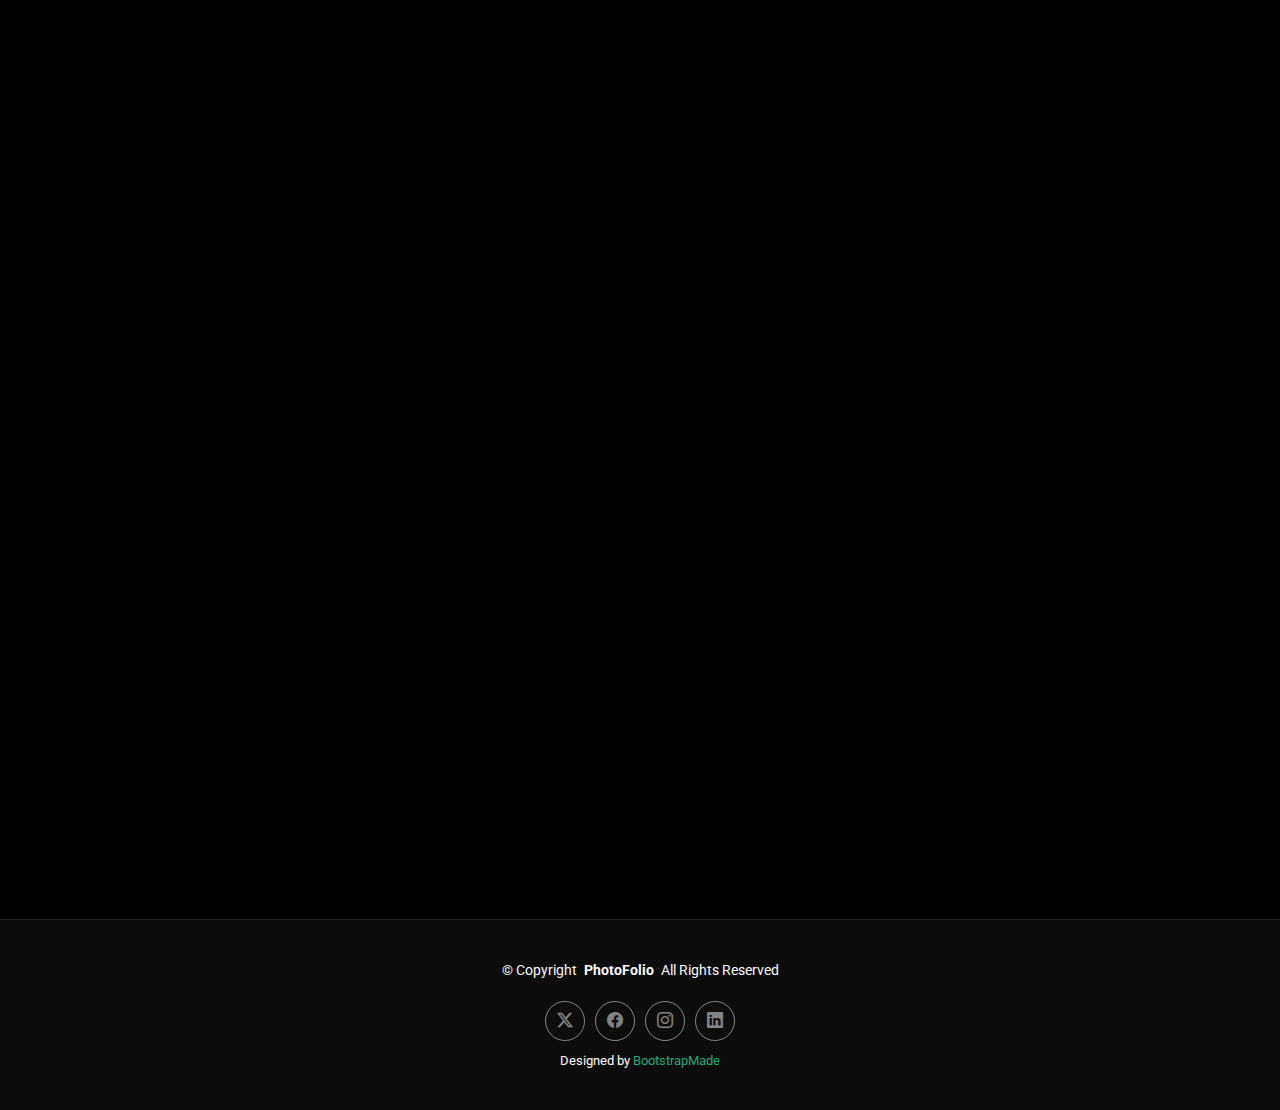
<file: index.html>
<!DOCTYPE html>
<html lang="en">

<head>
  <meta charset="utf-8">
  <meta content="width=device-width, initial-scale=1.0" name="viewport">
  <title>显卡360</title>
  <meta name="description" content="">
  <meta name="keywords" content="">

  <!-- Favicons -->
  <link href="assets/img/favicon.ico" rel="icon">
  <link href="assets/img/apple-touch-icon.png" rel="apple-touch-icon">

  <!-- Fonts -->
  <link href="https://fonts.googleapis.com" rel="preconnect">
  <link href="https://fonts.gstatic.com" rel="preconnect" crossorigin>
  <link href="https://fonts.googleapis.com/css2?family=Roboto:ital,wght@0,100;0,300;0,400;0,500;0,700;0,900;1,100;1,300;1,400;1,500;1,700;1,900&family=Inter:wght@100;200;300;400;500;600;700;800;900&family=Cardo:ital,wght@0,400;0,700;1,400;1,700&display=swap" rel="stylesheet">

  <!-- Vendor CSS Files -->
  <link href="assets/vendor/bootstrap/css/bootstrap.min.css" rel="stylesheet">
  <link href="assets/vendor/bootstrap-icons/bootstrap-icons.css" rel="stylesheet">
  <link href="assets/vendor/aos/aos.css" rel="stylesheet">
  <link href="assets/vendor/glightbox/css/glightbox.min.css" rel="stylesheet">
  <link href="assets/vendor/swiper/swiper-bundle.min.css" rel="stylesheet">
  <link rel="stylesheet" href="https://cdn.staticfile.org/font-awesome/4.5.0/css/font-awesome.min.css">

  <!-- Main CSS File -->
  <link href="assets/css/main.css" rel="stylesheet">

  <!-- =======================================================
  * Template Name: PhotoFolio
  * Template URL: https://bootstrapmade.com/photofolio-bootstrap-photography-website-template/
  * Updated: Aug 07 2024 with Bootstrap v5.3.3
  * Author: BootstrapMade.com
  * License: https://bootstrapmade.com/license/
  ======================================================== -->
</head>

<body class="index-page">

  <header id="header" class="header d-flex align-items-center sticky-top">
    <div class="container-fluid position-relative d-flex align-items-center justify-content-between">

      <a href="index.html" class="logo d-flex align-items-center me-auto me-xl-0">
        <!-- Uncomment the line below if you also wish to use an image logo -->
        <!-- <img src="assets/img/logo.png" alt=""> -->
        <i class="fa fa-desktop"></i>
        <h1 class="sitename">显卡</h1>
      </a>
      
      <nav id="navmenu" class="navmenu">
        <ul>
          <li><a href="index.html" class="active">首页<br></a></li>
          <li class="dropdown"><a href="#"><span>Benchmark/Rank</span> <i class="fa fa-chevron-down toggle-dropdown"></i></a>
            <ul>
              <li><a href="https://topic.expreview.com/GPU/" target="_blank">超能网</a></li>
              <li><a href="https://www.topcpu.net/gpu-r/3dmark-time-spy" target="_blank">TopCPU</a></li>
              <li><a href="https://www.videocardbenchmark.net/high_end_gpus.html" target="_blank">VideoCard Benchmark</a></li>
            </ul>
          </li>
          <li class="dropdown"><a href="#"><span>GPU</span> <i class="fa fa-chevron-down toggle-dropdown"></i></a>
            <ul>
              <li><a href="https://www.techpowerup.com/gpu-specs/" target="_blank">GPU Database</a></li>
            </ul>
          </li>
          <li class="dropdown"><a href="#"><span>Nvidia RTX 50 Series</span> <i class="fa fa-chevron-down toggle-dropdown"></i></a>
            <ul>
              <li><a href="./5090D/5090D.html" target="_blank">RTX 5090 D</a></li>
              <li><a href="./5080/5080.html" target="_blank">RTX 5080</a></li>
              <li class="dropdown"><a href="#"><span>RTX 5070 Family</span> <i class="fa fa-chevron-down toggle-dropdown"></i></a>
                <ul>
                  <li><a href="./5070Ti/5070Ti.html" target="_blank">RTX 5070 Ti</a></li>
                  <li><a href="./5070/5070.html" target="_blank">RTX 5070</a></li>
                </ul>
              </li>
            </ul>
          </li>
          <!-- <li><a href="services.html">Services</a></li>
          <li><a href="contact.html">Contact</a></li> -->
        </ul>
        <i class="mobile-nav-toggle d-xl-none bi bi-list"></i>
      </nav>

      <div class="header-social-links">
        <a href="#" class="twitter"><i class="bi bi-twitter-x"></i></a>
        <a href="#" class="facebook"><i class="bi bi-facebook"></i></a>
        <a href="#" class="instagram"><i class="bi bi-instagram"></i></a>
        <a href="#" class="linkedin"><i class="bi bi-linkedin"></i></a>
      </div>

    </div>
  </header>

  <main class="main">

    <!-- Hero Section -->
    <section id="hero" class="hero section">

      <div class="container">
        <div class="row justify-content-center">
          <div class="col-lg-6 text-center" data-aos="fade-up" data-aos-delay="100">
            <h2><span></span><span class="underlight"> Nvidia GeForce RTX 50 Series </span><span> Game Changer </span></h2>
            <p>Powered by NVIDIA Blackwell, GeForce RTX™ 50 Series GPUs bring game-changing capabilities to gamers and creators. Equipped with a massive level of AI horsepower, the RTX 50 Series enables new experiences and next-level graphics fidelity. Multiply performance with NVIDIA DLSS 4, generate images at unprecedented speed, and unleash your creativity with NVIDIA Studio.</p>
            <!-- <a href="contact.html" class="btn-get-started">Available for Hire<br></a> -->
          </div>
        </div>
      </div>

    </section><!-- /Hero Section -->

    <!-- Gallery Section -->
    <section id="gallery" class="gallery section">

      <div class="container-fluid" data-aos="fade-up" data-aos-delay="100">

        <div class="row gy-4 justify-content-center">

          <div class="col-xl-3 col-lg-4 col-md-6">
            <div class="gallery-item h-100">
              <img src="assets/img/gallery/5090D.png" class="img-fluid" alt="">
              <div class="gallery-links d-flex align-items-center justify-content-center">
                <a href="assets/img/gallery/5090D.png" title="5090 D" class="glightbox preview-link"><i class="fa fa-expand"></i></a>
                <a href="./5090D/5090D.html" target="_blank" class="details-link"><i class="fa fa-link"></i></a>
              </div>
            </div>
          </div><!-- End Gallery Item -->

          <div class="col-xl-3 col-lg-4 col-md-6">
            <div class="gallery-item h-100">
              <img src="assets/img/gallery/5080.png" class="img-fluid" alt="">
              <div class="gallery-links d-flex align-items-center justify-content-center">
                <a href="assets/img/gallery/5080.png" title="5080" class="glightbox preview-link"><i class="fa fa-expand"></i></a>
                <a href="./5080/5080.html" target="_blank" class="details-link"><i class="fa fa-link"></i></a>
              </div>
            </div>
          </div><!-- End Gallery Item -->

          <div class="col-xl-3 col-lg-4 col-md-6">
            <div class="gallery-item h-100">
              <img src="assets/img/gallery/5070Ti.png" class="img-fluid" alt="">
              <div class="gallery-links d-flex align-items-center justify-content-center">
                <a href="assets/img/gallery/5070Ti.png" title="5070 Ti" class="glightbox preview-link"><i class="fa fa-expand"></i></a>
                <a href="./5070Ti/5070Ti.html" target="_blank" class="details-link"><i class="fa fa-link"></i></a>
              </div>
            </div>
          </div><!-- End Gallery Item -->


          <div class="col-xl-3 col-lg-4 col-md-6">
            <div class="gallery-item h-100">
              <img src="assets/img/gallery/5070.png" class="img-fluid" alt="">
              <div class="gallery-links d-flex align-items-center justify-content-center">
                <a href="assets/img/gallery/5070.png" title="5070" class="glightbox preview-link"><i class="fa fa-expand"></i></a>
                <a href="./5070/5070.html" target="_blank" class="details-link"><i class="fa fa-link"></i></a>
              </div>
            </div>
          </div><!-- End Gallery Item -->
          

        </div>

      </div>

    </section><!-- /Gallery Section -->

  </main>

  <footer id="footer" class="footer">

    <div class="container">
      <div class="copyright text-center ">
        <p>© <span>Copyright</span> <strong class="px-1 sitename">PhotoFolio</strong> <span>All Rights Reserved</span></p>
      </div>
      <div class="social-links d-flex justify-content-center">
        <a href=""><i class="bi bi-twitter-x"></i></a>
        <a href=""><i class="bi bi-facebook"></i></a>
        <a href=""><i class="bi bi-instagram"></i></a>
        <a href=""><i class="bi bi-linkedin"></i></a>
      </div>
      <div class="credits">
        <!-- All the links in the footer should remain intact. -->
        <!-- You can delete the links only if you've purchased the pro version. -->
        <!-- Licensing information: https://bootstrapmade.com/license/ -->
        <!-- Purchase the pro version with working PHP/AJAX contact form: [buy-url] -->
        Designed by <a href="https://bootstrapmade.com/">BootstrapMade</a>
      </div>
    </div>

  </footer>

  <!-- Scroll Top -->
  <a href="#" id="scroll-top" class="scroll-top d-flex align-items-center justify-content-center"><i class="bi bi-arrow-up-short"></i></a>

  <!-- Preloader -->
  <div id="preloader">
    <div class="line"></div>
  </div>

  <!-- Vendor JS Files -->
  <script src="assets/vendor/bootstrap/js/bootstrap.bundle.min.js"></script>
  <script src="assets/vendor/php-email-form/validate.js"></script>
  <script src="assets/vendor/aos/aos.js"></script>
  <script src="assets/vendor/glightbox/js/glightbox.min.js"></script>
  <script src="assets/vendor/swiper/swiper-bundle.min.js"></script>

  <!-- Main JS File -->
  <script src="assets/js/main.js"></script>

</body>

</html>
</file>
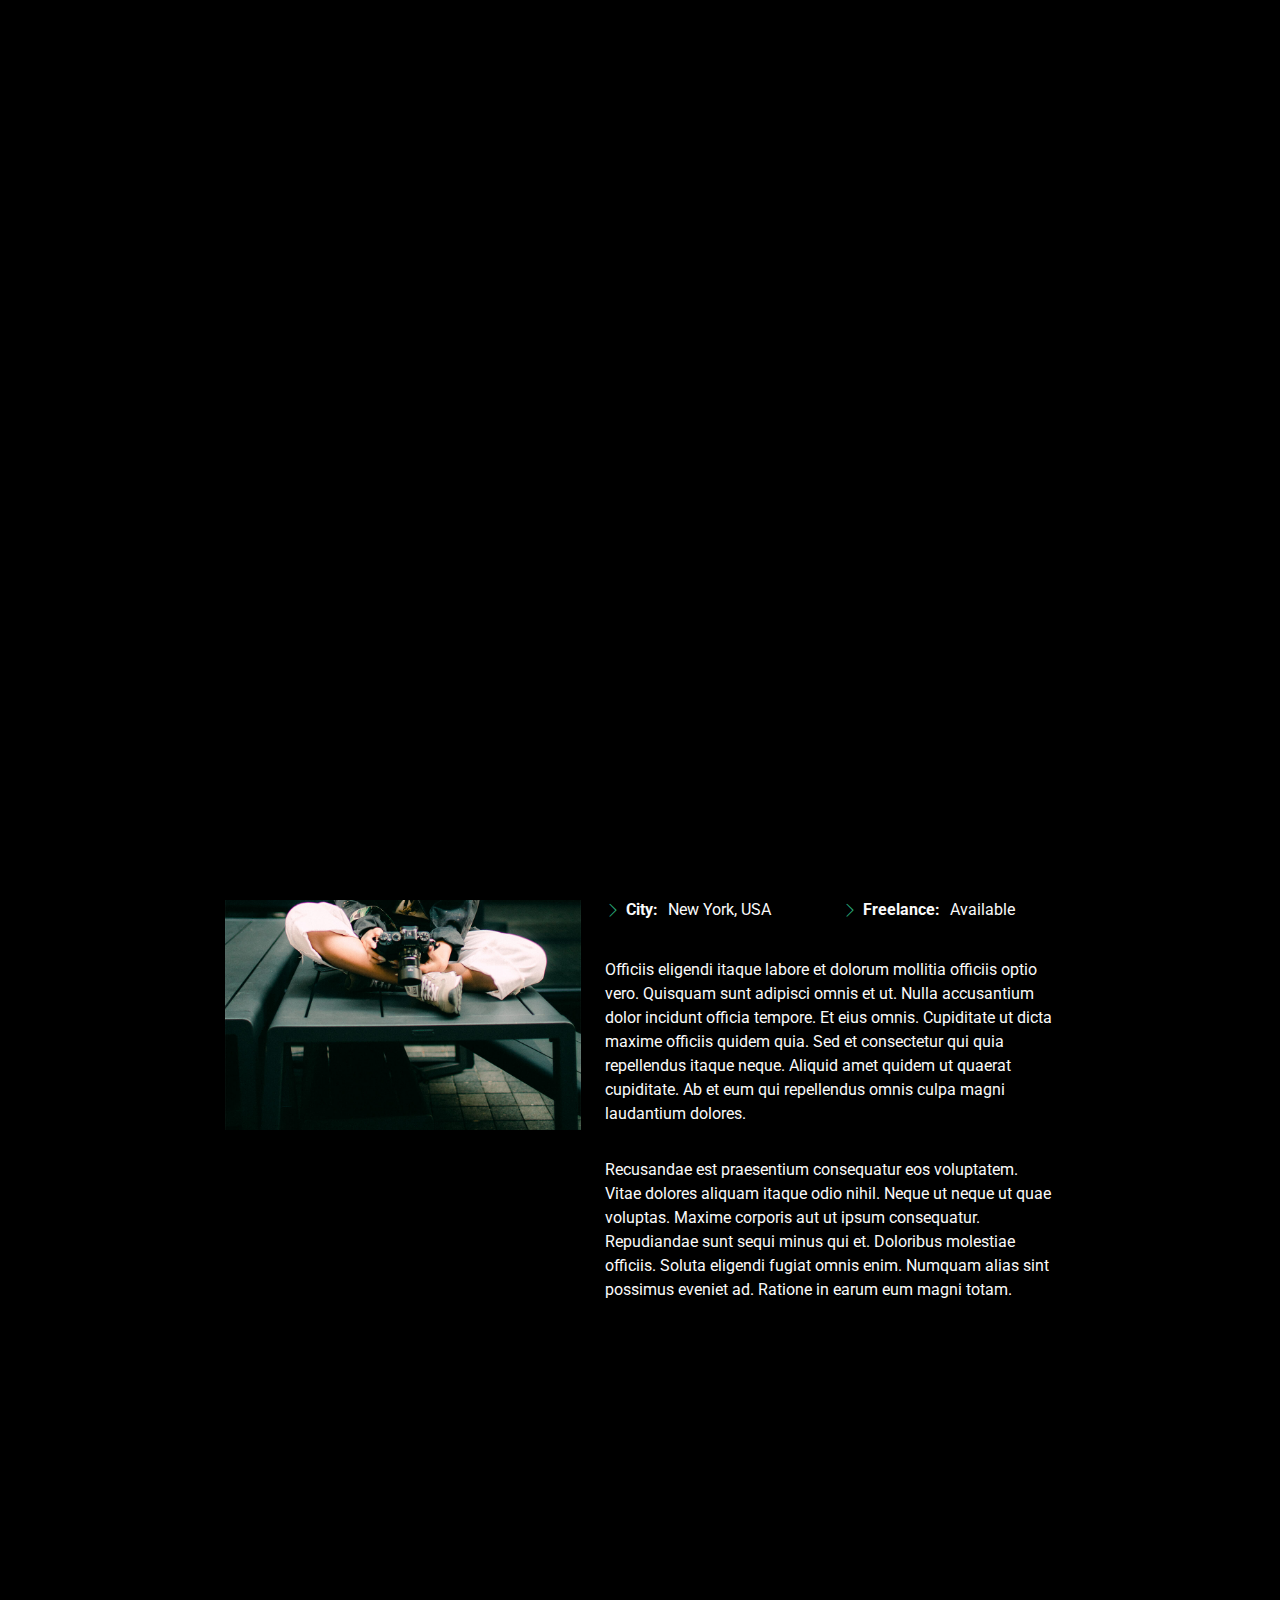
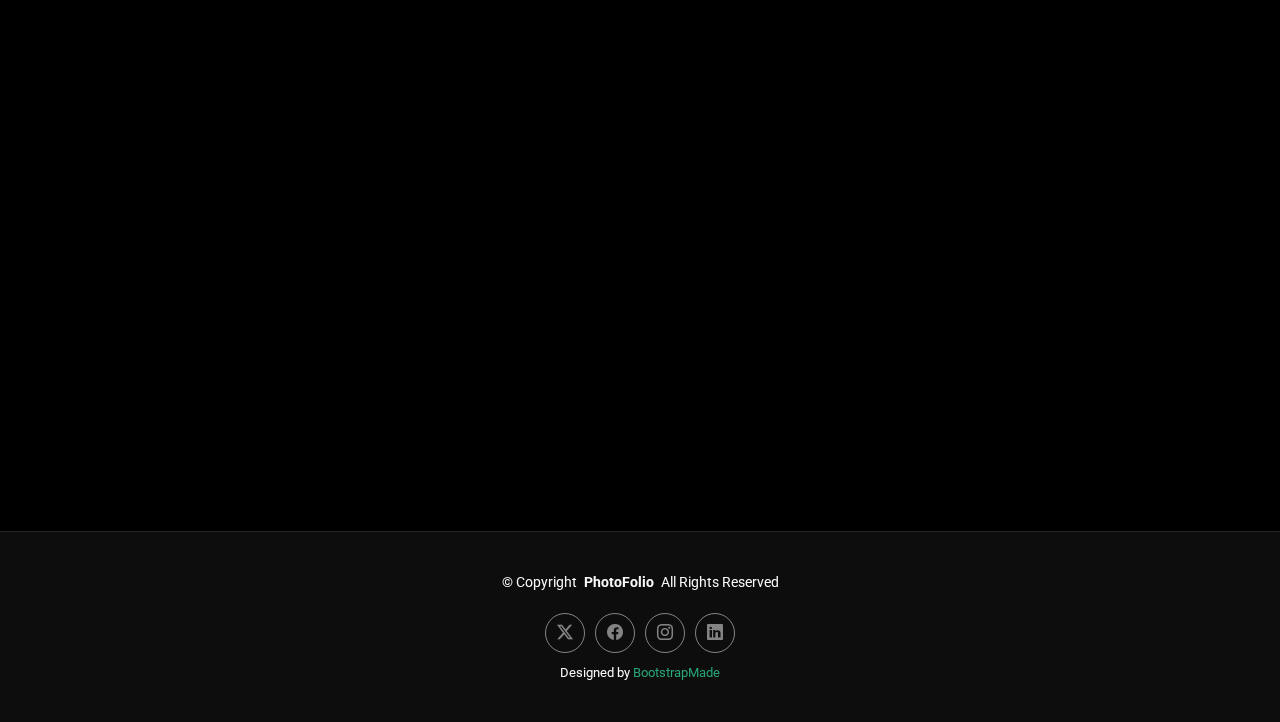
<file: about.html>
<!DOCTYPE html>
<html lang="en">

<head>
  <meta charset="utf-8">
  <meta content="width=device-width, initial-scale=1.0" name="viewport">
  <title>About - PhotoFolio Bootstrap Template</title>
  <meta name="description" content="">
  <meta name="keywords" content="">

  <!-- Favicons -->
  <link href="assets/img/favicon.png" rel="icon">
  <link href="assets/img/apple-touch-icon.png" rel="apple-touch-icon">

  <!-- Fonts -->
  <link href="https://fonts.googleapis.com" rel="preconnect">
  <link href="https://fonts.gstatic.com" rel="preconnect" crossorigin>
  <link href="https://fonts.googleapis.com/css2?family=Roboto:ital,wght@0,100;0,300;0,400;0,500;0,700;0,900;1,100;1,300;1,400;1,500;1,700;1,900&family=Inter:wght@100;200;300;400;500;600;700;800;900&family=Cardo:ital,wght@0,400;0,700;1,400;1,700&display=swap" rel="stylesheet">

  <!-- Vendor CSS Files -->
  <link href="assets/vendor/bootstrap/css/bootstrap.min.css" rel="stylesheet">
  <link href="assets/vendor/bootstrap-icons/bootstrap-icons.css" rel="stylesheet">
  <link href="assets/vendor/aos/aos.css" rel="stylesheet">
  <link href="assets/vendor/glightbox/css/glightbox.min.css" rel="stylesheet">
  <link href="assets/vendor/swiper/swiper-bundle.min.css" rel="stylesheet">

  <!-- Main CSS File -->
  <link href="assets/css/main.css" rel="stylesheet">

  <!-- =======================================================
  * Template Name: PhotoFolio
  * Template URL: https://bootstrapmade.com/photofolio-bootstrap-photography-website-template/
  * Updated: Aug 07 2024 with Bootstrap v5.3.3
  * Author: BootstrapMade.com
  * License: https://bootstrapmade.com/license/
  ======================================================== -->
</head>

<body class="about-page">

  <header id="header" class="header d-flex align-items-center sticky-top">
    <div class="container-fluid position-relative d-flex align-items-center justify-content-between">

      <a href="index.html" class="logo d-flex align-items-center me-auto me-xl-0">
        <!-- Uncomment the line below if you also wish to use an image logo -->
        <!-- <img src="assets/img/logo.png" alt=""> -->
        <i class="bi bi-camera"></i>
        <h1 class="sitename">PhotoFolio</h1>
      </a>

      <nav id="navmenu" class="navmenu">
        <ul>
          <li><a href="index.html">Home<br></a></li>
          <li><a href="about.html" class="active">About</a></li>
          <li class="dropdown"><a href="gallery.html"><span>Gallery</span> <i class="bi bi-chevron-down toggle-dropdown"></i></a>
            <ul>
              <li><a href="gallery.html">Nature</a></li>
              <li><a href="gallery.html">People</a></li>
              <li><a href="gallery.html">Architecture</a></li>
              <li><a href="gallery.html">Animals</a></li>
              <li><a href="gallery.html">Sports</a></li>
              <li><a href="gallery.html">Travel</a></li>
              <li class="dropdown"><a href="#"><span>Deep Dropdown</span> <i class="bi bi-chevron-down toggle-dropdown"></i></a>
                <ul>
                  <li><a href="#">Deep Dropdown 1</a></li>
                  <li><a href="#">Deep Dropdown 2</a></li>
                  <li><a href="#">Deep Dropdown 3</a></li>
                  <li><a href="#">Deep Dropdown 4</a></li>
                  <li><a href="#">Deep Dropdown 5</a></li>
                </ul>
              </li>
            </ul>
          </li>
          <li><a href="services.html">Services</a></li>
          <li><a href="contact.html">Contact</a></li>
        </ul>
        <i class="mobile-nav-toggle d-xl-none bi bi-list"></i>
      </nav>

      <div class="header-social-links">
        <a href="#" class="twitter"><i class="bi bi-twitter-x"></i></a>
        <a href="#" class="facebook"><i class="bi bi-facebook"></i></a>
        <a href="#" class="instagram"><i class="bi bi-instagram"></i></a>
        <a href="#" class="linkedin"><i class="bi bi-linkedin"></i></a>
      </div>

    </div>
  </header>

  <main class="main">

    <!-- Page Title -->
    <div class="page-title" data-aos="fade">
      <div class="heading">
        <div class="container">
          <div class="row d-flex justify-content-center text-center">
            <div class="col-lg-8">
              <h1>About</h1>
              <p class="mb-0">Odio et unde deleniti. Deserunt numquam exercitationem. Officiis quo odio sint voluptas consequatur ut a odio voluptatem. Sit dolorum debitis veritatis natus dolores. Quasi ratione sint. Sit quaerat ipsum dolorem.</p>
              <a href="contact.html" class="cta-btn">Available for Hire<br></a>
            </div>
          </div>
        </div>
      </div>
      <nav class="breadcrumbs">
        <div class="container">
          <ol>
            <li><a href="index.html">Home</a></li>
            <li class="current">About</li>
          </ol>
        </div>
      </nav>
    </div><!-- End Page Title -->

    <!-- About Section -->
    <section id="about" class="about section">

      <div class="container" data-aos="fade-up" data-aos-delay="100">

        <div class="row gy-4 justify-content-center">
          <div class="col-lg-4">
            <img src="assets/img/profile-img.jpg" class="img-fluid" alt="">
          </div>
          <div class="col-lg-5 content">
            <h2>UI/UX DesiProfessional Photographer from New Yorkgner &amp; Web Developer.</h2>
            <p class="fst-italic py-3">
              Lorem ipsum dolor sit amet, consectetur adipiscing elit, sed do eiusmod tempor incididunt ut labore et dolore
              magna aliqua.
            </p>
            <div class="row">
              <div class="col-lg-6">
                <ul>
                  <li><i class="bi bi-chevron-right"></i> <strong>Birthday:</strong> <span>1 May 1995</span></li>
                  <li><i class="bi bi-chevron-right"></i> <strong>Website:</strong> <span>www.example.com</span></li>
                  <li><i class="bi bi-chevron-right"></i> <strong>Phone:</strong> <span>+123 456 7890</span></li>
                  <li><i class="bi bi-chevron-right"></i> <strong>City:</strong> <span>New York, USA</span></li>
                </ul>
              </div>
              <div class="col-lg-6">
                <ul>
                  <li><i class="bi bi-chevron-right"></i> <strong>Age:</strong> <span>30</span></li>
                  <li><i class="bi bi-chevron-right"></i> <strong>Degree:</strong> <span>Master</span></li>
                  <li><i class="bi bi-chevron-right"></i> <strong>Email:</strong> <span>email@example.com</span></li>
                  <li><i class="bi bi-chevron-right"></i> <strong>Freelance:</strong> <span>Available</span></li>
                </ul>
              </div>
            </div>
            <p class="py-3">
              Officiis eligendi itaque labore et dolorum mollitia officiis optio vero. Quisquam sunt adipisci omnis et ut. Nulla accusantium dolor incidunt officia tempore. Et eius omnis.
              Cupiditate ut dicta maxime officiis quidem quia. Sed et consectetur qui quia repellendus itaque neque. Aliquid amet quidem ut quaerat cupiditate. Ab et eum qui repellendus omnis culpa magni laudantium dolores.
            </p>
            <p class="m-0">
              Recusandae est praesentium consequatur eos voluptatem. Vitae dolores aliquam itaque odio nihil. Neque ut neque ut quae voluptas. Maxime corporis aut ut ipsum consequatur. Repudiandae sunt sequi minus qui et. Doloribus molestiae officiis.
              Soluta eligendi fugiat omnis enim. Numquam alias sint possimus eveniet ad. Ratione in earum eum magni totam.
            </p>
          </div>
        </div>

      </div>

    </section><!-- /About Section -->

    <!-- Testimonials Section -->
    <section id="testimonials" class="testimonials section">

      <!-- Section Title -->
      <div class="container section-title" data-aos="fade-up">
        <h2>Testimonials</h2>
        <p>What they are saying</p>
      </div><!-- End Section Title -->

      <div class="container" data-aos="fade-up" data-aos-delay="100">

        <div class="swiper init-swiper">
          <script type="application/json" class="swiper-config">
            {
              "loop": true,
              "speed": 600,
              "autoplay": {
                "delay": 5000
              },
              "slidesPerView": "auto",
              "pagination": {
                "el": ".swiper-pagination",
                "type": "bullets",
                "clickable": true
              },
              "breakpoints": {
                "320": {
                  "slidesPerView": 1,
                  "spaceBetween": 40
                },
                "1200": {
                  "slidesPerView": 3,
                  "spaceBetween": 1
                }
              }
            }
          </script>
          <div class="swiper-wrapper">

            <div class="swiper-slide">
              <div class="testimonial-item">
                <div class="stars">
                  <i class="bi bi-star-fill"></i><i class="bi bi-star-fill"></i><i class="bi bi-star-fill"></i><i class="bi bi-star-fill"></i><i class="bi bi-star-fill"></i>
                </div>
                <p>
                  Proin iaculis purus consequat sem cure digni ssim donec porttitora entum suscipit rhoncus. Accusantium quam, ultricies eget id, aliquam eget nibh et. Maecen aliquam, risus at semper.
                </p>
                <div class="profile mt-auto">
                  <img src="assets/img/testimonials/testimonials-1.jpg" class="testimonial-img" alt="">
                  <h3>Saul Goodman</h3>
                  <h4>Ceo &amp; Founder</h4>
                </div>
              </div>
            </div><!-- End testimonial item -->

            <div class="swiper-slide">
              <div class="testimonial-item">
                <div class="stars">
                  <i class="bi bi-star-fill"></i><i class="bi bi-star-fill"></i><i class="bi bi-star-fill"></i><i class="bi bi-star-fill"></i><i class="bi bi-star-fill"></i>
                </div>
                <p>
                  Export tempor illum tamen malis malis eram quae irure esse labore quem cillum quid cillum eram malis quorum velit fore eram velit sunt aliqua noster fugiat irure amet legam anim culpa.
                </p>
                <div class="profile mt-auto">
                  <img src="assets/img/testimonials/testimonials-2.jpg" class="testimonial-img" alt="">
                  <h3>Sara Wilsson</h3>
                  <h4>Designer</h4>
                </div>
              </div>
            </div><!-- End testimonial item -->

            <div class="swiper-slide">
              <div class="testimonial-item">
                <div class="stars">
                  <i class="bi bi-star-fill"></i><i class="bi bi-star-fill"></i><i class="bi bi-star-fill"></i><i class="bi bi-star-fill"></i><i class="bi bi-star-fill"></i>
                </div>
                <p>
                  Enim nisi quem export duis labore cillum quae magna enim sint quorum nulla quem veniam duis minim tempor labore quem eram duis noster aute amet eram fore quis sint minim.
                </p>
                <div class="profile mt-auto">
                  <img src="assets/img/testimonials/testimonials-3.jpg" class="testimonial-img" alt="">
                  <h3>Jena Karlis</h3>
                  <h4>Store Owner</h4>
                </div>
              </div>
            </div><!-- End testimonial item -->

            <div class="swiper-slide">
              <div class="testimonial-item">
                <div class="stars">
                  <i class="bi bi-star-fill"></i><i class="bi bi-star-fill"></i><i class="bi bi-star-fill"></i><i class="bi bi-star-fill"></i><i class="bi bi-star-fill"></i>
                </div>
                <p>
                  Fugiat enim eram quae cillum dolore dolor amet nulla culpa multos export minim fugiat minim velit minim dolor enim duis veniam ipsum anim magna sunt elit fore quem dolore labore illum veniam.
                </p>
                <div class="profile mt-auto">
                  <img src="assets/img/testimonials/testimonials-4.jpg" class="testimonial-img" alt="">
                  <h3>Matt Brandon</h3>
                  <h4>Freelancer</h4>
                </div>
              </div>
            </div><!-- End testimonial item -->

            <div class="swiper-slide">
              <div class="testimonial-item">
                <div class="stars">
                  <i class="bi bi-star-fill"></i><i class="bi bi-star-fill"></i><i class="bi bi-star-fill"></i><i class="bi bi-star-fill"></i><i class="bi bi-star-fill"></i>
                </div>
                <p>
                  Quis quorum aliqua sint quem legam fore sunt eram irure aliqua veniam tempor noster veniam enim culpa labore duis sunt culpa nulla illum cillum fugiat legam esse veniam culpa fore nisi cillum quid.
                </p>
                <div class="profile mt-auto">
                  <img src="assets/img/testimonials/testimonials-5.jpg" class="testimonial-img" alt="">
                  <h3>John Larson</h3>
                  <h4>Entrepreneur</h4>
                </div>
              </div>
            </div><!-- End testimonial item -->

          </div>
          <div class="swiper-pagination"></div>
        </div>

      </div>

    </section><!-- /Testimonials Section -->

  </main>

  <footer id="footer" class="footer">

    <div class="container">
      <div class="copyright text-center ">
        <p>© <span>Copyright</span> <strong class="px-1 sitename">PhotoFolio</strong> <span>All Rights Reserved</span></p>
      </div>
      <div class="social-links d-flex justify-content-center">
        <a href=""><i class="bi bi-twitter-x"></i></a>
        <a href=""><i class="bi bi-facebook"></i></a>
        <a href=""><i class="bi bi-instagram"></i></a>
        <a href=""><i class="bi bi-linkedin"></i></a>
      </div>
      <div class="credits">
        <!-- All the links in the footer should remain intact. -->
        <!-- You can delete the links only if you've purchased the pro version. -->
        <!-- Licensing information: https://bootstrapmade.com/license/ -->
        <!-- Purchase the pro version with working PHP/AJAX contact form: [buy-url] -->
        Designed by <a href="https://bootstrapmade.com/">BootstrapMade</a>
      </div>
    </div>

  </footer>

  <!-- Scroll Top -->
  <a href="#" id="scroll-top" class="scroll-top d-flex align-items-center justify-content-center"><i class="bi bi-arrow-up-short"></i></a>

  <!-- Preloader -->
  <div id="preloader">
    <div class="line"></div>
  </div>

  <!-- Vendor JS Files -->
  <script src="assets/vendor/bootstrap/js/bootstrap.bundle.min.js"></script>
  <script src="assets/vendor/php-email-form/validate.js"></script>
  <script src="assets/vendor/aos/aos.js"></script>
  <script src="assets/vendor/glightbox/js/glightbox.min.js"></script>
  <script src="assets/vendor/swiper/swiper-bundle.min.js"></script>

  <!-- Main JS File -->
  <script src="assets/js/main.js"></script>

</body>

</html>
</file>
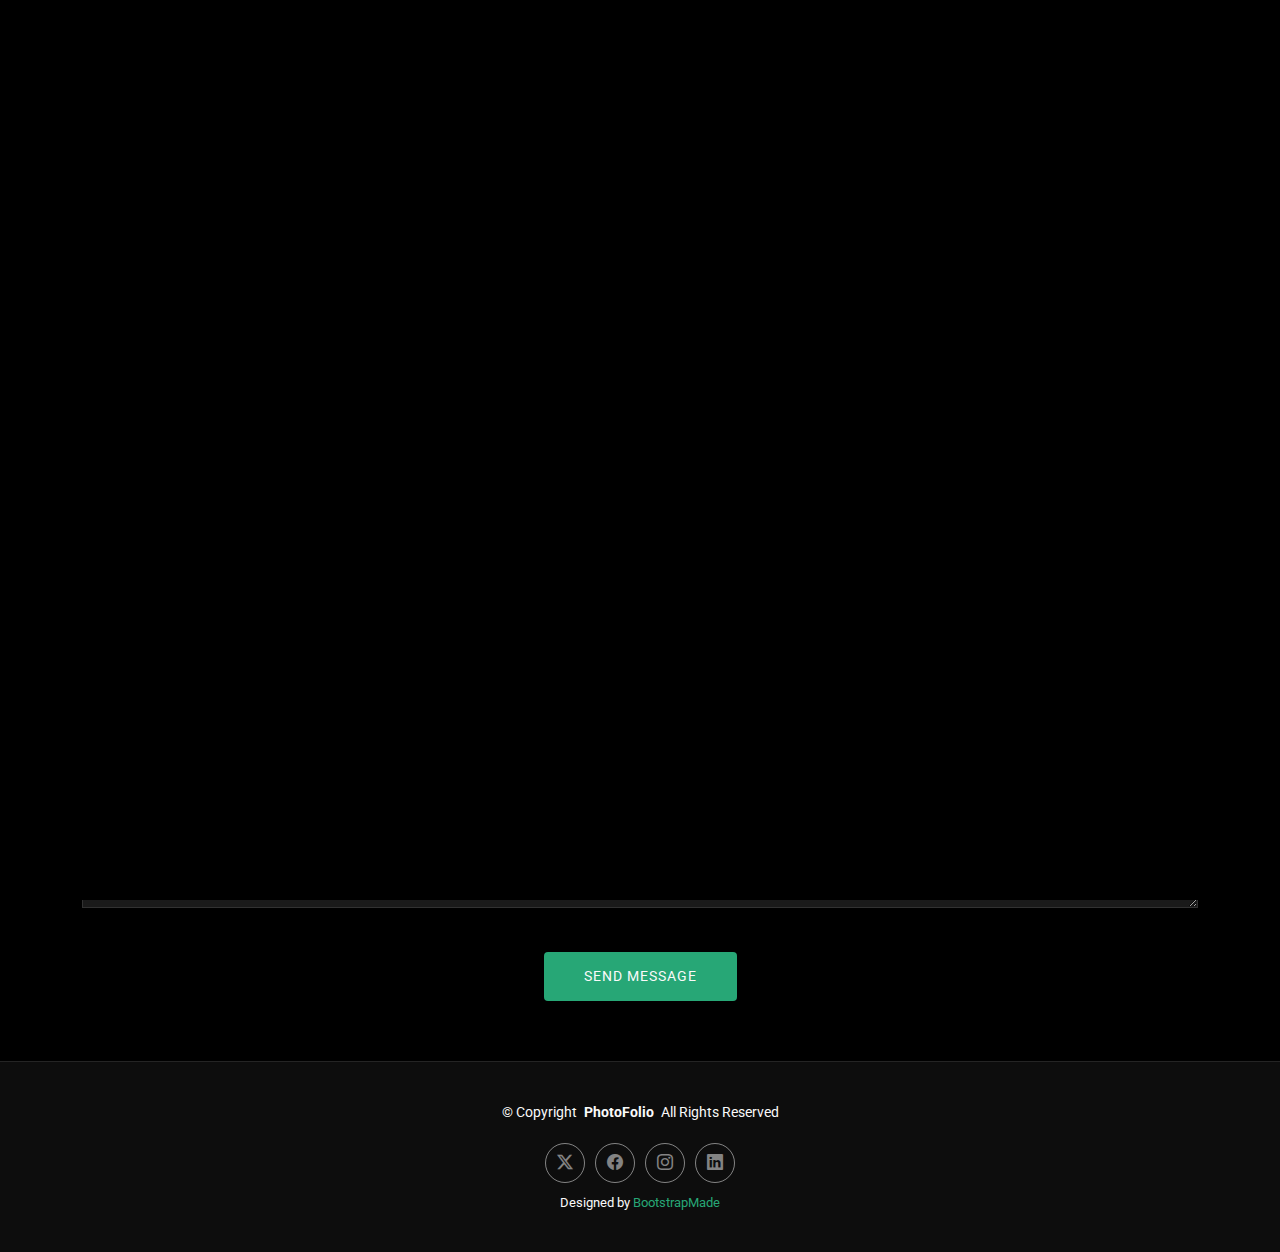
<file: contact.html>
<!DOCTYPE html>
<html lang="en">

<head>
  <meta charset="utf-8">
  <meta content="width=device-width, initial-scale=1.0" name="viewport">
  <title>Contact - PhotoFolio Bootstrap Template</title>
  <meta name="description" content="">
  <meta name="keywords" content="">

  <!-- Favicons -->
  <link href="assets/img/favicon.png" rel="icon">
  <link href="assets/img/apple-touch-icon.png" rel="apple-touch-icon">

  <!-- Fonts -->
  <link href="https://fonts.googleapis.com" rel="preconnect">
  <link href="https://fonts.gstatic.com" rel="preconnect" crossorigin>
  <link href="https://fonts.googleapis.com/css2?family=Roboto:ital,wght@0,100;0,300;0,400;0,500;0,700;0,900;1,100;1,300;1,400;1,500;1,700;1,900&family=Inter:wght@100;200;300;400;500;600;700;800;900&family=Cardo:ital,wght@0,400;0,700;1,400;1,700&display=swap" rel="stylesheet">

  <!-- Vendor CSS Files -->
  <link href="assets/vendor/bootstrap/css/bootstrap.min.css" rel="stylesheet">
  <link href="assets/vendor/bootstrap-icons/bootstrap-icons.css" rel="stylesheet">
  <link href="assets/vendor/aos/aos.css" rel="stylesheet">
  <link href="assets/vendor/glightbox/css/glightbox.min.css" rel="stylesheet">
  <link href="assets/vendor/swiper/swiper-bundle.min.css" rel="stylesheet">

  <!-- Main CSS File -->
  <link href="assets/css/main.css" rel="stylesheet">

  <!-- =======================================================
  * Template Name: PhotoFolio
  * Template URL: https://bootstrapmade.com/photofolio-bootstrap-photography-website-template/
  * Updated: Aug 07 2024 with Bootstrap v5.3.3
  * Author: BootstrapMade.com
  * License: https://bootstrapmade.com/license/
  ======================================================== -->
</head>

<body class="contact-page">

  <header id="header" class="header d-flex align-items-center sticky-top">
    <div class="container-fluid position-relative d-flex align-items-center justify-content-between">

      <a href="index.html" class="logo d-flex align-items-center me-auto me-xl-0">
        <!-- Uncomment the line below if you also wish to use an image logo -->
        <!-- <img src="assets/img/logo.png" alt=""> -->
        <i class="bi bi-camera"></i>
        <h1 class="sitename">PhotoFolio</h1>
      </a>

      <nav id="navmenu" class="navmenu">
        <ul>
          <li><a href="index.html">Home<br></a></li>
          <li><a href="about.html">About</a></li>
          <li class="dropdown"><a href="gallery.html"><span>Gallery</span> <i class="bi bi-chevron-down toggle-dropdown"></i></a>
            <ul>
              <li><a href="gallery.html">Nature</a></li>
              <li><a href="gallery.html">People</a></li>
              <li><a href="gallery.html">Architecture</a></li>
              <li><a href="gallery.html">Animals</a></li>
              <li><a href="gallery.html">Sports</a></li>
              <li><a href="gallery.html">Travel</a></li>
              <li class="dropdown"><a href="#"><span>Deep Dropdown</span> <i class="bi bi-chevron-down toggle-dropdown"></i></a>
                <ul>
                  <li><a href="#">Deep Dropdown 1</a></li>
                  <li><a href="#">Deep Dropdown 2</a></li>
                  <li><a href="#">Deep Dropdown 3</a></li>
                  <li><a href="#">Deep Dropdown 4</a></li>
                  <li><a href="#">Deep Dropdown 5</a></li>
                </ul>
              </li>
            </ul>
          </li>
          <li><a href="services.html">Services</a></li>
          <li><a href="contact.html" class="active">Contact</a></li>
        </ul>
        <i class="mobile-nav-toggle d-xl-none bi bi-list"></i>
      </nav>

      <div class="header-social-links">
        <a href="#" class="twitter"><i class="bi bi-twitter-x"></i></a>
        <a href="#" class="facebook"><i class="bi bi-facebook"></i></a>
        <a href="#" class="instagram"><i class="bi bi-instagram"></i></a>
        <a href="#" class="linkedin"><i class="bi bi-linkedin"></i></a>
      </div>

    </div>
  </header>

  <main class="main">

    <!-- Page Title -->
    <div class="page-title" data-aos="fade">
      <div class="heading">
        <div class="container">
          <div class="row d-flex justify-content-center text-center">
            <div class="col-lg-8">
              <h1>Contact</h1>
              <p class="mb-0">Odio et unde deleniti. Deserunt numquam exercitationem. Officiis quo odio sint voluptas consequatur ut a odio voluptatem. Sit dolorum debitis veritatis natus dolores. Quasi ratione sint. Sit quaerat ipsum dolorem.</p>
            </div>
          </div>
        </div>
      </div>
      <nav class="breadcrumbs">
        <div class="container">
          <ol>
            <li><a href="index.html">Home</a></li>
            <li class="current">Contact</li>
          </ol>
        </div>
      </nav>
    </div><!-- End Page Title -->

    <!-- Contact Section -->
    <section id="contact" class="contact section">

      <div class="container" data-aos="fade-up" data-aos-delay="100">

        <div class="info-wrap" data-aos="fade-up" data-aos-delay="200">
          <div class="row gy-5">

            <div class="col-lg-4">
              <div class="info-item d-flex align-items-center">
                <i class="bi bi-geo-alt flex-shrink-0"></i>
                <div>
                  <h3>Location</h3>
                  <p>A108 Adam Street, New York, NY 535022</p>
                </div>
              </div>
            </div><!-- End Info Item -->

            <div class="col-lg-4">
              <div class="info-item d-flex align-items-center">
                <i class="bi bi-telephone flex-shrink-0"></i>
                <div>
                  <h3>Call</h3>
                  <p>+1 5589 55488 55</p>
                </div>
              </div>
            </div><!-- End Info Item -->

            <div class="col-lg-4">
              <div class="info-item d-flex align-items-center">
                <i class="bi bi-envelope flex-shrink-0"></i>
                <div>
                  <h3>Email</h3>
                  <p>info@example.com</p>
                </div>
              </div>
            </div><!-- End Info Item -->

          </div>
        </div>

        <form action="forms/contact.php" method="post" class="php-email-form" data-aos="fade-up" data-aos-delay="300">
          <div class="row gy-4">

            <div class="col-md-6">
              <input type="text" name="name" class="form-control" placeholder="Your Name" required="">
            </div>

            <div class="col-md-6 ">
              <input type="email" class="form-control" name="email" placeholder="Your Email" required="">
            </div>

            <div class="col-md-12">
              <input type="text" class="form-control" name="subject" placeholder="Subject" required="">
            </div>

            <div class="col-md-12">
              <textarea class="form-control" name="message" rows="6" placeholder="Message" required=""></textarea>
            </div>

            <div class="col-md-12 text-center">
              <div class="loading">Loading</div>
              <div class="error-message"></div>
              <div class="sent-message">Your message has been sent. Thank you!</div>

              <button type="submit">Send Message</button>
            </div>

          </div>
        </form><!-- End Contact Form -->

      </div>

    </section><!-- /Contact Section -->

  </main>

  <footer id="footer" class="footer">

    <div class="container">
      <div class="copyright text-center ">
        <p>© <span>Copyright</span> <strong class="px-1 sitename">PhotoFolio</strong> <span>All Rights Reserved</span></p>
      </div>
      <div class="social-links d-flex justify-content-center">
        <a href=""><i class="bi bi-twitter-x"></i></a>
        <a href=""><i class="bi bi-facebook"></i></a>
        <a href=""><i class="bi bi-instagram"></i></a>
        <a href=""><i class="bi bi-linkedin"></i></a>
      </div>
      <div class="credits">
        <!-- All the links in the footer should remain intact. -->
        <!-- You can delete the links only if you've purchased the pro version. -->
        <!-- Licensing information: https://bootstrapmade.com/license/ -->
        <!-- Purchase the pro version with working PHP/AJAX contact form: [buy-url] -->
        Designed by <a href="https://bootstrapmade.com/">BootstrapMade</a>
      </div>
    </div>

  </footer>

  <!-- Scroll Top -->
  <a href="#" id="scroll-top" class="scroll-top d-flex align-items-center justify-content-center"><i class="bi bi-arrow-up-short"></i></a>

  <!-- Preloader -->
  <div id="preloader">
    <div class="line"></div>
  </div>

  <!-- Vendor JS Files -->
  <script src="assets/vendor/bootstrap/js/bootstrap.bundle.min.js"></script>
  <script src="assets/vendor/php-email-form/validate.js"></script>
  <script src="assets/vendor/aos/aos.js"></script>
  <script src="assets/vendor/glightbox/js/glightbox.min.js"></script>
  <script src="assets/vendor/swiper/swiper-bundle.min.js"></script>

  <!-- Main JS File -->
  <script src="assets/js/main.js"></script>

</body>

</html>
</file>
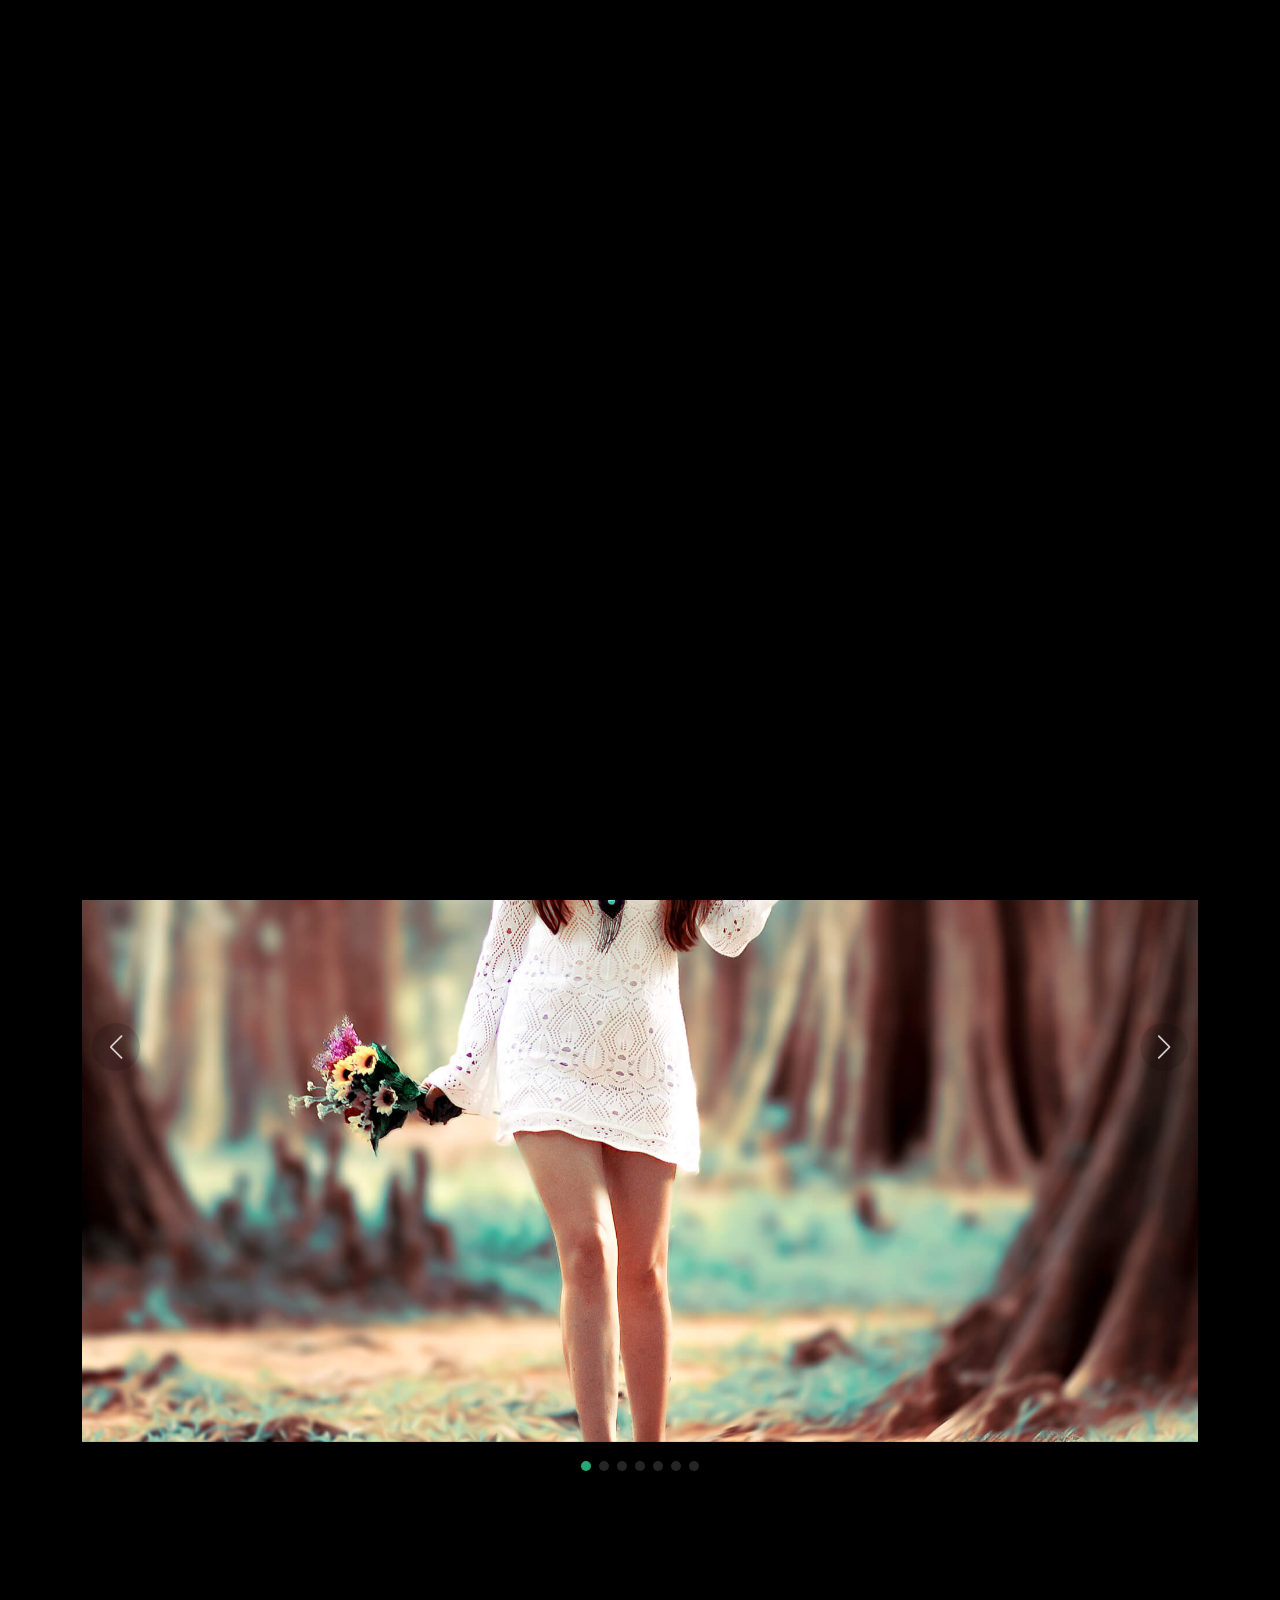
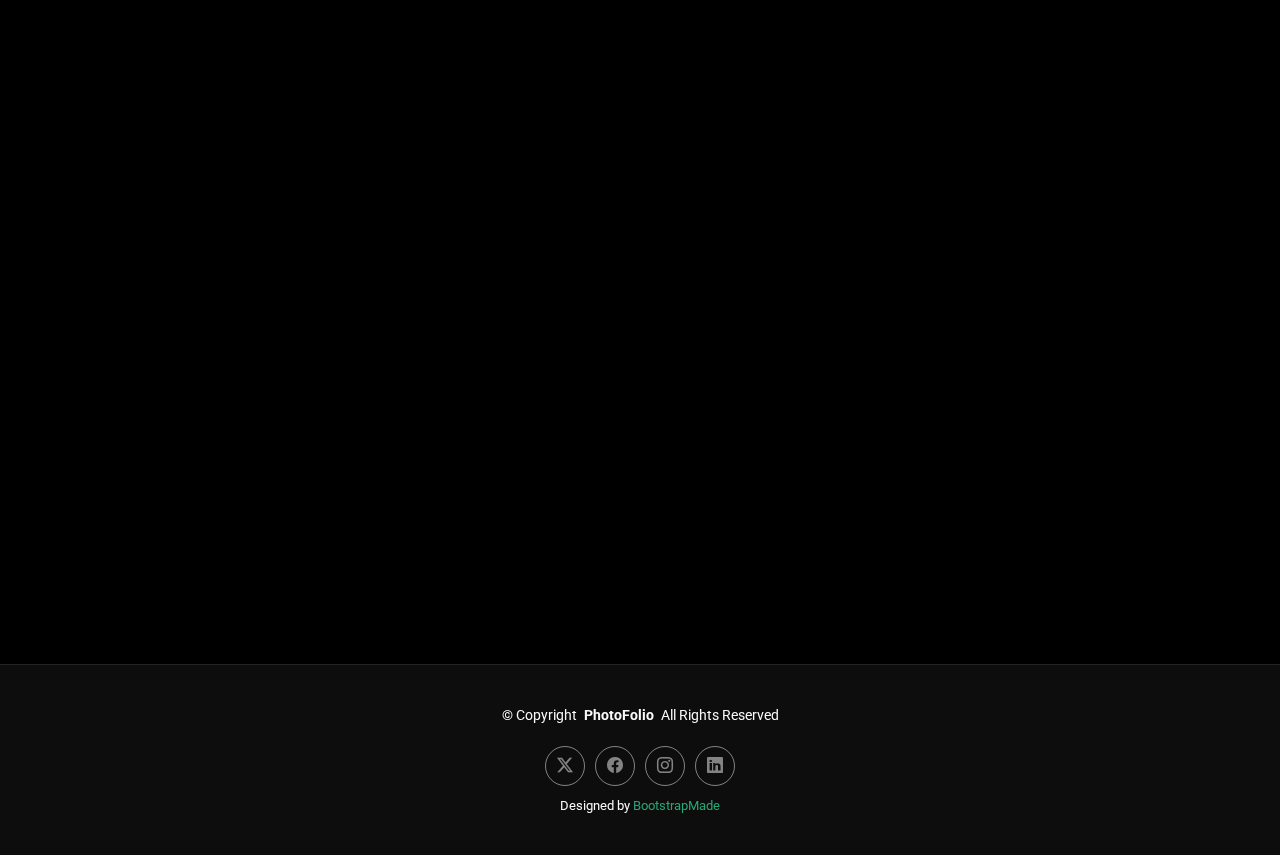
<file: gallery-single.html>
<!DOCTYPE html>
<html lang="en">

<head>
  <meta charset="utf-8">
  <meta content="width=device-width, initial-scale=1.0" name="viewport">
  <title>Gallery Single - PhotoFolio Bootstrap Template</title>
  <meta name="description" content="">
  <meta name="keywords" content="">

  <!-- Favicons -->
  <link href="assets/img/favicon.png" rel="icon">
  <link href="assets/img/apple-touch-icon.png" rel="apple-touch-icon">

  <!-- Fonts -->
  <link href="https://fonts.googleapis.com" rel="preconnect">
  <link href="https://fonts.gstatic.com" rel="preconnect" crossorigin>
  <link href="https://fonts.googleapis.com/css2?family=Roboto:ital,wght@0,100;0,300;0,400;0,500;0,700;0,900;1,100;1,300;1,400;1,500;1,700;1,900&family=Inter:wght@100;200;300;400;500;600;700;800;900&family=Cardo:ital,wght@0,400;0,700;1,400;1,700&display=swap" rel="stylesheet">

  <!-- Vendor CSS Files -->
  <link href="assets/vendor/bootstrap/css/bootstrap.min.css" rel="stylesheet">
  <link href="assets/vendor/bootstrap-icons/bootstrap-icons.css" rel="stylesheet">
  <link href="assets/vendor/aos/aos.css" rel="stylesheet">
  <link href="assets/vendor/glightbox/css/glightbox.min.css" rel="stylesheet">
  <link href="assets/vendor/swiper/swiper-bundle.min.css" rel="stylesheet">

  <!-- Main CSS File -->
  <link href="assets/css/main.css" rel="stylesheet">

  <!-- =======================================================
  * Template Name: PhotoFolio
  * Template URL: https://bootstrapmade.com/photofolio-bootstrap-photography-website-template/
  * Updated: Aug 07 2024 with Bootstrap v5.3.3
  * Author: BootstrapMade.com
  * License: https://bootstrapmade.com/license/
  ======================================================== -->
</head>

<body class="gallery-single-page">

  <header id="header" class="header d-flex align-items-center sticky-top">
    <div class="container-fluid position-relative d-flex align-items-center justify-content-between">

      <a href="index.html" class="logo d-flex align-items-center me-auto me-xl-0">
        <!-- Uncomment the line below if you also wish to use an image logo -->
        <!-- <img src="assets/img/logo.png" alt=""> -->
        <i class="bi bi-camera"></i>
        <h1 class="sitename">PhotoFolio</h1>
      </a>

      <nav id="navmenu" class="navmenu">
        <ul>
          <li><a href="index.html">Home<br></a></li>
          <li><a href="about.html">About</a></li>
          <li class="dropdown"><a href="gallery.html"><span>Gallery</span> <i class="bi bi-chevron-down toggle-dropdown"></i></a>
            <ul>
              <li><a href="gallery.html">Nature</a></li>
              <li><a href="gallery.html">People</a></li>
              <li><a href="gallery.html">Architecture</a></li>
              <li><a href="gallery.html">Animals</a></li>
              <li><a href="gallery.html">Sports</a></li>
              <li><a href="gallery.html">Travel</a></li>
              <li class="dropdown"><a href="#"><span>Deep Dropdown</span> <i class="bi bi-chevron-down toggle-dropdown"></i></a>
                <ul>
                  <li><a href="#">Deep Dropdown 1</a></li>
                  <li><a href="#">Deep Dropdown 2</a></li>
                  <li><a href="#">Deep Dropdown 3</a></li>
                  <li><a href="#">Deep Dropdown 4</a></li>
                  <li><a href="#">Deep Dropdown 5</a></li>
                </ul>
              </li>
            </ul>
          </li>
          <li><a href="services.html">Services</a></li>
          <li><a href="contact.html">Contact</a></li>
        </ul>
        <i class="mobile-nav-toggle d-xl-none bi bi-list"></i>
      </nav>

      <div class="header-social-links">
        <a href="#" class="twitter"><i class="bi bi-twitter-x"></i></a>
        <a href="#" class="facebook"><i class="bi bi-facebook"></i></a>
        <a href="#" class="instagram"><i class="bi bi-instagram"></i></a>
        <a href="#" class="linkedin"><i class="bi bi-linkedin"></i></a>
      </div>

    </div>
  </header>

  <main class="main">

    <!-- Page Title -->
    <div class="page-title" data-aos="fade">
      <div class="heading">
        <div class="container">
          <div class="row d-flex justify-content-center text-center">
            <div class="col-lg-8">
              <h1>Gallery Single</h1>
              <p class="mb-0">Odio et unde deleniti. Deserunt numquam exercitationem. Officiis quo odio sint voluptas consequatur ut a odio voluptatem. Sit dolorum debitis veritatis natus dolores. Quasi ratione sint. Sit quaerat ipsum dolorem.</p>
              <a href="contact.html" class="cta-btn">Available for Hire<br></a>
            </div>
          </div>
        </div>
      </div>
      <nav class="breadcrumbs">
        <div class="container">
          <ol>
            <li><a href="index.html">Home</a></li>
            <li class="current">Gallery Single</li>
          </ol>
        </div>
      </nav>
    </div><!-- End Page Title -->

    <!-- Gallery Details Section -->
    <section id="gallery-details" class="gallery-details section">

      <div class="container" data-aos="fade-up">

        <div class="portfolio-details-slider swiper init-swiper">
          <script type="application/json" class="swiper-config">
            {
              "loop": true,
              "speed": 600,
              "autoplay": {
                "delay": 5000
              },
              "slidesPerView": "auto",
              "navigation": {
                "nextEl": ".swiper-button-next",
                "prevEl": ".swiper-button-prev"
              },
              "pagination": {
                "el": ".swiper-pagination",
                "type": "bullets",
                "clickable": true
              }
            }
          </script>
          <div class="swiper-wrapper align-items-center">

            <div class="swiper-slide">
              <img src="assets/img/gallery/gallery-8.jpg" alt="">
            </div>

            <div class="swiper-slide">
              <img src="assets/img/gallery/gallery-9.jpg" alt="">
            </div>

            <div class="swiper-slide">
              <img src="assets/img/gallery/gallery-10.jpg" alt="">
            </div>

            <div class="swiper-slide">
              <img src="assets/img/gallery/gallery-11.jpg" alt="">
            </div>

            <div class="swiper-slide">
              <img src="assets/img/gallery/gallery-12.jpg" alt="">
            </div>

            <div class="swiper-slide">
              <img src="assets/img/gallery/gallery-13.jpg" alt="">
            </div>

            <div class="swiper-slide">
              <img src="assets/img/gallery/gallery-14.jpg" alt="">
            </div>

          </div>
          <div class="swiper-button-prev"></div>
          <div class="swiper-button-next"></div>
          <div class="swiper-pagination"></div>
        </div>

        <div class="row justify-content-between gy-4 mt-4">

          <div class="col-lg-8" data-aos="fade-up">
            <div class="portfolio-description">
              <h2>This is an example of portfolio details</h2>
              <p>
                Autem ipsum nam porro corporis rerum. Quis eos dolorem eos itaque inventore commodi labore quia quia. Exercitationem repudiandae officiis neque suscipit non officia eaque itaque enim. Voluptatem officia accusantium nesciunt est omnis tempora consectetur dignissimos. Sequi nulla at esse enim cum deserunt eius.
              </p>
              <p>
                Amet consequatur qui dolore veniam voluptatem voluptatem sit. Non aspernatur atque natus ut cum nam et. Praesentium error dolores rerum minus sequi quia veritatis eum. Eos et doloribus doloremque nesciunt molestiae laboriosam.
              </p>

              <div class="testimonial-item">
                <p>
                  <i class="bi bi-quote quote-icon-left"></i>
                  <span>Export tempor illum tamen malis malis eram quae irure esse labore quem cillum quid cillum eram malis quorum velit fore eram velit sunt aliqua noster fugiat irure amet legam anim culpa.</span>
                  <i class="bi bi-quote quote-icon-right"></i>
                </p>
                <div>
                  <img src="assets/img/testimonials/testimonials-2.jpg" class="testimonial-img" alt="">
                  <h3>Sara Wilsson</h3>
                  <h4>Designer</h4>
                </div>
              </div>

              <p>
                Impedit ipsum quae et aliquid doloribus et voluptatem quasi. Perspiciatis occaecati earum et magnam animi. Quibusdam non qui ea vitae suscipit vitae sunt. Repudiandae incidunt cumque minus deserunt assumenda tempore. Delectus voluptas necessitatibus est.
              </p>

              <p>
                Sunt voluptatum sapiente facilis quo odio aut ipsum repellat debitis. Molestiae et autem libero. Explicabo et quod necessitatibus similique quis dolor eum. Numquam eaque praesentium rem et qui nesciunt.
              </p>

            </div>
          </div>

          <div class="col-lg-3" data-aos="fade-up" data-aos-delay="100">
            <div class="portfolio-info">
              <h3>Project information</h3>
              <ul>
                <li><strong>Category</strong> Web design</li>
                <li><strong>Client</strong> ASU Company</li>
                <li><strong>Project date</strong> 01 March, 2020</li>
                <li><strong>Project URL</strong> <a href="#">www.example.com</a></li>
                <li><a href="#" class="btn-visit align-self-start">Visit Website</a></li>
              </ul>
            </div>
          </div>

        </div>

      </div>

    </section><!-- /Gallery Details Section -->

  </main>

  <footer id="footer" class="footer">

    <div class="container">
      <div class="copyright text-center ">
        <p>© <span>Copyright</span> <strong class="px-1 sitename">PhotoFolio</strong> <span>All Rights Reserved</span></p>
      </div>
      <div class="social-links d-flex justify-content-center">
        <a href=""><i class="bi bi-twitter-x"></i></a>
        <a href=""><i class="bi bi-facebook"></i></a>
        <a href=""><i class="bi bi-instagram"></i></a>
        <a href=""><i class="bi bi-linkedin"></i></a>
      </div>
      <div class="credits">
        <!-- All the links in the footer should remain intact. -->
        <!-- You can delete the links only if you've purchased the pro version. -->
        <!-- Licensing information: https://bootstrapmade.com/license/ -->
        <!-- Purchase the pro version with working PHP/AJAX contact form: [buy-url] -->
        Designed by <a href="https://bootstrapmade.com/">BootstrapMade</a>
      </div>
    </div>

  </footer>

  <!-- Scroll Top -->
  <a href="#" id="scroll-top" class="scroll-top d-flex align-items-center justify-content-center"><i class="bi bi-arrow-up-short"></i></a>

  <!-- Preloader -->
  <div id="preloader">
    <div class="line"></div>
  </div>

  <!-- Vendor JS Files -->
  <script src="assets/vendor/bootstrap/js/bootstrap.bundle.min.js"></script>
  <script src="assets/vendor/php-email-form/validate.js"></script>
  <script src="assets/vendor/aos/aos.js"></script>
  <script src="assets/vendor/glightbox/js/glightbox.min.js"></script>
  <script src="assets/vendor/swiper/swiper-bundle.min.js"></script>

  <!-- Main JS File -->
  <script src="assets/js/main.js"></script>

</body>

</html>
</file>
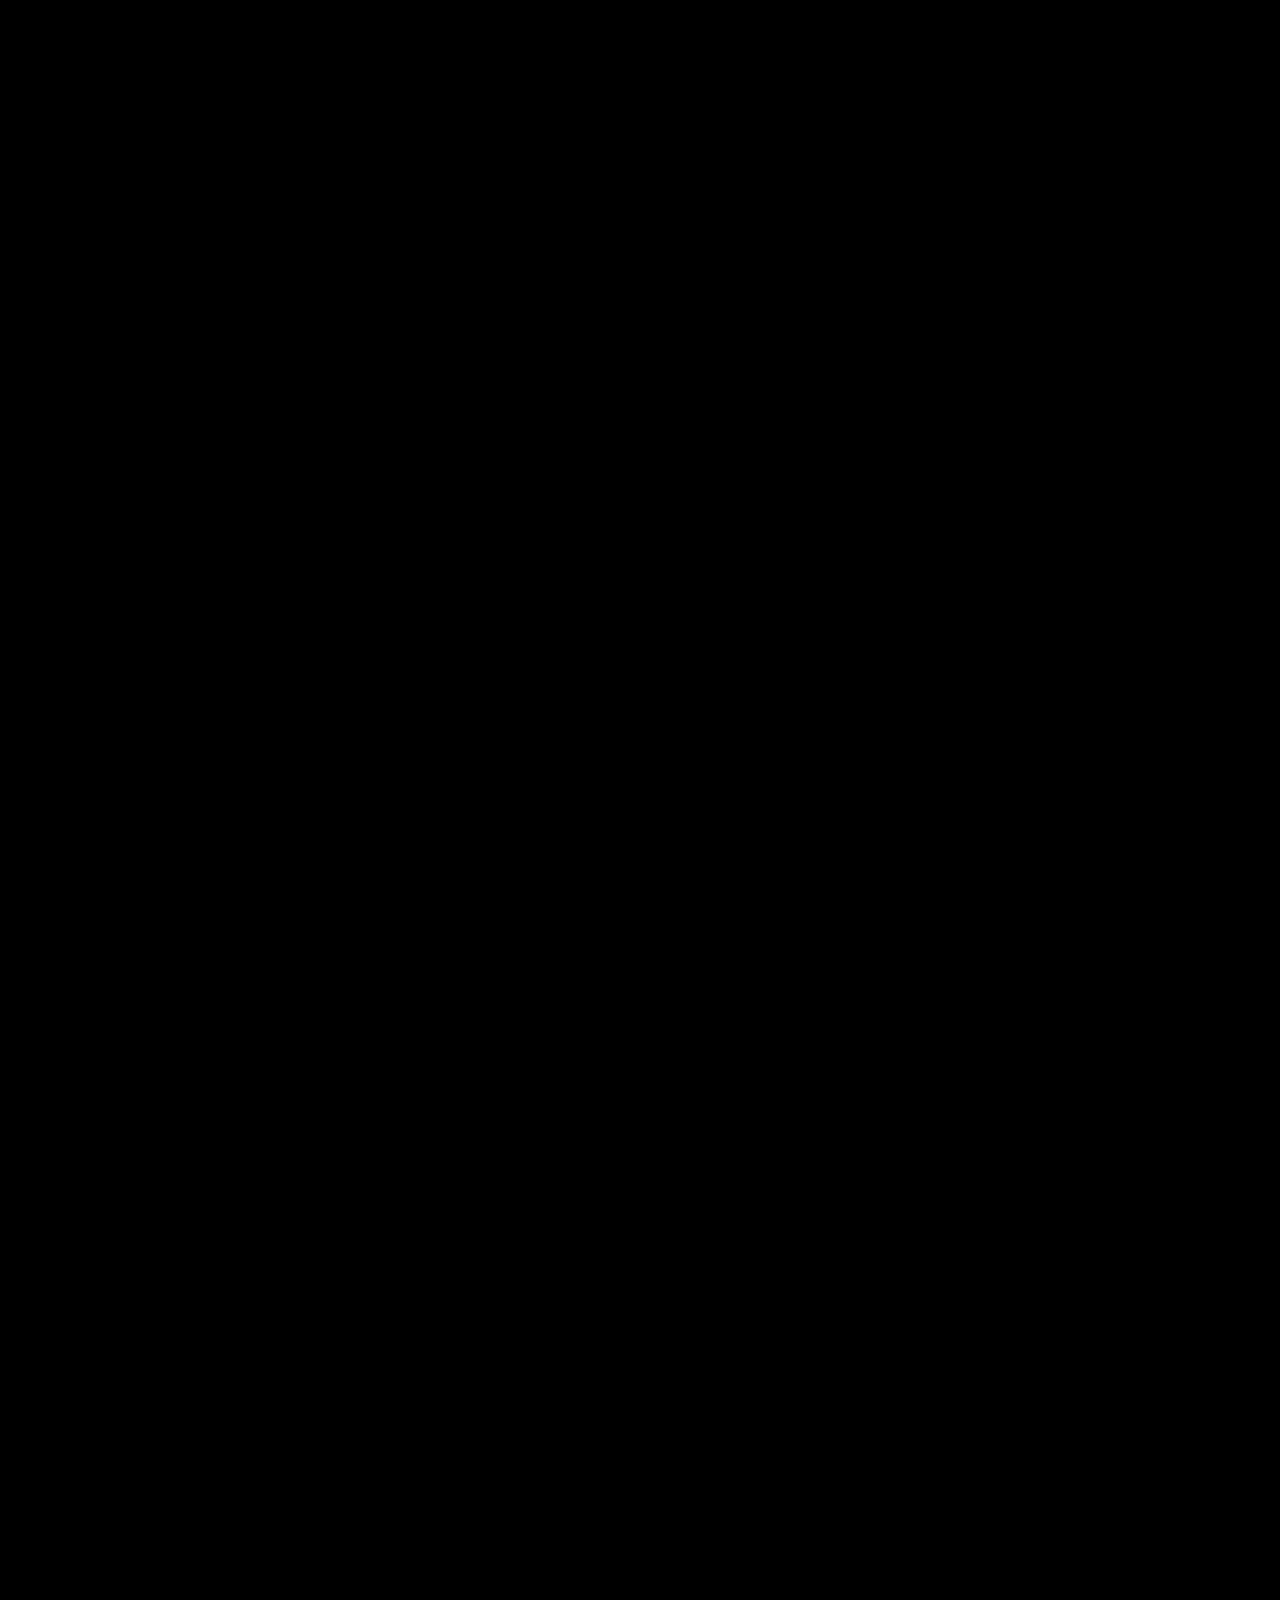
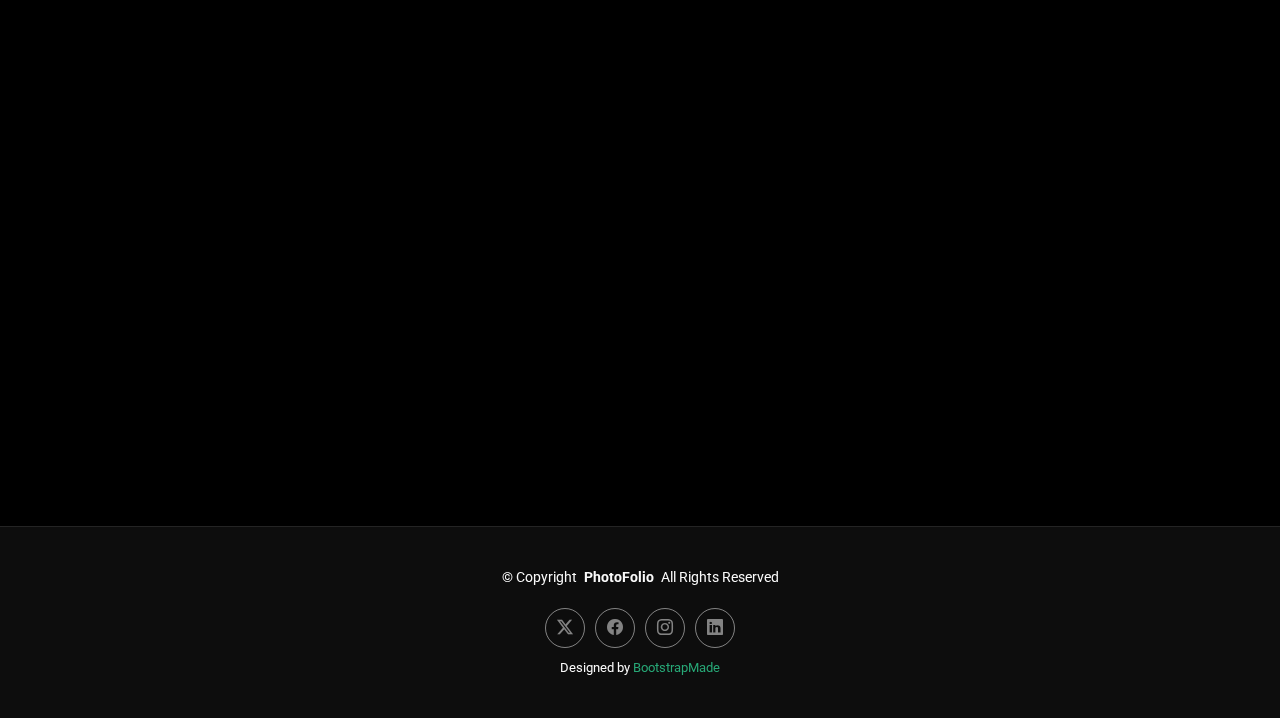
<file: services.html>
<!DOCTYPE html>
<html lang="en">

<head>
  <meta charset="utf-8">
  <meta content="width=device-width, initial-scale=1.0" name="viewport">
  <title>Services - PhotoFolio Bootstrap Template</title>
  <meta name="description" content="">
  <meta name="keywords" content="">

  <!-- Favicons -->
  <link href="assets/img/favicon.png" rel="icon">
  <link href="assets/img/apple-touch-icon.png" rel="apple-touch-icon">

  <!-- Fonts -->
  <link href="https://fonts.googleapis.com" rel="preconnect">
  <link href="https://fonts.gstatic.com" rel="preconnect" crossorigin>
  <link href="https://fonts.googleapis.com/css2?family=Roboto:ital,wght@0,100;0,300;0,400;0,500;0,700;0,900;1,100;1,300;1,400;1,500;1,700;1,900&family=Inter:wght@100;200;300;400;500;600;700;800;900&family=Cardo:ital,wght@0,400;0,700;1,400;1,700&display=swap" rel="stylesheet">

  <!-- Vendor CSS Files -->
  <link href="assets/vendor/bootstrap/css/bootstrap.min.css" rel="stylesheet">
  <link href="assets/vendor/bootstrap-icons/bootstrap-icons.css" rel="stylesheet">
  <link href="assets/vendor/aos/aos.css" rel="stylesheet">
  <link href="assets/vendor/glightbox/css/glightbox.min.css" rel="stylesheet">
  <link href="assets/vendor/swiper/swiper-bundle.min.css" rel="stylesheet">

  <!-- Main CSS File -->
  <link href="assets/css/main.css" rel="stylesheet">

  <!-- =======================================================
  * Template Name: PhotoFolio
  * Template URL: https://bootstrapmade.com/photofolio-bootstrap-photography-website-template/
  * Updated: Aug 07 2024 with Bootstrap v5.3.3
  * Author: BootstrapMade.com
  * License: https://bootstrapmade.com/license/
  ======================================================== -->
</head>

<body class="services-page">

  <header id="header" class="header d-flex align-items-center sticky-top">
    <div class="container-fluid position-relative d-flex align-items-center justify-content-between">

      <a href="index.html" class="logo d-flex align-items-center me-auto me-xl-0">
        <!-- Uncomment the line below if you also wish to use an image logo -->
        <!-- <img src="assets/img/logo.png" alt=""> -->
        <i class="bi bi-camera"></i>
        <h1 class="sitename">PhotoFolio</h1>
      </a>

      <nav id="navmenu" class="navmenu">
        <ul>
          <li><a href="index.html">Home<br></a></li>
          <li><a href="about.html">About</a></li>
          <li class="dropdown"><a href="gallery.html"><span>Gallery</span> <i class="bi bi-chevron-down toggle-dropdown"></i></a>
            <ul>
              <li><a href="gallery.html">Nature</a></li>
              <li><a href="gallery.html">People</a></li>
              <li><a href="gallery.html">Architecture</a></li>
              <li><a href="gallery.html">Animals</a></li>
              <li><a href="gallery.html">Sports</a></li>
              <li><a href="gallery.html">Travel</a></li>
              <li class="dropdown"><a href="#"><span>Deep Dropdown</span> <i class="bi bi-chevron-down toggle-dropdown"></i></a>
                <ul>
                  <li><a href="#">Deep Dropdown 1</a></li>
                  <li><a href="#">Deep Dropdown 2</a></li>
                  <li><a href="#">Deep Dropdown 3</a></li>
                  <li><a href="#">Deep Dropdown 4</a></li>
                  <li><a href="#">Deep Dropdown 5</a></li>
                </ul>
              </li>
            </ul>
          </li>
          <li><a href="services.html" class="active">Services</a></li>
          <li><a href="contact.html">Contact</a></li>
        </ul>
        <i class="mobile-nav-toggle d-xl-none bi bi-list"></i>
      </nav>

      <div class="header-social-links">
        <a href="#" class="twitter"><i class="bi bi-twitter-x"></i></a>
        <a href="#" class="facebook"><i class="bi bi-facebook"></i></a>
        <a href="#" class="instagram"><i class="bi bi-instagram"></i></a>
        <a href="#" class="linkedin"><i class="bi bi-linkedin"></i></a>
      </div>

    </div>
  </header>

  <main class="main">

    <!-- Page Title -->
    <div class="page-title" data-aos="fade">
      <div class="heading">
        <div class="container">
          <div class="row d-flex justify-content-center text-center">
            <div class="col-lg-8">
              <h1>Services</h1>
              <p class="mb-0">Odio et unde deleniti. Deserunt numquam exercitationem. Officiis quo odio sint voluptas consequatur ut a odio voluptatem. Sit dolorum debitis veritatis natus dolores. Quasi ratione sint. Sit quaerat ipsum dolorem.</p>
              <a href="contact.html" class="cta-btn">Available for Hire<br></a>
            </div>
          </div>
        </div>
      </div>
      <nav class="breadcrumbs">
        <div class="container">
          <ol>
            <li><a href="index.html">Home</a></li>
            <li class="current">Services</li>
          </ol>
        </div>
      </nav>
    </div><!-- End Page Title -->

    <!-- Services Section -->
    <section id="services" class="services section">

      <div class="container">

        <div class="row gy-4">

          <div class="col-xl-3 col-md-6 d-flex" data-aos="fade-up" data-aos-delay="100">
            <div class="service-item position-relative">
              <div class="icon"><i class="bi bi-activity icon"></i></div>
              <h4><a href="" class="stretched-link">Lorem Ipsum</a></h4>
              <p>Voluptatum deleniti atque corrupti quos dolores et quas molestias excepturi</p>
            </div>
          </div><!-- End Service Item -->

          <div class="col-xl-3 col-md-6 d-flex" data-aos="fade-up" data-aos-delay="200">
            <div class="service-item position-relative">
              <div class="icon"><i class="bi bi-bounding-box-circles icon"></i></div>
              <h4><a href="" class="stretched-link">Sed ut perspici</a></h4>
              <p>Duis aute irure dolor in reprehenderit in voluptate velit esse cillum dolore</p>
            </div>
          </div><!-- End Service Item -->

          <div class="col-xl-3 col-md-6 d-flex" data-aos="fade-up" data-aos-delay="300">
            <div class="service-item position-relative">
              <div class="icon"><i class="bi bi-calendar4-week icon"></i></div>
              <h4><a href="" class="stretched-link">Magni Dolores</a></h4>
              <p>Excepteur sint occaecat cupidatat non proident, sunt in culpa qui officia</p>
            </div>
          </div><!-- End Service Item -->

          <div class="col-xl-3 col-md-6 d-flex" data-aos="fade-up" data-aos-delay="400">
            <div class="service-item position-relative">
              <div class="icon"><i class="bi bi-broadcast icon"></i></div>
              <h4><a href="" class="stretched-link">Nemo Enim</a></h4>
              <p>At vero eos et accusamus et iusto odio dignissimos ducimus qui blanditiis</p>
            </div>
          </div><!-- End Service Item -->

        </div>

      </div>

    </section><!-- /Services Section -->

    <!-- Pricing Section -->
    <section id="pricing" class="pricing section">

      <!-- Section Title -->
      <div class="container section-title" data-aos="fade-up">
        <h2>Pricing</h2>
        <p>Check my adorable pricing</p>
      </div><!-- End Section Title -->

      <div class="container" data-aos="fade-up" data-aos-delay="100">

        <div class="row gy-4 gx-lg-5">

          <div class="col-lg-6">
            <div class="pricing-item d-flex justify-content-between">
              <h3>Portrait Photography</h3>
              <h4>$160.00</h4>
            </div>
          </div><!-- End Pricing Item -->

          <div class="col-lg-6">
            <div class="pricing-item d-flex justify-content-between">
              <h3>Fashion Photography</h3>
              <h4>$300.00</h4>
            </div>
          </div><!-- End Pricing Item -->

          <div class="col-lg-6">
            <div class="pricing-item d-flex justify-content-between">
              <h3>Sports Photography</h3>
              <h4>$200.00</h4>
            </div>
          </div><!-- End Pricing Item -->

          <div class="col-lg-6">
            <div class="pricing-item d-flex justify-content-between">
              <h3>Still Life Photography</h3>
              <h4>$120.00</h4>
            </div>
          </div><!-- End Pricing Item -->

          <div class="col-lg-6">
            <div class="pricing-item d-flex justify-content-between">
              <h3>Wedding Photography</h3>
              <h4>$500.00</h4>
            </div>
          </div><!-- End Pricing Item -->

          <div class="col-lg-6">
            <div class="pricing-item d-flex justify-content-between">
              <h3>Photojournalism</h3>
              <h4>$200.00</h4>
            </div>
          </div><!-- End Pricing Item -->

        </div>

      </div>

    </section><!-- /Pricing Section -->

    <!-- Testimonials Section -->
    <section id="testimonials" class="testimonials section">

      <!-- Section Title -->
      <div class="container section-title" data-aos="fade-up">
        <h2>Testimonials</h2>
        <p>What they are saying</p>
      </div><!-- End Section Title -->

      <div class="container" data-aos="fade-up" data-aos-delay="100">

        <div class="swiper init-swiper">
          <script type="application/json" class="swiper-config">
            {
              "loop": true,
              "speed": 600,
              "autoplay": {
                "delay": 5000
              },
              "slidesPerView": "auto",
              "pagination": {
                "el": ".swiper-pagination",
                "type": "bullets",
                "clickable": true
              },
              "breakpoints": {
                "320": {
                  "slidesPerView": 1,
                  "spaceBetween": 40
                },
                "1200": {
                  "slidesPerView": 3,
                  "spaceBetween": 1
                }
              }
            }
          </script>
          <div class="swiper-wrapper">

            <div class="swiper-slide">
              <div class="testimonial-item">
                <div class="stars">
                  <i class="bi bi-star-fill"></i><i class="bi bi-star-fill"></i><i class="bi bi-star-fill"></i><i class="bi bi-star-fill"></i><i class="bi bi-star-fill"></i>
                </div>
                <p>
                  Proin iaculis purus consequat sem cure digni ssim donec porttitora entum suscipit rhoncus. Accusantium quam, ultricies eget id, aliquam eget nibh et. Maecen aliquam, risus at semper.
                </p>
                <div class="profile mt-auto">
                  <img src="assets/img/testimonials/testimonials-1.jpg" class="testimonial-img" alt="">
                  <h3>Saul Goodman</h3>
                  <h4>Ceo &amp; Founder</h4>
                </div>
              </div>
            </div><!-- End testimonial item -->

            <div class="swiper-slide">
              <div class="testimonial-item">
                <div class="stars">
                  <i class="bi bi-star-fill"></i><i class="bi bi-star-fill"></i><i class="bi bi-star-fill"></i><i class="bi bi-star-fill"></i><i class="bi bi-star-fill"></i>
                </div>
                <p>
                  Export tempor illum tamen malis malis eram quae irure esse labore quem cillum quid cillum eram malis quorum velit fore eram velit sunt aliqua noster fugiat irure amet legam anim culpa.
                </p>
                <div class="profile mt-auto">
                  <img src="assets/img/testimonials/testimonials-2.jpg" class="testimonial-img" alt="">
                  <h3>Sara Wilsson</h3>
                  <h4>Designer</h4>
                </div>
              </div>
            </div><!-- End testimonial item -->

            <div class="swiper-slide">
              <div class="testimonial-item">
                <div class="stars">
                  <i class="bi bi-star-fill"></i><i class="bi bi-star-fill"></i><i class="bi bi-star-fill"></i><i class="bi bi-star-fill"></i><i class="bi bi-star-fill"></i>
                </div>
                <p>
                  Enim nisi quem export duis labore cillum quae magna enim sint quorum nulla quem veniam duis minim tempor labore quem eram duis noster aute amet eram fore quis sint minim.
                </p>
                <div class="profile mt-auto">
                  <img src="assets/img/testimonials/testimonials-3.jpg" class="testimonial-img" alt="">
                  <h3>Jena Karlis</h3>
                  <h4>Store Owner</h4>
                </div>
              </div>
            </div><!-- End testimonial item -->

            <div class="swiper-slide">
              <div class="testimonial-item">
                <div class="stars">
                  <i class="bi bi-star-fill"></i><i class="bi bi-star-fill"></i><i class="bi bi-star-fill"></i><i class="bi bi-star-fill"></i><i class="bi bi-star-fill"></i>
                </div>
                <p>
                  Fugiat enim eram quae cillum dolore dolor amet nulla culpa multos export minim fugiat minim velit minim dolor enim duis veniam ipsum anim magna sunt elit fore quem dolore labore illum veniam.
                </p>
                <div class="profile mt-auto">
                  <img src="assets/img/testimonials/testimonials-4.jpg" class="testimonial-img" alt="">
                  <h3>Matt Brandon</h3>
                  <h4>Freelancer</h4>
                </div>
              </div>
            </div><!-- End testimonial item -->

            <div class="swiper-slide">
              <div class="testimonial-item">
                <div class="stars">
                  <i class="bi bi-star-fill"></i><i class="bi bi-star-fill"></i><i class="bi bi-star-fill"></i><i class="bi bi-star-fill"></i><i class="bi bi-star-fill"></i>
                </div>
                <p>
                  Quis quorum aliqua sint quem legam fore sunt eram irure aliqua veniam tempor noster veniam enim culpa labore duis sunt culpa nulla illum cillum fugiat legam esse veniam culpa fore nisi cillum quid.
                </p>
                <div class="profile mt-auto">
                  <img src="assets/img/testimonials/testimonials-5.jpg" class="testimonial-img" alt="">
                  <h3>John Larson</h3>
                  <h4>Entrepreneur</h4>
                </div>
              </div>
            </div><!-- End testimonial item -->

          </div>
          <div class="swiper-pagination"></div>
        </div>

      </div>

    </section><!-- /Testimonials Section -->

  </main>

  <footer id="footer" class="footer">

    <div class="container">
      <div class="copyright text-center ">
        <p>© <span>Copyright</span> <strong class="px-1 sitename">PhotoFolio</strong> <span>All Rights Reserved</span></p>
      </div>
      <div class="social-links d-flex justify-content-center">
        <a href=""><i class="bi bi-twitter-x"></i></a>
        <a href=""><i class="bi bi-facebook"></i></a>
        <a href=""><i class="bi bi-instagram"></i></a>
        <a href=""><i class="bi bi-linkedin"></i></a>
      </div>
      <div class="credits">
        <!-- All the links in the footer should remain intact. -->
        <!-- You can delete the links only if you've purchased the pro version. -->
        <!-- Licensing information: https://bootstrapmade.com/license/ -->
        <!-- Purchase the pro version with working PHP/AJAX contact form: [buy-url] -->
        Designed by <a href="https://bootstrapmade.com/">BootstrapMade</a>
      </div>
    </div>

  </footer>

  <!-- Scroll Top -->
  <a href="#" id="scroll-top" class="scroll-top d-flex align-items-center justify-content-center"><i class="bi bi-arrow-up-short"></i></a>

  <!-- Preloader -->
  <div id="preloader">
    <div class="line"></div>
  </div>

  <!-- Vendor JS Files -->
  <script src="assets/vendor/bootstrap/js/bootstrap.bundle.min.js"></script>
  <script src="assets/vendor/php-email-form/validate.js"></script>
  <script src="assets/vendor/aos/aos.js"></script>
  <script src="assets/vendor/glightbox/js/glightbox.min.js"></script>
  <script src="assets/vendor/swiper/swiper-bundle.min.js"></script>

  <!-- Main JS File -->
  <script src="assets/js/main.js"></script>

</body>

</html>
</file>
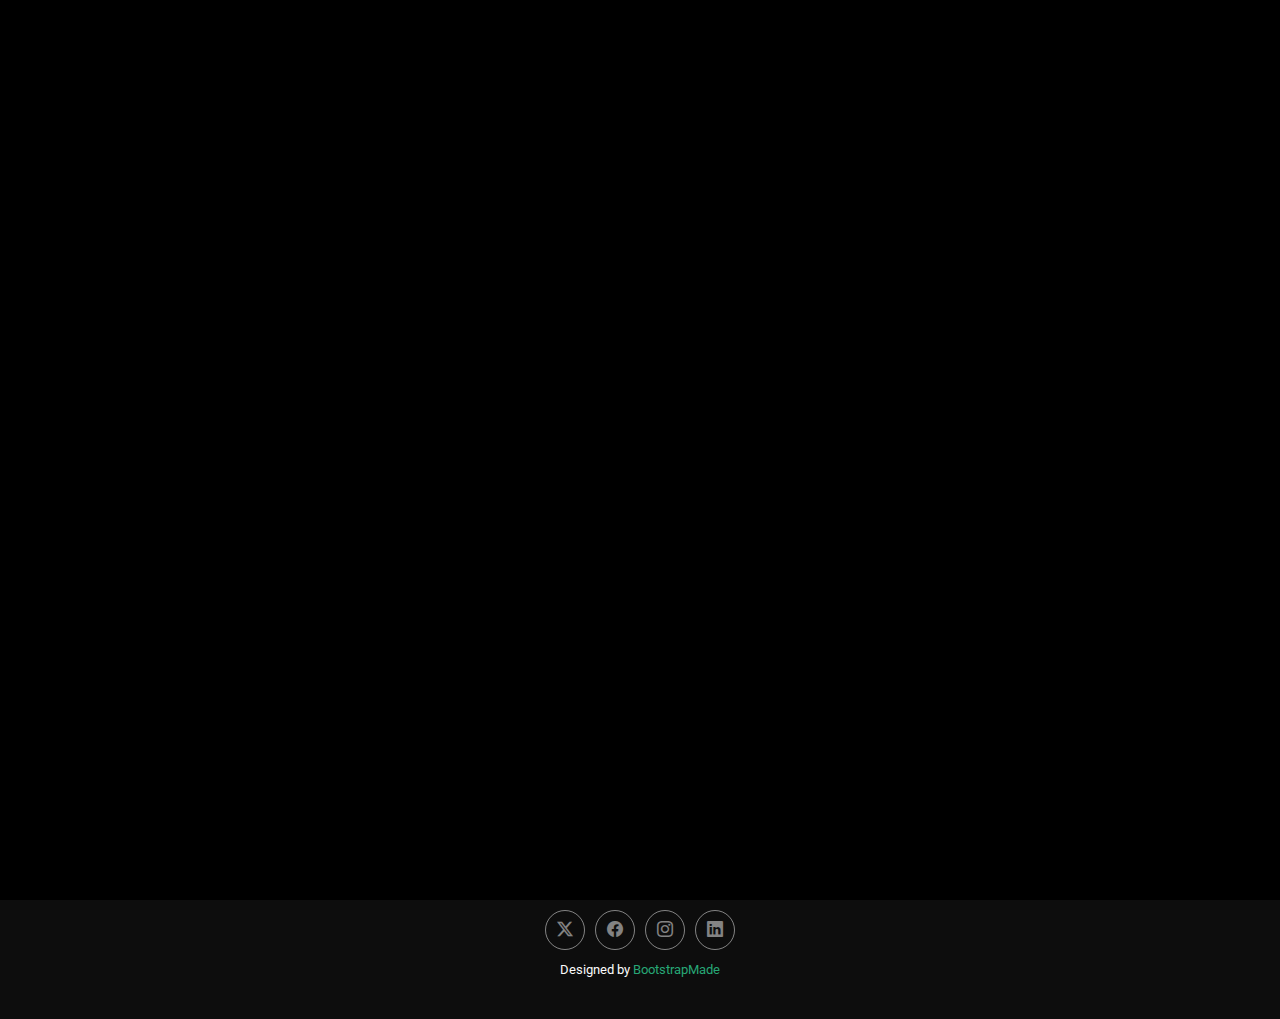
<file: starter-page.html>
<!DOCTYPE html>
<html lang="en">

<head>
  <meta charset="utf-8">
  <meta content="width=device-width, initial-scale=1.0" name="viewport">
  <title>Starter Page - PhotoFolio Bootstrap Template</title>
  <meta name="description" content="">
  <meta name="keywords" content="">

  <!-- Favicons -->
  <link href="assets/img/favicon.png" rel="icon">
  <link href="assets/img/apple-touch-icon.png" rel="apple-touch-icon">

  <!-- Fonts -->
  <link href="https://fonts.googleapis.com" rel="preconnect">
  <link href="https://fonts.gstatic.com" rel="preconnect" crossorigin>
  <link href="https://fonts.googleapis.com/css2?family=Roboto:ital,wght@0,100;0,300;0,400;0,500;0,700;0,900;1,100;1,300;1,400;1,500;1,700;1,900&family=Inter:wght@100;200;300;400;500;600;700;800;900&family=Cardo:ital,wght@0,400;0,700;1,400;1,700&display=swap" rel="stylesheet">

  <!-- Vendor CSS Files -->
  <link href="assets/vendor/bootstrap/css/bootstrap.min.css" rel="stylesheet">
  <link href="assets/vendor/bootstrap-icons/bootstrap-icons.css" rel="stylesheet">
  <link href="assets/vendor/aos/aos.css" rel="stylesheet">
  <link href="assets/vendor/glightbox/css/glightbox.min.css" rel="stylesheet">
  <link href="assets/vendor/swiper/swiper-bundle.min.css" rel="stylesheet">

  <!-- Main CSS File -->
  <link href="assets/css/main.css" rel="stylesheet">

  <!-- =======================================================
  * Template Name: PhotoFolio
  * Template URL: https://bootstrapmade.com/photofolio-bootstrap-photography-website-template/
  * Updated: Aug 07 2024 with Bootstrap v5.3.3
  * Author: BootstrapMade.com
  * License: https://bootstrapmade.com/license/
  ======================================================== -->
</head>

<body class="starter-page-page">

  <header id="header" class="header d-flex align-items-center sticky-top">
    <div class="container-fluid position-relative d-flex align-items-center justify-content-between">

      <a href="index.html" class="logo d-flex align-items-center me-auto me-xl-0">
        <!-- Uncomment the line below if you also wish to use an image logo -->
        <!-- <img src="assets/img/logo.png" alt=""> -->
        <i class="bi bi-camera"></i>
        <h1 class="sitename">PhotoFolio</h1>
      </a>

      <nav id="navmenu" class="navmenu">
        <ul>
          <li><a href="index.html">Home<br></a></li>
          <li><a href="about.html">About</a></li>
          <li class="dropdown"><a href="gallery.html"><span>Gallery</span> <i class="bi bi-chevron-down toggle-dropdown"></i></a>
            <ul>
              <li><a href="gallery.html">Nature</a></li>
              <li><a href="gallery.html">People</a></li>
              <li><a href="gallery.html">Architecture</a></li>
              <li><a href="gallery.html">Animals</a></li>
              <li><a href="gallery.html">Sports</a></li>
              <li><a href="gallery.html">Travel</a></li>
              <li class="dropdown"><a href="#"><span>Deep Dropdown</span> <i class="bi bi-chevron-down toggle-dropdown"></i></a>
                <ul>
                  <li><a href="#">Deep Dropdown 1</a></li>
                  <li><a href="#">Deep Dropdown 2</a></li>
                  <li><a href="#">Deep Dropdown 3</a></li>
                  <li><a href="#">Deep Dropdown 4</a></li>
                  <li><a href="#">Deep Dropdown 5</a></li>
                </ul>
              </li>
            </ul>
          </li>
          <li><a href="services.html">Services</a></li>
          <li><a href="contact.html">Contact</a></li>
        </ul>
        <i class="mobile-nav-toggle d-xl-none bi bi-list"></i>
      </nav>

      <div class="header-social-links">
        <a href="#" class="twitter"><i class="bi bi-twitter-x"></i></a>
        <a href="#" class="facebook"><i class="bi bi-facebook"></i></a>
        <a href="#" class="instagram"><i class="bi bi-instagram"></i></a>
        <a href="#" class="linkedin"><i class="bi bi-linkedin"></i></a>
      </div>

    </div>
  </header>

  <main class="main">

    <!-- Page Title -->
    <div class="page-title" data-aos="fade">
      <div class="heading">
        <div class="container">
          <div class="row d-flex justify-content-center text-center">
            <div class="col-lg-8">
              <h1>Starter Page</h1>
              <p class="mb-0">Odio et unde deleniti. Deserunt numquam exercitationem. Officiis quo odio sint voluptas consequatur ut a odio voluptatem. Sit dolorum debitis veritatis natus dolores. Quasi ratione sint. Sit quaerat ipsum dolorem.</p>
              <a href="contact.html" class="cta-btn">Available for Hire<br></a>
            </div>
          </div>
        </div>
      </div>
      <nav class="breadcrumbs">
        <div class="container">
          <ol>
            <li><a href="index.html">Home</a></li>
            <li class="current">Starter Page</li>
          </ol>
        </div>
      </nav>
    </div><!-- End Page Title -->

    <!-- Starter Section Section -->
    <section id="starter-section" class="starter-section section">

      <!-- Section Title -->
      <div class="container section-title" data-aos="fade-up">
        <h2>Starter Section</h2>
        <p>Necessitatibus eius consequatur</p>
      </div><!-- End Section Title -->

      <div class="container" data-aos="fade-up">
        <p>Use this page as a starter for your own custom pages.</p>
      </div>

    </section><!-- /Starter Section Section -->

  </main>

  <footer id="footer" class="footer">

    <div class="container">
      <div class="copyright text-center ">
        <p>© <span>Copyright</span> <strong class="px-1 sitename">PhotoFolio</strong> <span>All Rights Reserved</span></p>
      </div>
      <div class="social-links d-flex justify-content-center">
        <a href=""><i class="bi bi-twitter-x"></i></a>
        <a href=""><i class="bi bi-facebook"></i></a>
        <a href=""><i class="bi bi-instagram"></i></a>
        <a href=""><i class="bi bi-linkedin"></i></a>
      </div>
      <div class="credits">
        <!-- All the links in the footer should remain intact. -->
        <!-- You can delete the links only if you've purchased the pro version. -->
        <!-- Licensing information: https://bootstrapmade.com/license/ -->
        <!-- Purchase the pro version with working PHP/AJAX contact form: [buy-url] -->
        Designed by <a href="https://bootstrapmade.com/">BootstrapMade</a>
      </div>
    </div>

  </footer>

  <!-- Scroll Top -->
  <a href="#" id="scroll-top" class="scroll-top d-flex align-items-center justify-content-center"><i class="bi bi-arrow-up-short"></i></a>

  <!-- Preloader -->
  <div id="preloader">
    <div class="line"></div>
  </div>

  <!-- Vendor JS Files -->
  <script src="assets/vendor/bootstrap/js/bootstrap.bundle.min.js"></script>
  <script src="assets/vendor/php-email-form/validate.js"></script>
  <script src="assets/vendor/aos/aos.js"></script>
  <script src="assets/vendor/glightbox/js/glightbox.min.js"></script>
  <script src="assets/vendor/swiper/swiper-bundle.min.js"></script>

  <!-- Main JS File -->
  <script src="assets/js/main.js"></script>

</body>

</html>
</file>
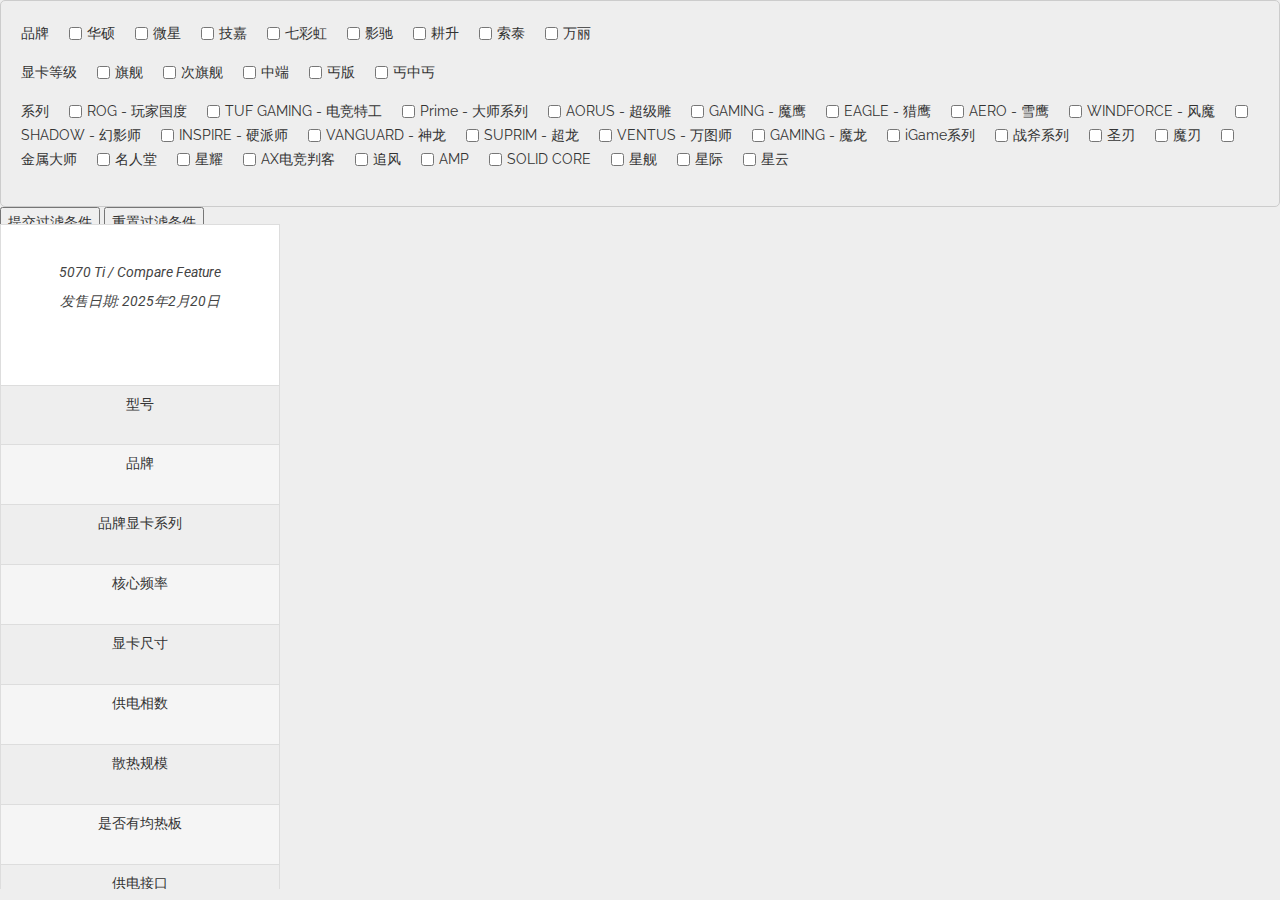
<file: 5090/5090.html>
<!DOCTYPE html>
<html lang="en">

<head>
	<meta charset="UTF-8">
	<title>5090 Feature Comparison</title>
	<meta name="viewport" content="width=device-width, initial-scale=1">
	<link rel="icon" href="../favicon.ico" type="image/x-icon">
	<link rel="stylesheet" href="https://cdn.staticfile.org/font-awesome/4.5.0/css/font-awesome.min.css">
	<link rel="stylesheet" href="https://cdn.staticfile.org/twitter-bootstrap/5.3.2/css/bootstrap.min.css">
	<link rel="stylesheet" href="../style.css">
	
	<script src="https://code.jquery.com/jquery-3.6.0.min.js"></script>

	<style>
        /* body {
            transition: opacity ease-in 0.2s;
        }

        body[unresolved] {
            opacity: 0;
            display: block;
            overflow: hidden;
            position: relative;
        } */

        
    </style>
	<script>
		var cardId = '5090';
	</script>


</head>

<body>
	<!-- partial:index.partial.html -->
	<!-- HTML Code start -->
	<!-- <section class='content'>
		<div class="container">
			<div class="row-fluid clearfix"> -->
				<div class="filter-parent-container">
					<div id="filter-container" class="filter-container">
	
					</div>
					<button onclick="submitFilters()">提交过滤条件</button>
					<button onclick="resetFilters()">重置过滤条件</button>
				</div>
				<div id="product-list" class="pricing-wrapper comparison-table clearfix style-3 pricing-scrollable">
					<div class="col-md-6 pricing-col list-feature sticky-column">
						<div class="pricing-card">
							<div class="pricing-header">
								<!-- <h5>5070 Ti</h5> -->
								<p>5070 Ti / Compare Feature</p>
								<p>发售日期: 2025年2月20日</p>
							</div>
							<div class="pricing-feature">
								<li class="product-id">
									<p>型号</p>
								</li>
								<li>
									<p>品牌</p>
								</li>
								<li>
									<p>品牌显卡系列</p>
								</li>
								<li>
									<p>核心频率</p>
								</li>
								<li>
									<p>显卡尺寸</p>
								</li>
								<li>
									<p>供电相数</p>
								</li>
								<li>
									<p>散热规模</p>
								</li>
								<li>
									<p>是否有均热板</p>
								</li>
								<li>
									<p>供电接口</p>
								</li>
								<li>
									<p>插槽</p>
								</li>
								<li>
									<p>输出接口</p>
								</li>
								<li class="assets">
									<p>配件</p>
								</li>
								<li class="review">
									<p>测评</p>
								</li>
								<li class="others">
									<p>其他</p>
								</li>
							</div>
						</div>
					</div>
					
					
					
				</div>

			<!-- </div>
		</div>
	</section> -->
	<section class="footer">
		
	</section>
	<!-- partial -->
	<script src="../script.js"></script>
	<script src="../filter/filter.js"></script>
	<script>
		$(document).ready(function () {
			// 加载 JSON 文件
			getVideoCardsByCardId(cardId, undefined);
		});
	</script>
</body>

</html>
</file>
<file: style.css>
/* ======================== */
/*   Syed Sahar Ali Raza   	*/
/* ========================	*/
@import url(https://fonts.googleapis.com/css?family=Raleway:400,700,900,100,200,300);
@import url(https://fonts.googleapis.com/css?family=Roboto:400,100,300,500,700);

/* Import Vendor */
/* ======================== */
/*   Import Bootstrap   	*/
/* ========================	*/
/*!
 * Bootstrap v3.3.5 (https://getbootstrap.com)
 * Copyright 2011-2015 Twitter, Inc.
 * Licensed under MIT (https://github.com/twbs/bootstrap/blob/master/LICENSE)
 */
/*! normalize.css v3.0.3 | MIT License | github.com/necolas/normalize.css */
html {
  font-family: sans-serif;
  -ms-text-size-adjust: 100%;
  -webkit-text-size-adjust: 100%;
}

body {
  margin: 0;
  background-color: #eee;
}

article,
aside,
details,
figcaption,
figure,
footer,
header,
hgroup,
main,
menu,
nav,
section,
summary {
  display: block;
}

audio,
canvas,
progress,
video {
  display: inline-block;
  vertical-align: baseline;
}

audio:not([controls]) {
  display: none;
  height: 0;
}

[hidden],
template {
  display: none;
}

a {
  background-color: transparent;
}

a:active,
a:hover {
  outline: 0;
}

abbr[title] {
  border-bottom: 1px dotted;
}

b,
strong {
  font-weight: bold;
}

dfn {
  font-style: italic;
}

h1 {
  font-size: 2em;
  margin: 0.67em 0;
}

mark {
  background: #ff0;
  color: #000;
}

small {
  font-size: 80%;
}

sub,
sup {
  font-size: 75%;
  line-height: 0;
  position: relative;
  vertical-align: baseline;
}

sup {
  top: -0.5em;
}

sub {
  bottom: -0.25em;
}

img {
  border: 0;
}

svg:not(:root) {
  overflow: hidden;
}

figure {
  margin: 1em 40px;
}

hr {
  box-sizing: content-box;
  height: 0;
}

pre {
  overflow: auto;
}

code,
kbd,
pre,
samp {
  font-family: monospace, monospace;
  font-size: 1em;
}

button,
input,
optgroup,
select,
textarea {
  color: inherit;
  font: inherit;
  margin: 0;
}

button {
  overflow: visible;
}

button,
select {
  text-transform: none;
}

button,
html input[type="button"], input[type="reset"],
input[type="submit"] {
  -webkit-appearance: button;
  cursor: pointer;
}

button[disabled],
html input[disabled] {
  cursor: default;
}

button::-moz-focus-inner,
input::-moz-focus-inner {
  border: 0;
  padding: 0;
}

input {
  line-height: normal;
}

input[type="checkbox"],
input[type="radio"] {
  box-sizing: border-box;
  padding: 0;
}

input[type="number"]::-webkit-inner-spin-button,
input[type="number"]::-webkit-outer-spin-button {
  height: auto;
}

input[type="search"] {
  -webkit-appearance: textfield;
  box-sizing: content-box;
}

input[type="search"]::-webkit-search-cancel-button,
input[type="search"]::-webkit-search-decoration {
  -webkit-appearance: none;
}

fieldset {
  border: 1px solid #c0c0c0;
  margin: 0 2px;
  padding: 0.35em 0.625em 0.75em;
}

legend {
  border: 0;
  padding: 0;
}

textarea {
  overflow: auto;
}

optgroup {
  font-weight: bold;
}

table {
  border-collapse: collapse;
  border-spacing: 0;
}

td,
th {
  padding: 0;
}

/*! Source: https://github.com/h5bp/html5-boilerplate/blob/master/src/css/main.css */

h1, h2, h3, h4, h5, h6,
.h1, .h2, .h3, .h4, .h5, .h6 {
  font-family: inherit;
  font-weight: 500;
  line-height: 1.1;
  color: inherit;
}

h1 small,
h1 .small, h2 small,
h2 .small, h3 small,
h3 .small, h4 small,
h4 .small, h5 small,
h5 .small, h6 small,
h6 .small,
.h1 small,
.h1 .small, .h2 small,
.h2 .small, .h3 small,
.h3 .small, .h4 small,
.h4 .small, .h5 small,
.h5 .small, .h6 small,
.h6 .small {
  font-weight: normal;
  line-height: 1;
  color: #777777;
}

h1, .h1,
h2, .h2,
h3, .h3 {
  margin-top: 20px;
  margin-bottom: 10px;
}

h1 small,
h1 .small, .h1 small,
.h1 .small,
h2 small,
h2 .small, .h2 small,
.h2 .small,
h3 small,
h3 .small, .h3 small,
.h3 .small {
  font-size: 65%;
}

h4, .h4,
h5, .h5,
h6, .h6 {
  margin-top: 10px;
  margin-bottom: 10px;
}

h4 small,
h4 .small, .h4 small,
.h4 .small,
h5 small,
h5 .small, .h5 small,
.h5 .small,
h6 small,
h6 .small, .h6 small,
.h6 .small {
  font-size: 75%;
}

h1, .h1 {
  font-size: 36px;
}

h2, .h2 {
  font-size: 30px;
}

h3, .h3 {
  font-size: 24px;
}

h4, .h4 {
  font-size: 18px;
}

h5, .h5 {
  font-size: 14px;
}

h6, .h6 {
  font-size: 12px;
}

p {
  margin: 0 0 10px;
}

.lead {
  margin-bottom: 20px;
  font-size: 16px;
  font-weight: 300;
  line-height: 1.4;
}

small,
.small {
  font-size: 85%;
}

mark,
.mark {
  background-color: #fcf8e3;
  padding: .2em;
}

.text-left {
  text-align: left;
}

.text-right {
  text-align: right;
}

.text-center {
  text-align: center;
}

.text-justify {
  text-align: justify;
}

.text-nowrap {
  white-space: nowrap;
}

.text-lowercase {
  text-transform: lowercase;
}

.text-uppercase, .initialism {
  text-transform: uppercase;
}

.text-capitalize {
  text-transform: capitalize;
}

.text-muted {
  color: #777777;
}

.text-primary {
  color: #337ab7;
}

a.text-primary:hover,
a.text-primary:focus {
  color: #286090;
}

.text-success {
  color: #3c763d;
}

a.text-success:hover,
a.text-success:focus {
  color: #2b542c;
}

.text-info {
  color: #31708f;
}

a.text-info:hover,
a.text-info:focus {
  color: #245269;
}

.text-warning {
  color: #8a6d3b;
}

a.text-warning:hover,
a.text-warning:focus {
  color: #66512c;
}

.text-danger {
  color: #a94442;
}

a.text-danger:hover,
a.text-danger:focus {
  color: #843534;
}

.bg-primary {
  color: #fff;
}

.bg-primary {
  background-color: #337ab7;
}

a.bg-primary:hover,
a.bg-primary:focus {
  background-color: #286090;
}

.bg-success {
  background-color: #dff0d8;
}

a.bg-success:hover,
a.bg-success:focus {
  background-color: #c1e2b3;
}

.bg-info {
  background-color: #d9edf7;
}

a.bg-info:hover,
a.bg-info:focus {
  background-color: #afd9ee;
}

.bg-warning {
  background-color: #fcf8e3;
}

a.bg-warning:hover,
a.bg-warning:focus {
  background-color: #f7ecb5;
}

.bg-danger {
  background-color: #f2dede;
}

a.bg-danger:hover,
a.bg-danger:focus {
  background-color: #e4b9b9;
}

.page-header {
  padding-bottom: 9px;
  margin: 40px 0 20px;
  border-bottom: 1px solid #eeeeee;
}

ul,
ol {
  margin-top: 0;
  margin-bottom: 10px;
}

ul ul,
ul ol,
ol ul,
ol ol {
  margin-bottom: 0;
}

.list-unstyled {
  padding-left: 0;
  list-style: none;
}

.list-inline {
  padding-left: 0;
  list-style: none;
  margin-left: -5px;
}

.list-inline > li {
  display: inline-block;
  padding-left: 5px;
  padding-right: 5px;
}

dl {
  margin-top: 0;
  margin-bottom: 20px;
}

dt,
dd {
  line-height: 1.42857;
}

dt {
  font-weight: bold;
}

dd {
  margin-left: 0;
}

.dl-horizontal dd:before,
.dl-horizontal dd:after {
  content: " ";
  display: table;
}

.dl-horizontal dd:after {
  clear: both;
}

abbr[title],
abbr[data-original-title] {
  cursor: help;
  border-bottom: 1px dotted #777777;
}

.initialism {
  font-size: 90%;
}

blockquote {
  padding: 10px 20px;
  margin: 0 0 20px;
  font-size: 17.5px;
  border-left: 5px solid #eeeeee;
}

blockquote p:last-child,
blockquote ul:last-child,
blockquote ol:last-child {
  margin-bottom: 0;
}

blockquote footer,
blockquote small,
blockquote .small {
  display: block;
  font-size: 80%;
  line-height: 1.42857;
  color: #777777;
}

blockquote footer:before,
blockquote small:before,
blockquote .small:before {
  content: '\2014 \00A0';
}

.blockquote-reverse,
blockquote.pull-right {
  padding-right: 15px;
  padding-left: 0;
  border-right: 5px solid #eeeeee;
  border-left: 0;
  text-align: right;
}

.blockquote-reverse footer:before,
.blockquote-reverse small:before,
.blockquote-reverse .small:before,
blockquote.pull-right footer:before,
blockquote.pull-right small:before,
blockquote.pull-right .small:before {
  content: '';
}

.blockquote-reverse footer:after,
.blockquote-reverse small:after,
.blockquote-reverse .small:after,
blockquote.pull-right footer:after,
blockquote.pull-right small:after,
blockquote.pull-right .small:after {
  content: '\00A0 \2014';
}

address {
  margin-bottom: 20px;
  font-style: normal;
  line-height: 1.42857;
}

code,
kbd,
pre,
samp {
  font-family: Menlo, Monaco, Consolas, "Courier New", monospace;
}

code {
  padding: 2px 4px;
  font-size: 90%;
  color: #c7254e;
  background-color: #f9f2f4;
  border-radius: 4px;
}

kbd {
  padding: 2px 4px;
  font-size: 90%;
  color: #fff;
  background-color: #333;
  border-radius: 3px;
  box-shadow: inset 0 -1px 0 rgba(0, 0, 0, 0.25);
}

kbd kbd {
  padding: 0;
  font-size: 100%;
  font-weight: bold;
  box-shadow: none;
}

pre {
  display: block;
  padding: 9.5px;
  margin: 0 0 10px;
  font-size: 13px;
  line-height: 1.42857;
  word-break: break-all;
  word-wrap: break-word;
  color: #333333;
  background-color: #f5f5f5;
  border: 1px solid #ccc;
  border-radius: 4px;
}

pre code {
  padding: 0;
  font-size: inherit;
  color: inherit;
  white-space: pre-wrap;
  background-color: transparent;
  border-radius: 0;
}

.pre-scrollable {
  max-height: 340px;
  overflow-y: scroll;
}

.container {
  margin-right: auto;
  margin-left: auto;
  padding-left: 15px;
  padding-right: 15px;
}

.container:before,
.container:after {
  content: " ";
  display: table;
}

.container:after {
  clear: both;
}

.container-fluid {
  margin-right: auto;
  margin-left: auto;
  padding-left: 15px;
  padding-right: 15px;
}

.container-fluid:before,
.container-fluid:after {
  content: " ";
  display: table;
}

.container-fluid:after {
  clear: both;
}

.row {
  margin-left: -15px;
  margin-right: -15px;
}

.row:before,
.row:after {
  content: " ";
  display: table;
}

.row:after {
  clear: both;
}

.col-xs-1, .col-sm-1, .col-md-1, .col-lg-1, .col-xs-2, .col-sm-2, .col-md-2, .col-lg-2, .col-xs-3, .col-sm-3, .col-md-3, .col-lg-3, .col-xs-4, .col-sm-4, .col-md-4, .col-lg-4, .col-xs-5, .col-sm-5, .col-md-5, .col-lg-5, .col-xs-6, .col-sm-6, .col-md-6, .col-lg-6, .col-xs-7, .col-sm-7, .col-md-7, .col-lg-7, .col-xs-8, .col-sm-8, .col-md-8, .col-lg-8, .col-xs-9, .col-sm-9, .col-md-9, .col-lg-9, .col-xs-10, .col-sm-10, .col-md-10, .col-lg-10, .col-xs-11, .col-sm-11, .col-md-11, .col-lg-11, .col-xs-12, .col-sm-12, .col-md-12, .col-lg-12 {
  position: relative;
  min-height: 1px;
  padding-left: 15px;
  padding-right: 15px;
}

.col-xs-1, .col-xs-2, .col-xs-3, .col-xs-4, .col-xs-5, .col-xs-6, .col-xs-7, .col-xs-8, .col-xs-9, .col-xs-10, .col-xs-11, .col-xs-12 {
  float: left;
}

.col-xs-1 {
  width: 8.33333%;
}

.col-xs-2 {
  width: 16.66667%;
}

.col-xs-3 {
  width: 25%;
}

.col-xs-4 {
  width: 33.33333%;
}

.col-xs-5 {
  width: 41.66667%;
}

.col-xs-6 {
  width: 50%;
}

.col-xs-7 {
  width: 58.33333%;
}

.col-xs-8 {
  width: 66.66667%;
}

.col-xs-9 {
  width: 75%;
}

.col-xs-10 {
  width: 83.33333%;
}

.col-xs-11 {
  width: 91.66667%;
}

.col-xs-12 {
  width: 100%;
}

.col-xs-pull-0 {
  right: auto;
}

.col-xs-pull-1 {
  right: 8.33333%;
}

.col-xs-pull-2 {
  right: 16.66667%;
}

.col-xs-pull-3 {
  right: 25%;
}

.col-xs-pull-4 {
  right: 33.33333%;
}

.col-xs-pull-5 {
  right: 41.66667%;
}

.col-xs-pull-6 {
  right: 50%;
}

.col-xs-pull-7 {
  right: 58.33333%;
}

.col-xs-pull-8 {
  right: 66.66667%;
}

.col-xs-pull-9 {
  right: 75%;
}

.col-xs-pull-10 {
  right: 83.33333%;
}

.col-xs-pull-11 {
  right: 91.66667%;
}

.col-xs-pull-12 {
  right: 100%;
}

.col-xs-push-0 {
  left: auto;
}

.col-xs-push-1 {
  left: 8.33333%;
}

.col-xs-push-2 {
  left: 16.66667%;
}

.col-xs-push-3 {
  left: 25%;
}

.col-xs-push-4 {
  left: 33.33333%;
}

.col-xs-push-5 {
  left: 41.66667%;
}

.col-xs-push-6 {
  left: 50%;
}

.col-xs-push-7 {
  left: 58.33333%;
}

.col-xs-push-8 {
  left: 66.66667%;
}

.col-xs-push-9 {
  left: 75%;
}

.col-xs-push-10 {
  left: 83.33333%;
}

.col-xs-push-11 {
  left: 91.66667%;
}

.col-xs-push-12 {
  left: 100%;
}

.col-xs-offset-0 {
  margin-left: 0%;
}

.col-xs-offset-1 {
  margin-left: 8.33333%;
}

.col-xs-offset-2 {
  margin-left: 16.66667%;
}

.col-xs-offset-3 {
  margin-left: 25%;
}

.col-xs-offset-4 {
  margin-left: 33.33333%;
}

.col-xs-offset-5 {
  margin-left: 41.66667%;
}

.col-xs-offset-6 {
  margin-left: 50%;
}

.col-xs-offset-7 {
  margin-left: 58.33333%;
}

.col-xs-offset-8 {
  margin-left: 66.66667%;
}

.col-xs-offset-9 {
  margin-left: 75%;
}

.col-xs-offset-10 {
  margin-left: 83.33333%;
}

.col-xs-offset-11 {
  margin-left: 91.66667%;
}

.col-xs-offset-12 {
  margin-left: 100%;
}

.btn {
  display: inline-block;
  margin-bottom: 0;
  font-weight: normal;
  text-align: center;
  vertical-align: middle;
  -ms-touch-action: manipulation;
      touch-action: manipulation;
  cursor: pointer;
  background-image: none;
  border: 1px solid transparent;
  white-space: nowrap;
  padding: 6px 12px;
  font-size: 14px;
  line-height: 1.42857;
  border-radius: 4px;
  -webkit-user-select: none;
  -moz-user-select: none;
  -ms-user-select: none;
  user-select: none;
}

.btn:focus,
.btn.focus,
.btn:active:focus,
.btn:active.focus,
.btn.active:focus,
.btn.active.focus {
  outline: thin dotted;
  outline: 5px auto -webkit-focus-ring-color;
  outline-offset: -2px;
}

.btn:hover,
.btn:focus,
.btn.focus {
  color: #333;
  text-decoration: none;
}

.btn:active,
.btn.active {
  outline: 0;
  background-image: none;
  box-shadow: inset 0 3px 5px rgba(0, 0, 0, 0.125);
}

.btn.disabled,
.btn[disabled],
fieldset[disabled] .btn {
  cursor: not-allowed;
  opacity: 0.65;
  filter: alpha(opacity=65);
  box-shadow: none;
}

a.btn.disabled,
fieldset[disabled] a.btn {
  pointer-events: none;
}

.btn-link {
  color: #337ab7;
  font-weight: normal;
  border-radius: 0;
}

.btn-link,
.btn-link:active,
.btn-link.active,
.btn-link[disabled],
fieldset[disabled] .btn-link {
  background-color: transparent;
  box-shadow: none;
}

.btn-link,
.btn-link:hover,
.btn-link:focus,
.btn-link:active {
  border-color: transparent;
}

.btn-link:hover,
.btn-link:focus {
  color: #23527c;
  text-decoration: underline;
  background-color: transparent;
}

.btn-link[disabled]:hover,
.btn-link[disabled]:focus,
fieldset[disabled] .btn-link:hover,
fieldset[disabled] .btn-link:focus {
  color: #777777;
  text-decoration: none;
}

.btn-lg {
  padding: 10px 16px;
  font-size: 18px;
  line-height: 1.33333;
  border-radius: 6px;
}

.btn-sm {
  padding: 5px 10px;
  font-size: 12px;
  line-height: 1.5;
  border-radius: 3px;
}

.btn-xs {
  padding: 1px 5px;
  font-size: 12px;
  line-height: 1.5;
  border-radius: 3px;
}

.btn-block {
  display: block;
  width: 100%;
}

.btn-block + .btn-block {
  margin-top: 5px;
}

input[type="submit"].btn-block,
input[type="reset"].btn-block,
input[type="button"].btn-block {
  width: 100%;
}

.fade {
  opacity: 0;
  -webkit-transition: opacity 0.15s linear;
  transition: opacity 0.15s linear;
}

.fade.in {
  opacity: 1;
}

.collapse {
  display: none;
}

.collapse.in {
  display: block;
}

tr.collapse.in {
  display: table-row;
}

tbody.collapse.in {
  display: table-row-group;
}

.collapsing {
  position: relative;
  height: 0;
  overflow: hidden;
  -webkit-transition-property: height, visibility;
  transition-property: height, visibility;
  -webkit-transition-duration: 0.35s;
  transition-duration: 0.35s;
  -webkit-transition-timing-function: ease;
  transition-timing-function: ease;
}

.embed-responsive {
  position: relative;
  display: block;
  height: 0;
  padding: 0;
  overflow: hidden;
}

.embed-responsive .embed-responsive-item,
.embed-responsive iframe,
.embed-responsive embed,
.embed-responsive object,
.embed-responsive video {
  position: absolute;
  top: 0;
  left: 0;
  bottom: 0;
  height: 100%;
  width: 100%;
  border: 0;
}

.embed-responsive-16by9 {
  padding-bottom: 56.25%;
}

.embed-responsive-4by3 {
  padding-bottom: 75%;
}

.close {
  float: right;
  font-size: 21px;
  font-weight: bold;
  line-height: 1;
  color: #000;
  text-shadow: 0 1px 0 #fff;
  opacity: 0.2;
  filter: alpha(opacity=20);
}

.close:hover,
.close:focus {
  color: #000;
  text-decoration: none;
  cursor: pointer;
  opacity: 0.5;
  filter: alpha(opacity=50);
}

button.close {
  padding: 0;
  cursor: pointer;
  background: transparent;
  border: 0;
  -webkit-appearance: none;
}

.carousel {
  position: relative;
}

.carousel-inner {
  position: relative;
  overflow: hidden;
  width: 100%;
}

.carousel-inner > .item {
  display: none;
  position: relative;
  -webkit-transition: 0.6s ease-in-out left;
  transition: 0.6s ease-in-out left;
}

.carousel-inner > .item > img,
.carousel-inner > .item > a > img {
  display: block;
  max-width: 100%;
  height: auto;
  line-height: 1;
}

.carousel-inner > .active,
.carousel-inner > .next,
.carousel-inner > .prev {
  display: block;
}

.carousel-inner > .active {
  left: 0;
}

.carousel-inner > .next,
.carousel-inner > .prev {
  position: absolute;
  top: 0;
  width: 100%;
}

.carousel-inner > .next {
  left: 100%;
}

.carousel-inner > .prev {
  left: -100%;
}

.carousel-inner > .next.left,
.carousel-inner > .prev.right {
  left: 0;
}

.carousel-inner > .active.left {
  left: -100%;
}

.carousel-inner > .active.right {
  left: 100%;
}

.carousel-control {
  position: absolute;
  top: 0;
  left: 0;
  bottom: 0;
  width: 15%;
  opacity: 0.5;
  filter: alpha(opacity=50);
  font-size: 20px;
  color: #fff;
  text-align: center;
  text-shadow: 0 1px 2px rgba(0, 0, 0, 0.6);
}

.carousel-control.left {
  background-image: -webkit-linear-gradient(left, rgba(0, 0, 0, 0.5) 0%, rgba(0, 0, 0, 0.0001) 100%);
  background-image: linear-gradient(to right, rgba(0, 0, 0, 0.5) 0%, rgba(0, 0, 0, 0.0001) 100%);
  background-repeat: repeat-x;
  filter: progid:DXImageTransform.Microsoft.gradient(startColorstr='#80000000', endColorstr='#00000000', GradientType=1);
}

.carousel-control.right {
  left: auto;
  right: 0;
  background-image: -webkit-linear-gradient(left, rgba(0, 0, 0, 0.0001) 0%, rgba(0, 0, 0, 0.5) 100%);
  background-image: linear-gradient(to right, rgba(0, 0, 0, 0.0001) 0%, rgba(0, 0, 0, 0.5) 100%);
  background-repeat: repeat-x;
  filter: progid:DXImageTransform.Microsoft.gradient(startColorstr='#00000000', endColorstr='#80000000', GradientType=1);
}

.carousel-control:hover,
.carousel-control:focus {
  outline: 0;
  color: #fff;
  text-decoration: none;
  opacity: 0.9;
  filter: alpha(opacity=90);
}

.carousel-control .icon-prev,
.carousel-control .icon-next,
.carousel-control .glyphicon-chevron-left,
.carousel-control .glyphicon-chevron-right {
  position: absolute;
  top: 50%;
  margin-top: -10px;
  z-index: 5;
  display: inline-block;
}

.carousel-control .icon-prev,
.carousel-control .glyphicon-chevron-left {
  left: 50%;
  margin-left: -10px;
}

.carousel-control .icon-next,
.carousel-control .glyphicon-chevron-right {
  right: 50%;
  margin-right: -10px;
}

.carousel-control .icon-prev,
.carousel-control .icon-next {
  width: 20px;
  height: 20px;
  line-height: 1;
  font-family: serif;
}

.carousel-control .icon-prev:before {
  content: '\2039';
}

.carousel-control .icon-next:before {
  content: '\203a';
}

.carousel-indicators {
  position: absolute;
  bottom: 10px;
  left: 50%;
  z-index: 15;
  width: 60%;
  margin-left: -30%;
  padding-left: 0;
  list-style: none;
  text-align: center;
}

.carousel-indicators li {
  display: inline-block;
  width: 10px;
  height: 10px;
  margin: 1px;
  text-indent: -999px;
  border: 1px solid #fff;
  border-radius: 10px;
  cursor: pointer;
  background-color: #000 \9;
  background-color: transparent;
}

.carousel-indicators .active {
  margin: 0;
  width: 12px;
  height: 12px;
  background-color: #fff;
}

.carousel-caption {
  position: absolute;
  left: 15%;
  right: 15%;
  bottom: 20px;
  z-index: 10;
  padding-top: 20px;
  padding-bottom: 20px;
  color: #fff;
  text-align: center;
  text-shadow: 0 1px 2px rgba(0, 0, 0, 0.6);
}

.carousel-caption .btn {
  text-shadow: none;
}

.clearfix:before,
.clearfix:after {
  content: " ";
  display: table;
}

.clearfix:after {
  clear: both;
}

.center-block {
  display: block;
  margin-left: auto;
  margin-right: auto;
}

.pull-right {
  float: right !important;
}

.pull-left {
  float: left !important;
}

.hide {
  display: none !important;
}

.show {
  display: block !important;
}

.invisible {
  visibility: hidden;
}

.text-hide {
  font: 0/0 a;
  color: transparent;
  text-shadow: none;
  background-color: transparent;
  border: 0;
}

.hidden {
  display: none !important;
}

.affix {
  position: fixed;
}

@-ms-viewport {
  width: device-width;
}

.visible-xs {
  display: none !important;
}

.visible-sm {
  display: none !important;
}

.visible-md {
  display: none !important;
}

.visible-lg {
  display: none !important;
}

.visible-xs-block,
.visible-xs-inline,
.visible-xs-inline-block,
.visible-sm-block,
.visible-sm-inline,
.visible-sm-inline-block,
.visible-md-block,
.visible-md-inline,
.visible-md-inline-block,
.visible-lg-block,
.visible-lg-inline,
.visible-lg-inline-block {
  display: none !important;
}

.visible-print {
  display: none !important;
}

.visible-print-block {
  display: none !important;
}

.visible-print-inline {
  display: none !important;
}

.visible-print-inline-block {
  display: none !important;
}

/* ======================== */
/*   Typography   			*/
/* ========================	*/
html {
  box-sizing: border-box;
  font-size: 87.5%;
  line-height: 1.71429em;
  overflow-y: scroll;
}

*, *:before, *:after {
  box-sizing: inherit;
}

body {
  color: #333333;
  font-family: Raleway;
  font-weight: 400;
  word-wrap: break-word;
}

a {
  text-decoration: none !important;
}

/* Make image responsive by default */
img {
  max-width: 100%;
}

/* All block elements get one rhythm of bottom margin. */
h1,
h2,
h3,
h4,
h5,
h6,
hgroup,
ul,
ol,
dl,
dd,
p,
figure,
pre,
table,
fieldset,
blockquote,
form,
noscript,
iframe,
img,
hr {
  margin: 0;
  margin-bottom: 1.71429rem;
  padding: 0;
}

blockquote {
  margin: 1.71429rem 4.28571rem;
}

b,
strong {
  font-weight: 700;
}

hr {
  background: #cccccc;
  border: none;
  height: 1px;
  margin-bottom: calc(1.71429rem - 1px);
}

ol,
ul {
  list-style-position: outside;
  margin-left: 1.71429rem;
}

ul li,
ol li {
  padding-left: 0;
}

code,
kbd,
pre,
samp {
  font-size: 0.85rem;
  line-height: 1.71429rem;
}

table {
  font-size: 1rem;
  line-height: 2.57143rem;
  width: 100%;
}

thead {
  text-align: left;
}

h1,
h2,
h3,
h4,
h5,
h6 {
  color: #333333;
  font-family: Lato, sans-serif;
  font-weight: 700;
}

h1 {
  font-size: 2.82843rem;
  line-height: 3.42857rem;
}

h2 {
  font-size: 2rem;
  line-height: 2.57143rem;
}

h3 {
  font-size: 1.41421rem;
  line-height: 1.71429rem;
}

h4 {
  font-size: 1.25992rem;
  line-height: 1.71429rem;
}

h5 {
  font-size: 1.12246rem;
  line-height: 1.71429rem;
}

h6 {
  font-size: 1rem;
  line-height: 1.71429rem;
}

@media (min-width: 768px){
  .lead{
    font-size: 21px;
  }
  .dl-horizontal dt{
    float: left;
    width: 160px;
    clear: left;
    text-align: right;
    overflow: hidden;
    text-overflow: ellipsis;
    white-space: nowrap;
  }
  .dl-horizontal dd{
    margin-left: 180px;
  }
  .container{
    width: 100%;
  }
  .col-sm-1, .col-sm-2, .col-sm-3, .col-sm-4, .col-sm-5, .col-sm-6, .col-sm-7, .col-sm-8, .col-sm-9, .col-sm-10, .col-sm-11, .col-sm-12{
    float: left;
  }
  .col-sm-1{
    width: 8.33333%;
  }
  .col-sm-2{
    width: 16.66667%;
  }
  .col-sm-3{
    width: 25%;
  }
  .col-sm-4{
    width: 33.33333%;
  }
  .col-sm-5{
    width: 41.66667%;
  }
  .col-sm-6{
    width: 50%;
  }
  .col-sm-7{
    width: 58.33333%;
  }
  .col-sm-8{
    width: 66.66667%;
  }
  .col-sm-9{
    width: 75%;
  }
  .col-sm-10{
    width: 83.33333%;
  }
  .col-sm-11{
    width: 91.66667%;
  }
  .col-sm-12{
    width: 100%;
  }
  .col-sm-pull-0{
    right: auto;
  }
  .col-sm-pull-1{
    right: 8.33333%;
  }
  .col-sm-pull-2{
    right: 16.66667%;
  }
  .col-sm-pull-3{
    right: 25%;
  }
  .col-sm-pull-4{
    right: 33.33333%;
  }
  .col-sm-pull-5{
    right: 41.66667%;
  }
  .col-sm-pull-6{
    right: 50%;
  }
  .col-sm-pull-7{
    right: 58.33333%;
  }
  .col-sm-pull-8{
    right: 66.66667%;
  }
  .col-sm-pull-9{
    right: 75%;
  }
  .col-sm-pull-10{
    right: 83.33333%;
  }
  .col-sm-pull-11{
    right: 91.66667%;
  }
  .col-sm-pull-12{
    right: 100%;
  }
  .col-sm-push-0{
    left: auto;
  }
  .col-sm-push-1{
    left: 8.33333%;
  }
  .col-sm-push-2{
    left: 16.66667%;
  }
  .col-sm-push-3{
    left: 25%;
  }
  .col-sm-push-4{
    left: 33.33333%;
  }
  .col-sm-push-5{
    left: 41.66667%;
  }
  .col-sm-push-6{
    left: 50%;
  }
  .col-sm-push-7{
    left: 58.33333%;
  }
  .col-sm-push-8{
    left: 66.66667%;
  }
  .col-sm-push-9{
    left: 75%;
  }
  .col-sm-push-10{
    left: 83.33333%;
  }
  .col-sm-push-11{
    left: 91.66667%;
  }
  .col-sm-push-12{
    left: 100%;
  }
  .col-sm-offset-0{
    margin-left: 0%;
  }
  .col-sm-offset-1{
    margin-left: 8.33333%;
  }
  .col-sm-offset-2{
    margin-left: 16.66667%;
  }
  .col-sm-offset-3{
    margin-left: 25%;
  }
  .col-sm-offset-4{
    margin-left: 33.33333%;
  }
  .col-sm-offset-5{
    margin-left: 41.66667%;
  }
  .col-sm-offset-6{
    margin-left: 50%;
  }
  .col-sm-offset-7{
    margin-left: 58.33333%;
  }
  .col-sm-offset-8{
    margin-left: 66.66667%;
  }
  .col-sm-offset-9{
    margin-left: 75%;
  }
  .col-sm-offset-10{
    margin-left: 83.33333%;
  }
  .col-sm-offset-11{
    margin-left: 91.66667%;
  }
  .col-sm-offset-12{
    margin-left: 100%;
  }
}

@media screen and (min-width: 768px){
  .carousel-control .glyphicon-chevron-left,
  .carousel-control .glyphicon-chevron-right,
  .carousel-control .icon-prev,
  .carousel-control .icon-next{
    width: 30px;
    height: 30px;
    margin-top: -15px;
    font-size: 30px;
  }
  .carousel-control .glyphicon-chevron-left,
  .carousel-control .icon-prev{
    margin-left: -15px;
  }
  .carousel-control .glyphicon-chevron-right,
  .carousel-control .icon-next{
    margin-right: -15px;
  }
  .carousel-caption{
    left: 20%;
    right: 20%;
    padding-bottom: 30px;
  }
  .carousel-indicators{
    bottom: 20px;
  }
}

@media (min-width: 768px) and (max-width: 991px){
  .visible-sm{
    display: block !important;
  }
  table.visible-sm{
    display: table !important;
  }
  tr.visible-sm{
    display: table-row !important;
  }
  th.visible-sm,
  td.visible-sm{
    display: table-cell !important;
  }
  .visible-sm-block{
    display: block !important;
  }
  .visible-sm-inline{
    display: inline !important;
  }
  .visible-sm-inline-block{
    display: inline-block !important;
  }
  .hidden-sm{
    display: none !important;
  }
}

@media (min-width: 992px){
  .container{
    width: 970px;
  }
  .col-md-1, .col-md-2, .col-md-3, .col-md-4, .col-md-5, .col-md-6, .col-md-7, .col-md-8, .col-md-9, .col-md-10, .col-md-11, .col-md-12{
    float: left;
  }
  .col-md-1{
    width: 8.33333%;
  }
  .col-md-2{
    width: 16.66667%;
  }
  .col-md-3{
    width: 25%;
  }
  .col-md-4{
    width: 33.33333%;
  }
  .col-md-5{
    width: 41.66667%;
  }
  .col-md-6{
    width: 50%;
  }
  .col-md-7{
    width: 58.33333%;
  }
  .col-md-8{
    width: 66.66667%;
  }
  .col-md-9{
    width: 75%;
  }
  .col-md-10{
    width: 83.33333%;
  }
  .col-md-11{
    width: 91.66667%;
  }
  .col-md-12{
    width: 100%;
  }
  .col-md-pull-0{
    right: auto;
  }
  .col-md-pull-1{
    right: 8.33333%;
  }
  .col-md-pull-2{
    right: 16.66667%;
  }
  .col-md-pull-3{
    right: 25%;
  }
  .col-md-pull-4{
    right: 33.33333%;
  }
  .col-md-pull-5{
    right: 41.66667%;
  }
  .col-md-pull-6{
    right: 50%;
  }
  .col-md-pull-7{
    right: 58.33333%;
  }
  .col-md-pull-8{
    right: 66.66667%;
  }
  .col-md-pull-9{
    right: 75%;
  }
  .col-md-pull-10{
    right: 83.33333%;
  }
  .col-md-pull-11{
    right: 91.66667%;
  }
  .col-md-pull-12{
    right: 100%;
  }
  .col-md-push-0{
    left: auto;
  }
  .col-md-push-1{
    left: 8.33333%;
  }
  .col-md-push-2{
    left: 16.66667%;
  }
  .col-md-push-3{
    left: 25%;
  }
  .col-md-push-4{
    left: 33.33333%;
  }
  .col-md-push-5{
    left: 41.66667%;
  }
  .col-md-push-6{
    left: 50%;
  }
  .col-md-push-7{
    left: 58.33333%;
  }
  .col-md-push-8{
    left: 66.66667%;
  }
  .col-md-push-9{
    left: 75%;
  }
  .col-md-push-10{
    left: 83.33333%;
  }
  .col-md-push-11{
    left: 91.66667%;
  }
  .col-md-push-12{
    left: 100%;
  }
  .col-md-offset-0{
    margin-left: 0%;
  }
  .col-md-offset-1{
    margin-left: 8.33333%;
  }
  .col-md-offset-2{
    margin-left: 16.66667%;
  }
  .col-md-offset-3{
    margin-left: 25%;
  }
  .col-md-offset-4{
    margin-left: 33.33333%;
  }
  .col-md-offset-5{
    margin-left: 41.66667%;
  }
  .col-md-offset-6{
    margin-left: 50%;
  }
  .col-md-offset-7{
    margin-left: 58.33333%;
  }
  .col-md-offset-8{
    margin-left: 66.66667%;
  }
  .col-md-offset-9{
    margin-left: 75%;
  }
  .col-md-offset-10{
    margin-left: 83.33333%;
  }
  .col-md-offset-11{
    margin-left: 91.66667%;
  }
  .col-md-offset-12{
    margin-left: 100%;
  }
}

@media (min-width: 992px) and (max-width: 1199px){
  .visible-md{
    display: block !important;
  }
  table.visible-md{
    display: table !important;
  }
  tr.visible-md{
    display: table-row !important;
  }
  th.visible-md,
  td.visible-md{
    display: table-cell !important;
  }
  .visible-md-block{
    display: block !important;
  }
  .visible-md-inline{
    display: inline !important;
  }
  .visible-md-inline-block{
    display: inline-block !important;
  }
  .hidden-md{
    display: none !important;
  }
}

@media (min-width: 1200px){
  .container{
    width: 100%;
  }
  .col-lg-1, .col-lg-2, .col-lg-3, .col-lg-4, .col-lg-5, .col-lg-6, .col-lg-7, .col-lg-8, .col-lg-9, .col-lg-10, .col-lg-11, .col-lg-12{
    float: left;
  }
  .col-lg-1{
    width: 8.33333%;
  }
  .col-lg-2{
    width: 16.66667%;
  }
  .col-lg-3{
    width: 25%;
  }
  .col-lg-4{
    width: 33.33333%;
  }
  .col-lg-5{
    width: 41.66667%;
  }
  .col-lg-6{
    width: 50%;
  }
  .col-lg-7{
    width: 58.33333%;
  }
  .col-lg-8{
    width: 66.66667%;
  }
  .col-lg-9{
    width: 75%;
  }
  .col-lg-10{
    width: 83.33333%;
  }
  .col-lg-11{
    width: 91.66667%;
  }
  .col-lg-12{
    width: 100%;
  }
  .col-lg-pull-0{
    right: auto;
  }
  .col-lg-pull-1{
    right: 8.33333%;
  }
  .col-lg-pull-2{
    right: 16.66667%;
  }
  .col-lg-pull-3{
    right: 25%;
  }
  .col-lg-pull-4{
    right: 33.33333%;
  }
  .col-lg-pull-5{
    right: 41.66667%;
  }
  .col-lg-pull-6{
    right: 50%;
  }
  .col-lg-pull-7{
    right: 58.33333%;
  }
  .col-lg-pull-8{
    right: 66.66667%;
  }
  .col-lg-pull-9{
    right: 75%;
  }
  .col-lg-pull-10{
    right: 83.33333%;
  }
  .col-lg-pull-11{
    right: 91.66667%;
  }
  .col-lg-pull-12{
    right: 100%;
  }
  .col-lg-push-0{
    left: auto;
  }
  .col-lg-push-1{
    left: 8.33333%;
  }
  .col-lg-push-2{
    left: 16.66667%;
  }
  .col-lg-push-3{
    left: 25%;
  }
  .col-lg-push-4{
    left: 33.33333%;
  }
  .col-lg-push-5{
    left: 41.66667%;
  }
  .col-lg-push-6{
    left: 50%;
  }
  .col-lg-push-7{
    left: 58.33333%;
  }
  .col-lg-push-8{
    left: 66.66667%;
  }
  .col-lg-push-9{
    left: 75%;
  }
  .col-lg-push-10{
    left: 83.33333%;
  }
  .col-lg-push-11{
    left: 91.66667%;
  }
  .col-lg-push-12{
    left: 100%;
  }
  .col-lg-offset-0{
    margin-left: 0%;
  }
  .col-lg-offset-1{
    margin-left: 8.33333%;
  }
  .col-lg-offset-2{
    margin-left: 16.66667%;
  }
  .col-lg-offset-3{
    margin-left: 25%;
  }
  .col-lg-offset-4{
    margin-left: 33.33333%;
  }
  .col-lg-offset-5{
    margin-left: 41.66667%;
  }
  .col-lg-offset-6{
    margin-left: 50%;
  }
  .col-lg-offset-7{
    margin-left: 58.33333%;
  }
  .col-lg-offset-8{
    margin-left: 66.66667%;
  }
  .col-lg-offset-9{
    margin-left: 75%;
  }
  .col-lg-offset-10{
    margin-left: 83.33333%;
  }
  .col-lg-offset-11{
    margin-left: 91.66667%;
  }
  .col-lg-offset-12{
    margin-left: 100%;
  }
  .visible-lg{
    display: block !important;
  }
  table.visible-lg{
    display: table !important;
  }
  tr.visible-lg{
    display: table-row !important;
  }
  th.visible-lg,
  td.visible-lg{
    display: table-cell !important;
  }
  .visible-lg-block{
    display: block !important;
  }
  .visible-lg-inline{
    display: inline !important;
  }
  .visible-lg-inline-block{
    display: inline-block !important;
  }
  .hidden-lg{
    display: none !important;
  }
}

@media print{
  *,
  *:before,
  *:after{
    background: transparent !important;
    color: #000 !important;
    box-shadow: none !important;
    text-shadow: none !important;
  }
  a,
  a:visited{
    text-decoration: underline;
  }
  a[href]:after{
    content: " (" attr(href) ")";
  }
  abbr[title]:after{
    content: " (" attr(title) ")";
  }
  a[href^="#"]:after,
  a[href^="javascript:"]:after{
    content: "";
  }
  pre,
  blockquote{
    border: 1px solid #999;
    page-break-inside: avoid;
  }
  thead{
    display: table-header-group;
  }
  tr,
  img{
    page-break-inside: avoid;
  }
  img{
    max-width: 100% !important;
  }
  p,
  h2,
  h3{
    orphans: 3;
    widows: 3;
  }
  h2,
  h3{
    page-break-after: avoid;
  }
  .navbar{
    display: none;
  }
  .btn > .caret,
  .dropup > .btn > .caret{
    border-top-color: #000 !important;
  }
  .label{
    border: 1px solid #000;
  }
  .table{
    border-collapse: collapse !important;
  }
  .table td,
  .table th{
    background-color: #fff !important;
  }
  .table-bordered th,
  .table-bordered td{
    border: 1px solid #ddd !important;
  }
  .visible-print{
    display: block !important;
  }
  table.visible-print{
    display: table !important;
  }
  tr.visible-print{
    display: table-row !important;
  }
  th.visible-print,
  td.visible-print{
    display: table-cell !important;
  }
  .visible-print-block{
    display: block !important;
  }
  .visible-print-inline{
    display: inline !important;
  }
  .visible-print-inline-block{
    display: inline-block !important;
  }
  .hidden-print{
    display: none !important;
  }
}

@media all and (transform-3d), (-webkit-transform-3d){
  .carousel-inner > .item{
    -webkit-transition: -webkit-transform 0.6s ease-in-out;
    transition: transform 0.6s ease-in-out;
    -webkit-backface-visibility: hidden;
    backface-visibility: hidden;
    -webkit-perspective: 1000px;
    perspective: 1000px;
  }
  .carousel-inner > .item.next,
  .carousel-inner > .item.active.right{
    -webkit-transform: translate3d(100%, 0, 0);
    transform: translate3d(100%, 0, 0);
    left: 0;
  }
  .carousel-inner > .item.prev,
  .carousel-inner > .item.active.left{
    -webkit-transform: translate3d(-100%, 0, 0);
    transform: translate3d(-100%, 0, 0);
    left: 0;
  }
  .carousel-inner > .item.next.left,
  .carousel-inner > .item.prev.right,
  .carousel-inner > .item.active{
    -webkit-transform: translate3d(0, 0, 0);
    transform: translate3d(0, 0, 0);
    left: 0;
  }
}

@media (max-width: 767px){
  .visible-xs{
    display: block !important;
  }
  table.visible-xs{
    display: table !important;
  }
  tr.visible-xs{
    display: table-row !important;
  }
  th.visible-xs,
  td.visible-xs{
    display: table-cell !important;
  }
  .visible-xs-block{
    display: block !important;
  }
  .visible-xs-inline{
    display: inline !important;
  }
  .visible-xs-inline-block{
    display: inline-block !important;
  }
  .hidden-xs{
    display: none !important;
  }
}

@media only screen and (max-width: 768px){
  h1{
    font-size: 1.728rem;
    line-height: 2.57143rem;
  }
  h2{
    font-size: 1.44rem;
    line-height: 2.57143rem;
  }
  h3{
    font-size: 1.2rem;
    line-height: 1.71429rem;
  }
  h4{
    font-size: 1.12924rem;
    line-height: 1.71429rem;
  }
  h5{
    font-size: 1.06266rem;
    line-height: 1.71429rem;
  }
  h6{
    font-size: 1rem;
    line-height: 1.71429rem;
  }
}
/* =================== */
/*   Pricing Wrapper   */
/* =================== */
.pricing-wrapper {
  font-family: roboto;
  color: #333333;
}

.pricing-wrapper:hover .current {
  top: 0;
  padding-bottom: 20px;
  padding-top: 20px;
}

.pricing-wrapper:hover .current .pricing-card {
  -webkit-transition: all 0.2s linear 0s;
          transition: all 0.2s linear 0s;
  box-shadow: none;
}

.pricing-wrapper:hover .current .pricing-footer {
  height: 80px;
}

.pricing-wrapper:hover .current .pricing-footer a {
  bottom: 0;
  position: relative;
}

.pricing-wrapper:hover .current:hover {
  top: 0;
  padding-top: 0;
  padding-bottom: 0;
}

.pricing-wrapper:hover .current:hover .pricing-card {
  box-shadow: 0 0 20px -2px rgba(0, 0, 0, 0.25);
}

.pricing-wrapper:hover .current:hover .pricing-footer {
  height: 120px;
}

.pricing-wrapper:hover .current:hover .pricing-footer a {
  bottom: -20px;
  position: relative;
}

.stripped-table [class*=col-] {
  padding: 0;
  margin: -1px;
}

.stripped-table .pricing-col {
  padding: 20px 0;
}

.stripped-table.current {
  padding-left: 0;
  padding-right: 0;
}

.stripped-table .ribbon {
  left: calc(100% - 124px);
}

/* =================== */
/*   Pricing Cards     */
/* =================== */
.pricing-card {
  position: relative;
  border: 1px solid #ddd;
  width: 100%;
  top: 0;
  -webkit-transition: all 0.2s linear 0s;
          transition: all 0.2s linear 0s;
  z-index: 99;
}

/* =================== */
/*   Pricing Header    */
/* =================== */
.pricing-header {
  background: #fff;
  position: sticky;
  height: 200px;
  border-bottom: 1px solid #1976d2;
  margin: -1px;
  margin-bottom: 0;
  text-align: center;
  top: 0px;
  z-index: 999;
}

.product-id{
  position: sticky;
  top: 160px;
}

.pricing-header h5 {
  background: #2196f3;
  color: #fff;
  font-size: 16px;
  line-height: normal;
  margin: 0 auto;
  padding: 15px 20px;
  text-transform: uppercase;
}

.pricing-header p {
  margin: 0 auto;
  color: #fff;
  display: inline-block;
  font-style: italic;
}

/* =================== */
/*   Pricing Box       */
/* =================== */
.price-box {
  border-radius: 100px;
  display: block;
  /* margin: 25px auto; */
  position: relative;
  line-height: 100px;
  height: 100px;
  width: 100px;
}

.price-box:before {
  border-radius: 50%;
  box-shadow: 0 0 0 5px white inset, 0 1px 2px transparent;
  content: "";
  height: 100%;
  left: 0;
  position: absolute;
  top: 0;
  width: 100%;
}

.price-box .price {
  color: #fff;
  display: inline-block;
  font-family: roboto;
  font-size: 34px;
  font-weight: 600;
  position: relative;
  letter-spacing: -2px;
}

.price-box .currency {
  font-size: 50%;
  font-weight: 600;
  left: -10px;
  line-height: inherit;
  position: absolute;
  top: -6px;
  letter-spacing: 0;
}

.price-box .plan {
  bottom: -26px;
  font-family: roboto;
  font-size: 36%;
  font-weight: 400;
  left: 0;
  letter-spacing: 0px !important;
  margin: 0 auto;
  position: absolute;
  right: 0;
  text-transform: capitalize;
}

/* ============================ */
/*   Pricing Feature(Content)   */
/* ============================ */
.pricing-feature {
  position: relative;
  text-align: left;
}

.pricing-feature li {
  list-style: none;
  padding: 10px 0;
  border-bottom: 1px solid #ddd;
  background: #eee;
}

.pricing-feature li:last-child {
  border-bottom: none;
}

.pricing-feature li span {
  text-transform: capitalize;
  font-weight: bold;
}

.pricing-feature li span, .pricing-feature li i {
  float: right;
}

.pricing-feature li p {
  margin: 0;
  font-size: 13.5px;
  /* text-transform: capitalize; */
  padding: 0 10px;
  line-height: normal;
}

/* ============================ */
/*   Pricing Footer             */
/* ============================ */
.pricing-footer {
  border-top: 1px solid #ddd;
  padding: 0 20px;
  height: 80px;
  -webkit-transition: height 0.2s linear 0s;
          transition: height 0.2s linear 0s;
  text-align: center;
}

.pricing-footer a {
  bottom: 0;
  margin-top: 20px;
  position: relative;
}

/* =================== */
/*   Pricing Ribbons     */
/* =================== */
.ribbon {
  background: #222;
  box-shadow: 0 1px 5px rgba(0, 0, 0, 0.23), 0 1px 5px rgba(0, 0, 0, 0.16);
  height: 35px;
  line-height: 35px;
  margin: 0 auto;
  position: absolute;
  left: calc(100% - 110px);
  top: 70px;
  width: 45px;
  z-index: 10;
  -webkit-transition: all 0.2s linear;
          transition: all 0.2s linear;
  border-radius: 100px;
  float: right;
  cursor: pointer;
}

.ribbon:hover {
  width: 90px;
}

.ribbon:hover span {
  visibility: visible;
  -webkit-transition: all 0.2s linear 0.18s;
          transition: all 0.2s linear 0.18s;
}

.ribbon span {
  top: 0;
  color: #ffffff;
  font-size: 13px;
  font-weight: 500;
  float: left;
  visibility: hidden;
}

.ribbon .fa-diamond{
  color: #60d2f5;
  font-weight: 800;
  font-size: 14px;
  margin: 11px;
  z-index: 10;
  float: left;
}

.ribbon .fa-star{
  color: #FFC61B;
  font-weight: 800;
  font-size: 14px;
  margin: 11px;
  z-index: 10;
  float: left;
}

/* ======================= */
/*   Pricing Comparison    */
/* ======================= */
.comparison-table [class*=col-] {
  padding: 0;
  margin: -1px;
}

.comparison-table .pricing-col {
  padding: 20px 0;
  min-width: 280px
}

.comparison-table.current {
  padding-left: 0;
  padding-right: 0;
}

.comparison-table [class*=col-]:first-child {
  margin: 0;
}

.comparison-table [class*=col-]:first-child:hover {
  top: 0;
  padding-top: 20px;
  padding-bottom: 20px;
}

.comparison-table [class*=col-]:first-child:hover .pricing-card {
  margin: 0;
  box-shadow: none;
}

.comparison-table .pricing-feature li {
  background: #fff;
  text-align: center;
}

.comparison-table .pricing-feature li i {
  line-height: normal;
}

.comparison-table .pricing-feature li span, .comparison-table .pricing-feature li i {
  float: none;
}

.comparison-table .pricing-feature li:nth-child(2n+1) {
  background: #eee;
}

.comparison-table .ribbon {
  left: calc(100% - 124px);
}

.list-feature {
  z-index: 0;
}

.list-feature .pricing-header {
  background: #fff !important;
  padding: 30px 15px;
  border-bottom-color: #ddd !important;
  text-align: center;
  margin-top: -2px;
}

.list-feature .pricing-header h5 {
  background: #fff !important;
  color: #424242;
  font-weight: 500;
  font-size: 39px;
  padding: 0;
  margin-top: 30px;
}

.list-feature .pricing-header p {
  color: #444;
  margin-top: 5px;
}

.list-feature .pricing-feature {
  text-align: left;
}

.pricing-col {
  -webkit-transition: all 0.2s linear 0s;
          transition: all 0.2s linear 0s;
  padding-top: 20px;
  padding-bottom: 20px;
}

.pricing-col:hover {
  padding-bottom: 0;
  padding-top: 0;
}

.pricing-col:hover > .pricing-card {
  top: 0px;
  box-shadow: 0 0 20px -2px rgba(0, 0, 0, 0.25);
  -webkit-transition: all 0.2s linear 0s;
          transition: all 0.2s linear 0s;
  z-index: 101;
}

.pricing-col:hover > .pricing-card .pricing-footer {
  height: 120px;
}

.pricing-col:hover > .pricing-card .pricing-footer a {
  bottom: -20px;
  position: relative;
}

.pricing-col.current {
  padding-top: 0;
  padding-bottom: 0;
  margin-left: 0;
  margin-right: 0;
}

.current {
  top: 0;
}

.current .pricing-card {
  z-index: 100;
  -webkit-transition: all 0.2s linear 0s;
          transition: all 0.2s linear 0s;
  box-shadow: 0 0 20px -2px rgba(0, 0, 0, 0.25);
}

.current .pricing-footer {
  height: 120px;
}

.current .pricing-footer a {
  bottom: -20px;
  position: relative;
}

.current:hover {
  -webkit-transition: all 0.2s linear 0s;
          transition: all 0.2s linear 0s;
  top: -20px;
}

.current:hover .pricing-footer {
  height: 120px;
}

.current:hover .pricing-footer a {
  bottom: -20px;
  position: relative;
}

/* ======================== */
/*   Tooltips               */
/* ======================== */
.tooltip {
  outline: none;
  color: inherit;
  position: relative;
  -webkit-font-smoothing: antialiased;
  /* webkit text rendering fix */
  cursor: help;
  border-bottom: 1px dotted;
  font-weight: normal !important;
}

.tooltip .tooltip-content {
  border-radius: 4px;
  position: absolute;
  color: #111;
  border: 1px solid #ddd;
  background: #f9f9f9;
  line-height: 1.6;
  font-weight: normal;
  font-size: 12px;
  font-family: Roboto;
  padding: 15px;
  bottom: 36px;
  left: -10px;
  margin: 0 auto;
  z-index: 9999;
  width: 200px;
  -webkit-transform: translateY(10px);
      -ms-transform: translateY(10px);
          transform: translateY(10px);
  -webkit-transition: all 0.25s ease-in;
          transition: all 0.25s ease-in;
  box-shadow: 2px 2px 6px rgba(0, 0, 0, 0.28);
  visibility: hidden;
  opacity: 0;
  display: block;
}

.tooltip .tooltip-content:before {
  content: "";
  position: absolute;
  bottom: -10px;
  left: 10%;
  width: 20px;
  height: 20px;
  background: #f9f9f9;
  box-shadow: 2px 2px 3px rgba(0, 0, 0, 0.2);
  -webkit-transform: rotate(45deg);
      -ms-transform: rotate(45deg);
          transform: rotate(45deg);
  z-index: 0;
}

.tooltip:hover span {
  opacity: 1;
  visibility: visible;
  -webkit-transform: translateY(0px);
      -ms-transform: translateY(0px);
          transform: translateY(0px);
}

/* ======================== */
/*   Button Color       */
/* ======================== */
.btn-act {
  font-family: Roboto;
  line-height: normal;
  padding: 9px 26px;
  border: 2px solid;
  font-size: 14px;
  font-weight: 500;
  text-transform: capitalize;
  color: #666;
  vertical-align: middle;
  will-change: opacity, transform;
  -webkit-transition: all 0.2s linear 0s;
          transition: all 0.2s linear 0s;
}

.btn-act.rounded {
  border-radius: 50px;
}

.btn-act.boxed {
  border-radius: 0;
}

.btn-act.btn-uppercase {
  text-transform: uppercase;
  font-size: 13px;
}

.btn-act.btn-capitalize {
  text-transform: capitalize;
}

.btn-act span {
  position: relative;
  left: 0;
  -webkit-transition: left 0.2s linear;
          transition: left 0.2s linear;
}

.btn-act i {
  -webkit-transition: margin-left 0.2s linear;
          transition: margin-left 0.2s linear;
  opacity: 0;
  margin-left: 0;
  position: absolute;
  line-height: inherit;
}

.btn-act:hover {
  border-color: initial;
  background: initial;
}

.btn-act:hover span {
  left: -0.3em;
}

.btn-act:hover i {
  opacity: 1;
  margin-left: 0.25em;
}

.btn-act.btn-line {
  background: #fff;
  border-color: #616161;
  color: #616161;
}

.btn-act.btn-line:hover {
  border-color: #212121;
  background: #212121;
  color: #fff;
}

.btn-act.btn-bg {
  background: #616161;
  border-color: #616161;
  color: #fff;
}

.btn-act.btn-bg:hover {
  background: #212121;
  border-color: #212121;
}

.title-page{
  margin-bottom:60px; 
  color: #484848;
  font-size:30px;
}

.content{
  padding: 60px;
  padding-bottom: 200px;
}

/*=====================================================================
    MENU
======================================================================*/
  .matraz_menu { width:100%; padding: 15px 0; z-index:999; display:block; float:left; background: #eee; border-bottom:1px solid #dedede;margin-bottom: 120px;}
  .matraz_mainmenu { float:right; display:block; margin-top:10px; margin-bottom: 10px;}
  .matraz_mainmenu li {
    float: left;
    margin: 0 5px 0 auto;
    overflow: hidden;
    padding: 15px 0;
  }
  .matraz_mainmenu li a {
    border-radius: 2px 2px 2px 2px;
    color: #2c3e50;
    font-family: Helvetica;
    padding: 10px;
    font-weight:600;
  }
  .matraz_mainmenu li:hover a,
  .matraz_mainmenu li.active a{
    background: #1abc9c;
    color: #fff;
    text-decoration: none;
    border-radius: 2px;
    -webkit-transition: all 0.3s linear;
    -moz-transition: all 0.3s linear;
    -o-transition: all 0.3s linear;
    -ms-transition: all 0.3s linear;
    transition: all 0.3s linear;
  }
  .matraz_mainmenu li.active:hover a{
    background: #424242;
    color: #fff;
    text-decoration: none;
    border-radius: 2px;
    -webkit-transition: all 0.3s linear;
    -moz-transition: all 0.3s linear;
    -o-transition: all 0.3s linear;
    -ms-transition: all 0.3s linear;
    transition: all 0.3s linear;
  }

/*=====================================================================
    MOBILE MENU
======================================================================*/
  .matraz_menu .logo {
    margin-left: auto;
    margin-top: 5px;
    width: 150px;
  }
  .trac_mobtrac_menu { text-align:center; display:none; }
  .trac_mobtrac_menu li { padding:10px 0; }
  .trac_mobilelink_button  { display:none; margin-right:10px; cursor:pointer; margin-top:10px; }

  .logo{
    float: left;
  }
  .logo h1{
    margin-bottom: 0;
    margin-top: 10px;
  }
.style-2 .pricing-card,
.style-2 .pricing-footer {
  border: none;
}

.style-2 .pricing-header {
  margin: 0;
  border: none;
  height: 160px;
}

.style-2 .pricing-feature li {
  background: none;
  border-color: #42a5f5;
}

.style-2 .pricing-feature li p {
  color: #e3f2fd;
}

.style-2 .pricing-feature li p span, .style-2 .pricing-feature li p i {
  float: right;
  color: #fff;
}

.style-2 .pricing-feature li p .tooltip-content {
  color: #444;
}

.style-2 .pricing-feature li:last-child {
  border-bottom: 1px solid transparent;
}

.style-2 .price-box {
  margin: 20px auto;
  border-radius: 0;
  width: auto;
  height: auto;
  line-height: normal;
}

.style-2 .price-box:before {
  display: none;
  position: relative;
}

.style-2 .plan {
  bottom: 12px;
  left: auto;
  margin: 0;
  left: calc(100% + 5px);
  font-weight: 400;
  font-size: 12px;
  width: 50px;
  text-align: left;
}

.style-2 .currency {
  top: auto;
  font-size: 30px;
  left: -20px;
  line-height: inherit;
  position: absolute;
  bottom: 10px;
  letter-spacing: 0;
  font-weight: 300;
}

.style-2 .price {
  font-size: 60px;
  font-weight: 400;
}

.style-2 .ribbon {
  top: 35%;
  right: -10px;
  left: auto;
  border-radius: 0;
}

.style-2 .ribbon:after {
  border-right: 10px solid transparent;
  border-top: 7px solid rgba(0, 0, 0, 0.5);
  bottom: -7px;
  content: "";
  position: absolute;
  right: 0;
}

.style-2 .pricing-footer a:before {
  background: inherit;
}

.style-2.comparison-table .pricing-feature li:nth-child(2n+1) {
  background: inherit;
}

.style-2.comparison-table .pricing-feature li p {
  color: #fff;
}

.style-2.comparison-table .pricing-feature li p span, .style-2.comparison-table .pricing-feature li p i {
  float: none;
}

.style-2.comparison-table .list-feature .pricing-header {
  margin: 0;
  margin-bottom: -1px;
}

.style-2.comparison-table .list-feature .pricing-header h5 {
  margin-top: 0;
  font-size: 38px;
}

.style-2 .btn-act.btn-line {
  background: none;
  border-color: #fff;
  color: #fff;
}

.style-2 .btn-act.btn-bg:hover {
  background: #212121;
  border-color: #212121;
}





.style-3 .pricing-card {
  border: 1px solid #ddd;
}

.style-3 .pricing-header {
  border-bottom: none;
  margin: 0;
  height: 160px;
}

.style-3 .pricing-header h5 {
  background: #fff;
  color: #424242;
  border-bottom: 1px solid #ddd;
}

.style-3 .price-box {
  border-radius: 0;
  width: 100%;
  height: auto;
  border-bottom: 1px solid #ddd;
}

.style-3 .price {
  color: #616161;
  font-size: 60px;
  font-weight: 400;
  line-height: normal;
}

.style-3 .currency {
  top: 12px;
  font-size: 22px;
  left: -16px;
  font-weight: 300;
}

.style-3 .plan {
  bottom: 12px;
  left: auto;
  margin: 0;
  left: calc(100% + 5px);
  font-weight: 400;
  font-size: 12px;
  width: 50px;
  text-align: left;
  line-height: normal;
}

.style-3 .pricing-feature li {
  background: #f5f5f5;
}

.style-3 .pricing-feature li:first-child {
  border-top: 1px solid #ddd;
}

.style-3 .pricing-feature li span, .style-3 .pricing-feature li i {
  float: right;
}

.style-3 .pricing-feature li:nth-child(2n+1) {
  background: #eee;
}

.style-3 .ribbon {
  top: 35%;
  right: -10px;
  left: auto;
  border-radius: 0;
}

.style-3 .ribbon:after {
  border-right: 10px solid transparent;
  border-top: 7px solid rgba(0, 0, 0, 0.5);
  bottom: -7px;
  content: "";
  position: absolute;
  right: 0;
}

.style-3 .person .price {
  color: #2196f3;
}

.style-3 .person .plan {
  color: #757575;
}

.style-3 .corp .price {
  color: #4caf50;
}

.style-3 .corp .plan {
  color: #757575;
}

.style-3 .unlim .price {
  color: #f44336;
}

.style-3 .unlim .plan {
  color: #757575;
}

.style-3 .business .price {
  color: #ffc107;
}

.style-3 .business .plan {
  color: #757575;
}

.style-3 .pricing-footer {
  background: #fff;
}

.style-3.comparison-table [class*=col-]:first-child {
  margin: -1px;
}

.style-3.comparison-table .list-feature .pricing-header h5 {
  margin-top: 0;
  border-bottom: none;
}

.style-3.comparison-table .pricing-feature li p, .style-3.comparison-table .pricing-feature li i, .style-3.comparison-table .pricing-feature li span {
  float: none;
}

.style-3 .pricing-footer .btn-act.btn-line {
  background: none;
  border-color: #2196f3;
  color: #2196f3;
}

.style-3 .pricing-footer .btn-act.btn-line:hover {
  background: #2196f3;
  border-color: #2196f3;
  color: #fff;
}

.style-3 .pricing-footer .btn-act.btn-bg {
  background-color: #2196f3;
  border-color: #2196f3;
}

.style-3 .pricing-footer .btn-act.btn-bg:hover {
  background: #212121;
  border-color: #212121;
}
section.footer {
    background: #F5F5F5;
    text-align: center;
    font-size: 20px;
}

.pricing-feature > li {
    height: 60px;
}

.pricing-feature > li > p {
    overflow: hidden;
    text-overflow: ellipsis;
}

.assets{
  height: 150px !important;
}

.output-port{
  height: 100px !important;
}

.review{
  height: 100px !important;
}

.others{
  height: 300px !important;
}

.others p{
  height: 100%;
}

/* 添加新的 CSS 样式 */
.tooltip-container {
  position: relative;
  /* display: inline-block; */
}

.tooltip-container p {
  overflow: hidden;
  text-overflow: ellipsis;
}

.tooltip-container .tooltip {
  visibility: hidden;
  width: 400px;
  background-color: #555;
  color: #fff;
  text-align: center;
  border-radius: 6px;
  padding: 5px 0;
  position: absolute;
  z-index: 1;
  bottom: 100%;
  left: 50%;
  margin-left: -200px;
  opacity: 0;
  transition: opacity 0.3s;
}

.tooltip-container .tooltip::after {
  content: "";
  position: absolute;
  top: 100%;
  left: 50%;
  margin-left: -5px;
  border-width: 5px;
  border-style: solid;
  border-color: #555 transparent transparent transparent;
}

.tooltip-container:hover .tooltip {
  visibility: visible;
  opacity: 1;
}

.card-logo{
  height: -webkit-fill-available;
  margin-bottom: 0px !important;
}

.filter-parent-container{
  height: 16vh;
  min-height: 205px;
}

.filter-container {
  border: 1px solid #ccc;
  padding: 20px;
  width: auto;
  border-radius: 5px;
}

.filter-group {
  margin-bottom: 15px;
  display: flex;
  flex-wrap: wrap;
  align-items: center;
}

.filter-group label {
  margin-right: 20px;
}

.filter-group input[type="checkbox"] {
  margin-right: 5px;
}


/* 针对包含 pricing-col 的容器设置样式 */
.pricing-scrollable {
  /* 设置容器的最大宽度，这里假设每列宽度为 33.33%，3 列的宽度就是 100% */
  max-width: 100%;
  /* 设置容器为弹性布局 */
  display: flex;
  /* 允许子元素在一行排列，不换行 */
  flex-wrap: nowrap;
  overflow-x: auto;
  height: 76vh;
}

/* 为了让滚动条显示正常，需要给 pricing-col 设置固定宽度 */
.pricing-col {
  /* 假设每列宽度为 33.33% */
  flex: 0 0 15%;
  /* 防止列之间出现间隙 */
  box-sizing: border-box;
}

/* 固定列样式 */
.sticky-column {
  position: sticky;
  left: 0; /* 固定在左侧 */
  z-index: 200; /* 确保在其他列之上 */
/* background-color: white; 可选，设置背景色防止内容重叠 */
}

/* Donate*/

.fa-heartbeat {
  color: red;
  animation: heartbeat 1.5s infinite;
  cursor: pointer;
}

@keyframes heartbeat {
  0% {
      transform: scale(1);
  }
  25% {
      transform: scale(1.2);
  }
  50% {
      transform: scale(1);
  }
  75% {
      transform: scale(1.2);
  }
  100% {
      transform: scale(1);
  }
}
</file>
<file: assets/css/main.css>
/**
* Template Name: PhotoFolio
* Template URL: https://bootstrapmade.com/photofolio-bootstrap-photography-website-template/
* Updated: Aug 07 2024 with Bootstrap v5.3.3
* Author: BootstrapMade.com
* License: https://bootstrapmade.com/license/
*/

/*--------------------------------------------------------------
# Font & Color Variables
# Help: https://bootstrapmade.com/color-system/
--------------------------------------------------------------*/
/* Fonts */
:root {
  --default-font: "Roboto",  system-ui, -apple-system, "Segoe UI", Roboto, "Helvetica Neue", Arial, "Noto Sans", "Liberation Sans", sans-serif, "Apple Color Emoji", "Segoe UI Emoji", "Segoe UI Symbol", "Noto Color Emoji";
  --heading-font: "Cardo",  sans-serif;
  --nav-font: "Inter",  sans-serif;
}

/* Global Colors - The following color variables are used throughout the website. Updating them here will change the color scheme of the entire website */
:root { 
  --background-color: #000000; /* Background color for the entire website, including individual sections */
  --default-color: #fafafa; /* Default color used for the majority of the text content across the entire website */
  --heading-color: #ffffff; /* Color for headings, subheadings and title throughout the website */
  --accent-color: #27a776; /* Accent color that represents your brand on the website. It's used for buttons, links, and other elements that need to stand out */
  --surface-color: #1a1a1a; /* The surface color is used as a background of boxed elements within sections, such as cards, icon boxes, or other elements that require a visual separation from the global background. */
  --contrast-color: #ffffff; /* Contrast color for text, ensuring readability against backgrounds of accent, heading, or default colors. */
}

/* Nav Menu Colors - The following color variables are used specifically for the navigation menu. They are separate from the global colors to allow for more customization options */
:root {
  --nav-color: rgba(255, 255, 255, 0.5);  /* The default color of the main navmenu links */
  --nav-hover-color: #ffffff; /* Applied to main navmenu links when they are hovered over or active */
  --nav-mobile-background-color: #1a1a1a; /* Used as the background color for mobile navigation menu */
  --nav-dropdown-background-color: #1a1a1a; /* Used as the background color for dropdown items that appear when hovering over primary navigation items */
  --nav-dropdown-color: rgba(255, 255, 255, 0.5); /* Used for navigation links of the dropdown items in the navigation menu. */
  --nav-dropdown-hover-color: #ffffff; /* Similar to --nav-hover-color, this color is applied to dropdown navigation links when they are hovered over. */
}

/* Color Presets - These classes override global colors when applied to any section or element, providing reuse of the sam color scheme. */

.light-background {
  --background-color: #1a1a1a;
  --surface-color: #343434;
}

.dark-background {
  --background-color: #060606;
  --default-color: #ffffff;
  --heading-color: #ffffff;
  --surface-color: #252525;
  --contrast-color: #ffffff;
}

/* Smooth scroll */
:root {
  scroll-behavior: smooth;
}

/*--------------------------------------------------------------
# General Styling & Shared Classes
--------------------------------------------------------------*/
body {
  color: var(--default-color);
  background-color: var(--background-color);
  font-family: var(--default-font);
}

a {
  color: var(--accent-color);
  text-decoration: none;
  transition: 0.3s;
}

a:hover {
  color: color-mix(in srgb, var(--accent-color), transparent 25%);
  text-decoration: none;
}

h1,
h2,
h3,
h4,
h5,
h6 {
  color: var(--heading-color);
  font-family: var(--heading-font);
}

/* PHP Email Form Messages
------------------------------*/
.php-email-form .error-message {
  display: none;
  background: #df1529;
  color: #ffffff;
  text-align: left;
  padding: 15px;
  margin-bottom: 24px;
  font-weight: 600;
}

.php-email-form .sent-message {
  display: none;
  color: #ffffff;
  background: #059652;
  text-align: center;
  padding: 15px;
  margin-bottom: 24px;
  font-weight: 600;
}

.php-email-form .loading {
  display: none;
  background: var(--surface-color);
  text-align: center;
  padding: 15px;
  margin-bottom: 24px;
}

.php-email-form .loading:before {
  content: "";
  display: inline-block;
  border-radius: 50%;
  width: 24px;
  height: 24px;
  margin: 0 10px -6px 0;
  border: 3px solid var(--accent-color);
  border-top-color: var(--surface-color);
  animation: php-email-form-loading 1s linear infinite;
}

@keyframes php-email-form-loading {
  0% {
    transform: rotate(0deg);
  }

  100% {
    transform: rotate(360deg);
  }
}

/*--------------------------------------------------------------
# Global Header
--------------------------------------------------------------*/
.header {
  color: var(--default-color);
  background-color: var(--background-color);
  padding: 20px 0;
  transition: all 0.5s;
  z-index: 997;
  border-bottom: 1px solid var(--background-color);
}

.header .logo {
  line-height: 1;
}

.header .logo img {
  max-height: 36px;
  margin-right: 8px;
}

.header .logo h1 {
  font-size: 32px;
  margin: 0;
  font-weight: 400;
  color: var(--heading-color);
}

.header .logo i {
  font-size: 28px;
  margin-right: 6px;
}

.header .header-social-links {
  padding-right: 15px;
}

.header .header-social-links a {
  color: color-mix(in srgb, var(--default-color), transparent 40%);
  padding-left: 6px;
  display: inline-block;
  transition: 0.3s;
  font-size: 16px;
}

.header .header-social-links a:hover {
  color: var(--accent-color);
}

.header .header-social-links a i {
  line-height: 0px;
}

@media (max-width: 1200px) {
  .header .logo {
    order: 1;
  }

  .header .logo h1 {
    font-size: 26px;
  }

  .header .logo i {
    font-size: 20px;
  }

  .header .header-social-links {
    order: 2;
  }

  .header .header-social-links a {
    font-size: 16px;
  }

  .header .navmenu {
    order: 3;
  }
}

.scrolled .header {
  border-color: color-mix(in srgb, var(--background-color) 90%, white 20%);
}

/*--------------------------------------------------------------
# Navigation Menu
--------------------------------------------------------------*/
/* Navmenu - Desktop */
@media (min-width: 1200px) {
  .navmenu {
    padding: 0;
  }

  .navmenu ul {
    margin: 0;
    padding: 0;
    display: flex;
    list-style: none;
    align-items: center;
  }

  .navmenu li {
    position: relative;
  }

  .navmenu a,
  .navmenu a:focus {
    color: var(--nav-color);
    padding: 18px 15px;
    font-size: 14px;
    font-family: var(--nav-font);
    font-weight: 400;
    display: flex;
    align-items: center;
    justify-content: space-between;
    white-space: nowrap;
    transition: 0.3s;
    text-transform: uppercase;
    letter-spacing: 1px;
  }

  .navmenu a i,
  .navmenu a:focus i {
    font-size: 12px;
    line-height: 0;
    margin-left: 5px;
    transition: 0.3s;
  }

  .navmenu li:last-child a {
    padding-right: 0;
  }

  .navmenu li:hover>a,
  .navmenu .active,
  .navmenu .active:focus {
    color: var(--nav-hover-color);
  }

  .navmenu .dropdown ul {
    margin: 0;
    padding: 10px 0;
    background: var(--nav-dropdown-background-color);
    display: block;
    position: absolute;
    visibility: hidden;
    left: 14px;
    top: 130%;
    opacity: 0;
    transition: 0.3s;
    border-radius: 4px;
    z-index: 99;
  }

  .navmenu .dropdown ul li {
    min-width: 200px;
  }

  .navmenu .dropdown ul a {
    padding: 10px 20px;
    font-size: 15px;
    text-transform: none;
    color: var(--nav-dropdown-color);
  }

  .navmenu .dropdown ul a i {
    font-size: 12px;
  }

  .navmenu .dropdown ul a:hover,
  .navmenu .dropdown ul .active:hover,
  .navmenu .dropdown ul li:hover>a {
    color: var(--nav-dropdown-hover-color);
  }

  .navmenu .dropdown:hover>ul {
    opacity: 1;
    top: 100%;
    visibility: visible;
  }

  .navmenu .dropdown .dropdown ul {
    top: 0;
    left: -90%;
    visibility: hidden;
  }

  .navmenu .dropdown .dropdown:hover>ul {
    opacity: 1;
    top: 0;
    left: -100%;
    visibility: visible;
  }
}

/* Navmenu - Mobile */
@media (max-width: 1199px) {
  .mobile-nav-toggle {
    color: var(--nav-color);
    font-size: 28px;
    line-height: 0;
    margin-right: 10px;
    cursor: pointer;
    transition: color 0.3s;
  }

  .navmenu {
    padding: 0;
    z-index: 9997;
  }

  .navmenu ul {
    display: none;
    position: absolute;
    inset: 60px 20px 20px 20px;
    padding: 10px 0;
    margin: 0;
    border-radius: 6px;
    background-color: var(--nav-mobile-background-color);
    overflow-y: auto;
    transition: 0.3s;
    z-index: 9998;
    box-shadow: 0px 0px 30px rgba(0, 0, 0, 0.1);
  }

  .navmenu a,
  .navmenu a:focus {
    color: var(--nav-dropdown-color);
    padding: 10px 20px;
    font-family: var(--nav-font);
    font-size: 17px;
    font-weight: 500;
    display: flex;
    align-items: center;
    justify-content: space-between;
    white-space: nowrap;
    transition: 0.3s;
  }

  .navmenu a i,
  .navmenu a:focus i {
    font-size: 12px;
    line-height: 0;
    margin-left: 5px;
    width: 30px;
    height: 30px;
    display: flex;
    align-items: center;
    justify-content: center;
    border-radius: 50%;
    transition: 0.3s;
    background-color: color-mix(in srgb, var(--accent-color), transparent 90%);
  }

  .navmenu a i:hover,
  .navmenu a:focus i:hover {
    background-color: var(--accent-color);
    color: var(--contrast-color);
  }

  .navmenu a:hover,
  .navmenu .active,
  .navmenu .active:focus {
    color: var(--nav-dropdown-hover-color);
  }

  .navmenu .active i,
  .navmenu .active:focus i {
    background-color: var(--accent-color);
    color: var(--contrast-color);
    transform: rotate(180deg);
  }

  .navmenu .dropdown ul {
    position: static;
    display: none;
    z-index: 99;
    padding: 10px 0;
    margin: 10px 20px;
    background-color: var(--nav-dropdown-background-color);
    border: 1px solid color-mix(in srgb, var(--default-color), transparent 90%);
    box-shadow: none;
    transition: all 0.5s ease-in-out;
  }

  .navmenu .dropdown ul ul {
    background-color: rgba(33, 37, 41, 0.1);
  }

  .navmenu .dropdown>.dropdown-active {
    display: block;
    background-color: rgba(33, 37, 41, 0.03);
  }

  .mobile-nav-active {
    overflow: hidden;
  }

  .mobile-nav-active .mobile-nav-toggle {
    color: #fff;
    position: absolute;
    font-size: 32px;
    top: 15px;
    right: 15px;
    margin-right: 0;
    z-index: 9999;
  }

  .mobile-nav-active .navmenu {
    position: fixed;
    overflow: hidden;
    inset: 0;
    background: rgba(33, 37, 41, 0.8);
    transition: 0.3s;
  }

  .mobile-nav-active .navmenu>ul {
    display: block;
  }
}

/*--------------------------------------------------------------
# Global Footer
--------------------------------------------------------------*/
.footer {
  --background-color: color-mix(in srgb, var(--default-color), transparent 95%);
  border-top: 1px solid color-mix(in srgb, var(--default-color), transparent 90%);
  color: var(--default-color);
  background-color: var(--background-color);
  font-size: 14px;
  padding: 40px 0;
  position: relative;
}

.footer .copyright p {
  margin-bottom: 0;
}

.footer .social-links {
  margin-top: 20px;
}

.footer .social-links a {
  display: flex;
  align-items: center;
  justify-content: center;
  width: 40px;
  height: 40px;
  border-radius: 50%;
  border: 1px solid color-mix(in srgb, var(--default-color), transparent 50%);
  font-size: 16px;
  color: color-mix(in srgb, var(--default-color), transparent 50%);
  margin: 0 5px;
  transition: 0.3s;
}

.footer .social-links a:hover {
  color: var(--accent-color);
  border-color: var(--accent-color);
}

.footer .credits {
  margin-top: 10px;
  font-size: 13px;
  text-align: center;
}

/*--------------------------------------------------------------
# Preloader
--------------------------------------------------------------*/
#preloader {
  display: flex;
  position: fixed;
  inset: 0;
  width: 100%;
  height: 100vh;
  z-index: 99999;
}

#preloader:before,
#preloader:after {
  content: "";
  background-color: #000000;
  position: absolute;
  inset: 0;
  width: 50%;
  height: 100%;
  transition: all 0.3s ease 0s;
  z-index: -1;
}

#preloader:after {
  left: auto;
  right: 0;
}

#preloader .line {
  position: relative;
  overflow: hidden;
  margin: auto;
  width: 1px;
  height: 280px;
  transition: all 0.8s ease 0s;
}

#preloader .line:before {
  content: "";
  position: absolute;
  background-color: #ffffff;
  left: 0;
  top: 50%;
  width: 1px;
  height: 0%;
  transform: translateY(-50%);
  animation: lineincrease 1000ms ease-in-out 0s forwards;
}

#preloader .line:after {
  content: "";
  position: absolute;
  background-color: color-mix(in srgb, var(--default-color), transparent 95%);
  left: 0;
  top: 0;
  width: 1px;
  height: 100%;
  transform: translateY(-100%);
  animation: linemove 1200ms linear 0s infinite;
  animation-delay: 2000ms;
}

#preloader.loaded .line {
  opacity: 0;
  height: 100% !important;
}

#preloader.loaded .line:after {
  opacity: 0;
}

#preloader.loaded:before,
#preloader.loaded:after {
  animation: preloaderfinish 300ms ease-in-out 500ms forwards;
}

@keyframes lineincrease {
  0% {
    height: 0%;
  }

  100% {
    height: 100%;
  }
}

@keyframes linemove {
  0% {
    transform: translateY(200%);
  }

  100% {
    transform: translateY(-100%);
  }
}

@keyframes preloaderfinish {
  0% {
    width: 5 0%;
  }

  100% {
    width: 0%;
  }
}

/*--------------------------------------------------------------
# Scroll Top Button
--------------------------------------------------------------*/
.scroll-top {
  position: fixed;
  visibility: hidden;
  opacity: 0;
  right: 15px;
  bottom: -15px;
  z-index: 99999;
  background-color: var(--accent-color);
  width: 44px;
  height: 44px;
  border-radius: 50px;
  transition: all 0.4s;
}

.scroll-top i {
  font-size: 24px;
  color: var(--default-color);
  line-height: 0;
}

.scroll-top:hover {
  background-color: color-mix(in srgb, var(--accent-color), transparent 20%);
}

.scroll-top.active {
  visibility: visible;
  opacity: 1;
  bottom: 15px;
}

/*--------------------------------------------------------------
# Disable aos animation delay on mobile devices
--------------------------------------------------------------*/
@media screen and (max-width: 768px) {
  [data-aos-delay] {
    transition-delay: 0 !important;
  }
}

/*--------------------------------------------------------------
# Global Page Titles & Breadcrumbs
--------------------------------------------------------------*/
.page-title {
  color: var(--default-color);
  background-color: var(--background-color);
  position: relative;
}

.page-title .heading {
  padding: 80px 0;
  border-top: 1px solid color-mix(in srgb, var(--default-color), transparent 90%);
}

.page-title .heading h1 {
  font-size: 64px;
  font-weight: 400;
}

.page-title .heading .cta-btn {
  color: var(--default-color);
  background: var(--accent-color);
  font-weight: 400;
  font-size: 14px;
  display: inline-block;
  margin-top: 20px;
  padding: 12px 40px;
  border-radius: 4px;
  transition: 0.5s;
  text-transform: uppercase;
  letter-spacing: 1px;
}

.page-title .heading .cta-btn:hover {
  background-color: color-mix(in srgb, var(--accent-color) 90%, white 10%);
}

.page-title nav {
  background-color: color-mix(in srgb, var(--default-color), transparent 90%);
  padding: 20px 0;
}

.page-title nav ol {
  display: flex;
  flex-wrap: wrap;
  list-style: none;
  margin: 0;
  font-size: 16px;
  font-weight: 600;
}

.page-title nav ol li+li {
  padding-left: 10px;
}

.page-title nav ol li+li::before {
  content: "/";
  display: inline-block;
  padding-right: 10px;
  color: color-mix(in srgb, var(--default-color), transparent 70%);
}

/*--------------------------------------------------------------
# Global Sections
--------------------------------------------------------------*/
section,
.section {
  color: var(--default-color);
  background-color: var(--background-color);
  padding: 60px 0;
  scroll-margin-top: 100px;
  overflow: clip;
}

@media (max-width: 1199px) {

  section,
  .section {
    scroll-margin-top: 66px;
  }
}

/*--------------------------------------------------------------
# Global Section Titles
--------------------------------------------------------------*/
.section-title {
  padding-bottom: 60px;
  position: relative;
}

.section-title h2 {
  font-size: 14px;
  font-weight: 400;
  padding: 0;
  line-height: 1px;
  margin: 0;
  letter-spacing: 1.5px;
  text-transform: uppercase;
  color: color-mix(in srgb, var(--default-color), transparent 50%);
  position: relative;
  font-family: var(--default-font);
}

.section-title h2::after {
  content: "";
  width: 120px;
  height: 1px;
  display: inline-block;
  background: var(--accent-color);
  margin: 4px 10px;
}

.section-title p {
  color: var(--heading-color);
  margin: 0;
  font-size: 36px;
  font-weight: 400;
  font-family: var(--heading-font);
}

/*--------------------------------------------------------------
# Hero Section
--------------------------------------------------------------*/
.hero {
  width: 100%;
  min-height: 30vh;
  position: relative;
  padding: 120px 0 60px 0;
  display: flex;
  align-items: center;
}

.hero h2 {
  margin: 0 0 10px 0;
  font-size: 38px;
  font-weight: 700;
}

.hero h2 .underlight {
  position: relative;
  z-index: 1;
  padding: 0 5px;
  display: inline-block;
}

.hero h2 .underlight:before {
  content: "";
  position: absolute;
  height: 50%;
  bottom: 0;
  left: 0;
  right: 0;
  background: var(--accent-color);
  z-index: -1;
}

.hero p {
  color: color-mix(in srgb, var(--default-color), transparent 30%);
  margin-bottom: 30px;
  font-size: 18px;
}

@media (max-width: 768px) {
  .hero h2 {
    font-size: 32px;
  }
}

.hero .btn-get-started {
  color: var(--contrast-color);
  background: var(--accent-color);
  font-weight: 400;
  font-size: 14px;
  display: inline-block;
  padding: 12px 40px;
  border-radius: 4px;
  transition: 0.5s;
  text-transform: uppercase;
  letter-spacing: 1px;
}

.hero .btn-get-started:hover {
  background-color: color-mix(in srgb, var(--accent-color) 90%, white 10%);
}

/*--------------------------------------------------------------
# Gallery Section
--------------------------------------------------------------*/
.gallery .gallery-item {
  position: relative;
  overflow: hidden;
  border-radius: 10px;
}

.gallery .gallery-item img {
  transition: 0.3s;
}

.gallery .gallery-links {
  position: absolute;
  inset: 0;
  opacity: 0;
  transition: all ease-in-out 0.3s;
  background: rgba(0, 0, 0, 0.6);
  z-index: 3;
}

.gallery .gallery-links .preview-link,
.gallery .gallery-links .details-link {
  font-size: 20px;
  color: rgba(255, 255, 255, 0.5);
  transition: 0.3s;
  line-height: 1.2;
  margin: 30px 8px 0 8px;
}

.gallery .gallery-links .preview-link:hover,
.gallery .gallery-links .details-link:hover {
  color: #ffffff;
}

.gallery .gallery-links .details-link {
  font-size: 30px;
  line-height: 0;
}

.gallery .gallery-item:hover .gallery-links {
  opacity: 1;
}

.gallery .gallery-item:hover .preview-link,
.gallery .gallery-item:hover .details-link {
  margin-top: 0;
}

.gallery .gallery-item:hover img {
  transform: scale(1.1);
}

.glightbox-clean .gslide-description {
  background: #272727;
}

.glightbox-clean .gslide-title {
  color: rgba(255, 255, 255, 0.8);
  margin: 0;
}

/*--------------------------------------------------------------
# About Section
--------------------------------------------------------------*/
.about .content h2 {
  font-weight: 700;
  font-size: 24px;
}

.about .content ul {
  list-style: none;
  padding: 0;
}

.about .content ul li {
  margin-bottom: 20px;
  display: flex;
  align-items: center;
}

.about .content ul strong {
  margin-right: 10px;
}

.about .content ul i {
  font-size: 16px;
  margin-right: 5px;
  color: var(--accent-color);
  line-height: 0;
}

/*--------------------------------------------------------------
# Testimonials Section
--------------------------------------------------------------*/
.testimonials .testimonial-item {
  background-color: var(--surface-color);
  box-shadow: 0px 0 20px rgba(0, 0, 0, 0.1);
  box-sizing: content-box;
  padding: 30px;
  margin: 40px 30px;
  min-height: 320px;
  display: flex;
  flex-direction: column;
  text-align: center;
  transition: 0.3s;
}

.testimonials .testimonial-item .stars {
  margin-bottom: 15px;
}

.testimonials .testimonial-item .stars i {
  color: #ffc107;
  margin: 0 1px;
}

.testimonials .testimonial-item .testimonial-img {
  width: 90px;
  border-radius: 50%;
  border: 4px solid var(--background-color);
  margin: 0 auto;
}

.testimonials .testimonial-item h3 {
  font-size: 18px;
  font-weight: bold;
  margin: 10px 0 5px 0;
}

.testimonials .testimonial-item h4 {
  font-size: 14px;
  color: color-mix(in srgb, var(--default-color), transparent 40%);
  margin: 0;
}

.testimonials .testimonial-item p {
  font-style: italic;
  margin: 0 auto 15px auto;
}

.testimonials .swiper-wrapper {
  height: auto;
}

.testimonials .swiper-pagination {
  margin-top: 20px;
  position: relative;
}

.testimonials .swiper-pagination .swiper-pagination-bullet {
  width: 12px;
  height: 12px;
  background-color: color-mix(in srgb, var(--default-color), transparent 85%);
  opacity: 1;
}

.testimonials .swiper-pagination .swiper-pagination-bullet-active {
  background-color: var(--accent-color);
}

.testimonials .swiper-slide {
  opacity: 0.3;
}

@media (max-width: 1199px) {
  .testimonials .swiper-slide-active {
    opacity: 1;
  }

  .testimonials .swiper-pagination {
    margin-top: 0;
  }

  .testimonials .testimonial-item {
    margin: 40px 20px;
  }
}

@media (min-width: 1200px) {
  .testimonials .swiper-slide-next {
    opacity: 1;
    transform: scale(1.12);
  }
}

/*--------------------------------------------------------------
# Gallery Details Section
--------------------------------------------------------------*/
.gallery-details .portfolio-details-slider img {
  width: 100%;
}

.gallery-details .swiper-wrapper {
  height: auto;
}

.gallery-details .swiper-button-prev,
.gallery-details .swiper-button-next {
  width: 48px;
  height: 48px;
}

.gallery-details .swiper-button-prev:after,
.gallery-details .swiper-button-next:after {
  color: rgba(255, 255, 255, 0.8);
  background-color: rgba(0, 0, 0, 0.15);
  font-size: 24px;
  border-radius: 50%;
  width: 48px;
  height: 48px;
  display: flex;
  align-items: center;
  justify-content: center;
  transition: 0.3s;
}

.gallery-details .swiper-button-prev:hover:after,
.gallery-details .swiper-button-next:hover:after {
  background-color: rgba(0, 0, 0, 0.3);
}

@media (max-width: 575px) {

  .gallery-details .swiper-button-prev,
  .gallery-details .swiper-button-next {
    display: none;
  }
}

.gallery-details .swiper-pagination {
  margin-top: 20px;
  position: relative;
}

.gallery-details .swiper-pagination .swiper-pagination-bullet {
  width: 10px;
  height: 10px;
  background-color: color-mix(in srgb, var(--default-color), transparent 85%);
  opacity: 1;
}

.gallery-details .swiper-pagination .swiper-pagination-bullet-active {
  background-color: var(--accent-color);
}

.gallery-details .portfolio-info h3 {
  font-size: 22px;
  font-weight: 700;
  margin-bottom: 20px;
  padding-bottom: 20px;
  position: relative;
}

.gallery-details .portfolio-info h3:after {
  content: "";
  position: absolute;
  display: block;
  width: 50px;
  height: 3px;
  background: var(--accent-color);
  left: 0;
  bottom: 0;
}

.gallery-details .portfolio-info ul {
  list-style: none;
  padding: 0;
  font-size: 15px;
}

.gallery-details .portfolio-info ul li {
  display: flex;
  flex-direction: column;
  padding-bottom: 15px;
}

.gallery-details .portfolio-info ul strong {
  text-transform: uppercase;
  font-weight: 400;
  color: color-mix(in srgb, var(--default-color), transparent 50%);
  font-size: 14px;
}

.gallery-details .portfolio-info .btn-visit {
  padding: 8px 40px;
  background: var(--accent-color);
  color: var(--contrast-color);
  border-radius: 50px;
  transition: 0.3s;
}

.gallery-details .portfolio-info .btn-visit:hover {
  background: color-mix(in srgb, var(--accent-color), transparent 20%);
}

.gallery-details .portfolio-description h2 {
  font-size: 26px;
  font-weight: 700;
  margin-bottom: 20px;
}

.gallery-details .portfolio-description p {
  padding: 0;
}

.gallery-details .portfolio-description .testimonial-item {
  padding: 30px 30px 0 30px;
  position: relative;
  background: color-mix(in srgb, var(--default-color), transparent 97%);
  margin-bottom: 50px;
}

.gallery-details .portfolio-description .testimonial-item .testimonial-img {
  width: 90px;
  border-radius: 50px;
  border: 6px solid var(--background-color);
  float: left;
  margin: 0 10px 0 0;
}

.gallery-details .portfolio-description .testimonial-item h3 {
  font-size: 18px;
  font-weight: bold;
  margin: 15px 0 5px 0;
  padding-top: 20px;
}

.gallery-details .portfolio-description .testimonial-item h4 {
  font-size: 14px;
  color: #6c757d;
  margin: 0;
}

.gallery-details .portfolio-description .testimonial-item .quote-icon-left,
.gallery-details .portfolio-description .testimonial-item .quote-icon-right {
  color: color-mix(in srgb, var(--accent-color), transparent 50%);
  font-size: 26px;
  line-height: 0;
}

.gallery-details .portfolio-description .testimonial-item .quote-icon-left {
  display: inline-block;
  left: -5px;
  position: relative;
}

.gallery-details .portfolio-description .testimonial-item .quote-icon-right {
  display: inline-block;
  right: -5px;
  position: relative;
  top: 10px;
  transform: scale(-1, -1);
}

.gallery-details .portfolio-description .testimonial-item p {
  font-style: italic;
  margin: 0 0 15px 0 0 0;
  padding: 0;
}

/*--------------------------------------------------------------
# Services Section
--------------------------------------------------------------*/
.services .service-item {
  background-color: var(--surface-color);
  padding: 50px 30px;
  transition: all 0.3s ease-in-out;
  height: 100%;
  position: relative;
  z-index: 1;
}

.services .service-item:before {
  content: "";
  position: absolute;
  background: var(--accent-color);
  inset: 100% 0 0 0;
  transition: all 0.3s;
  z-index: -1;
}

.services .service-item .icon {
  margin-bottom: 15px;
}

.services .service-item .icon i {
  color: var(--default-color);
  background-color: var(--accent-color);
  font-size: 24px;
  width: 56px;
  height: 56px;
  display: flex;
  align-items: center;
  justify-content: center;
  border-radius: 50%;
  transition: ease-in-out 0.3s;
}

.services .service-item h4 {
  font-weight: 700;
  margin-bottom: 15px;
  font-size: 20px;
  font-family: var(--default-font);
}

.services .service-item h4 a {
  color: var(--heading-color);
  transition: ease-in-out 0.3s;
}

.services .service-item p {
  line-height: 24px;
  font-size: 14px;
  margin-bottom: 0;
  transition: ease-in-out 0.3s;
}

.services .service-item:hover h4 a,
.services .service-item:hover p {
  color: var(--default-color);
}

.services .service-item:hover i {
  color: var(--accent-color);
  background-color: var(--default-color);
}

.services .service-item:hover:before {
  background: var(--accent-color);
  inset: 0;
  border-radius: 0px;
}

/*--------------------------------------------------------------
# Pricing Section
--------------------------------------------------------------*/
.pricing .pricing-item {
  border-bottom: 1px dashed color-mix(in srgb, var(--default-color), transparent 60%);
  width: 100%;
  height: 100%;
  padding: 0 0 15px 0;
}

.pricing .pricing-item h3 {
  margin: 0;
  font-size: 20px;
  font-weight: 600;
}

.pricing .pricing-item h4 {
  margin: 0;
  font-size: 18px;
  color: var(--accent-color);
}

/*--------------------------------------------------------------
# Contact Section
--------------------------------------------------------------*/
.contact .info-wrap {
  margin-bottom: 30px;
}

.contact .info-item i {
  font-size: 20px;
  color: var(--accent-color);
  width: 56px;
  height: 56px;
  display: flex;
  justify-content: center;
  align-items: center;
  transition: all 0.3s ease-in-out;
  border-radius: 50%;
  border: 1px solid color-mix(in srgb, var(--accent-color), transparent 40%);
  margin-right: 15px;
}

.contact .info-item h3 {
  font-size: 18px;
  font-weight: 700;
  margin: 0 0 5px 0;
  font-family: var(--default-font);
}

.contact .info-item p {
  padding: 0;
  margin-bottom: 0;
  font-size: 14px;
}

.contact .info-item:hover i {
  background: var(--accent-color);
  color: var(--contrast-color);
}

@media (max-width: 575px) {
  .contact .php-email-form {
    padding: 20px;
  }
}

.contact .php-email-form input[type=text],
.contact .php-email-form input[type=email],
.contact .php-email-form textarea {
  font-size: 14px;
  padding: 10px 15px;
  box-shadow: none;
  border-radius: 0;
  color: var(--default-color);
  background-color: var(--surface-color);
  border-color: color-mix(in srgb, var(--default-color), transparent 80%);
}

.contact .php-email-form input[type=text]:focus,
.contact .php-email-form input[type=email]:focus,
.contact .php-email-form textarea:focus {
  border-color: var(--accent-color);
}

.contact .php-email-form input[type=text]::placeholder,
.contact .php-email-form input[type=email]::placeholder,
.contact .php-email-form textarea::placeholder {
  color: color-mix(in srgb, var(--default-color), transparent 70%);
}

.contact .php-email-form button[type=submit] {
  color: var(--default-color);
  background: var(--accent-color);
  font-weight: 400;
  font-size: 14px;
  display: inline-block;
  margin-top: 20px;
  padding: 14px 40px;
  border: 0;
  border-radius: 4px;
  transition: 0.5s;
  text-transform: uppercase;
  letter-spacing: 1px;
}

.contact .php-email-form button[type=submit]:hover {
  background-color: color-mix(in srgb, var(--accent-color) 90%, white 10%);
}

/*--------------------------------------------------------------
# Starter Section Section
--------------------------------------------------------------*/
.starter-section {
  /* Add your styles here */
}
</file>
